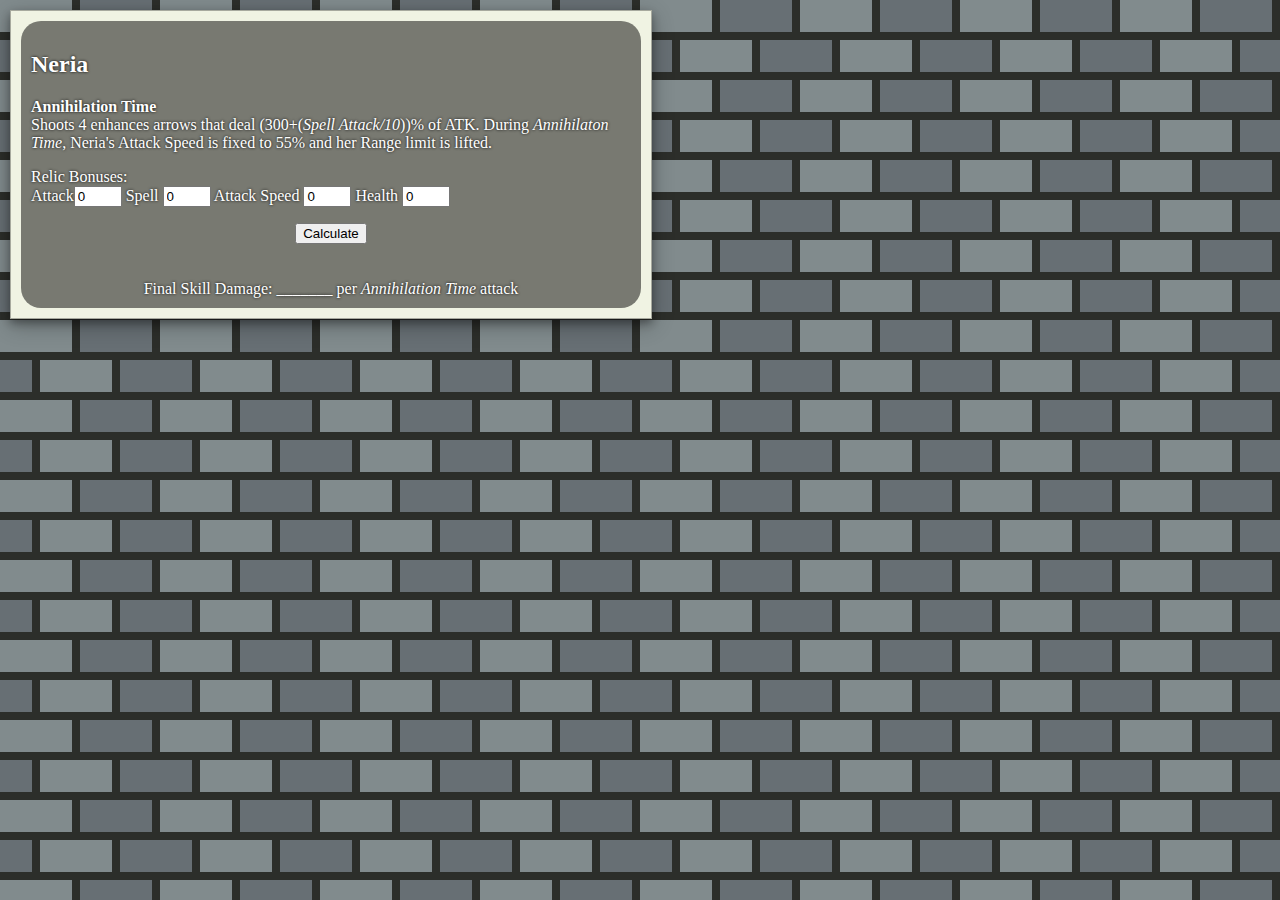
<file: KGC-Calc..html>
<!DOCTYPE html>
    <html>
    <head>
        <title>KGC Skill Damage Calculator</title>
        <link href="KGC-Calc.css" type="text/css" rel="stylesheet"/>
        <script src="KGC-Calc.js" type="text/javascript" rel="javascript"></script>
    </head>

    <body>
        <table>
            <!-- <tr>
                <td><div id="Shelda" class="heroBox"></div></td>
                <td><div id="Daniel" class="heroBox"></div></td>
                <td><div id="Leonhardt" class="heroBox"></div></td>
            </tr>
            <tr>
                <td><div id="Evan" class="heroBox"></div></td>
                <td><div id="Priya" class="heroBox"></div></td>
                <td><div id="Aramis" class="heroBox"></div></td>
            </tr>
            <tr>
                <td><div id="Alberon" class="heroBox"></div></td>
                <td><div id="Zuo Yun" class="heroBox"></div></td>
                <td><div id="Draco" class="heroBox"></div></td>
            </tr>
            <tr>
                <td><div id="Bardrey" class="heroBox"></div></td>
                <td><div id="Mara" class="heroBox"></div></td>
                <td><div id="Hansi" class="heroBox"></div></td>
            </tr>
            <tr>
                <td><div id="Lyca" class="heroBox"></div></td>
                <td><div id="Jol" class="heroBox"></div></td>
                <td><div id="Lily" class="heroBox"></div></td>
            </tr>
            <tr>
                <td><div id="Zupitere" class="heroBox"></div></td>
                <td><div id="Asiaq" class="heroBox"></div></td>
                <td><div id="Behemus" class="heroBox"></div></td>
            </tr>
            <tr>
                <td><div id="Mel" class="heroBox"></div></td>
                <td><div id="Bombie" class="heroBox"></div></td>
                <td><div id="Luniare" class="heroBox"></div></td>
            </tr>
            <tr>
                <td><div id="Rosette" class="heroBox"></div></td>
                <td><div id="Cain" class="heroBox"></div></td>
                <td><div id="Chung-Ah" class="heroBox"></div></td>
            </tr>
            <tr>
                <td><div id="Rahawk" class="heroBox"></div></td>
                <td><div id="Agathe" class="heroBox"></div></td>
                <td><div id="Hela" class="heroBox"></div></td>
            </tr>
            <tr>
                <td><div id="Tia" class="heroBox"></div></td>
                <td><div id="Mirsyl" class="heroBox"></div></td>
                <td><div id="Taesan" class="heroBox"></div></td>
            </tr> -->
            <tr>
                <td><div id="Neria" class="heroBox"><h2>Neria</h2>
                </p><b>Annihilation Time</b><br/>Shoots 4 enhances arrows that deal (300+(<i>Spell Attack/10</i>))% of ATK. During <i>Annihilaton Time</i>, Neria's Attack Speed is fixed to 55% and her Range limit is lifted.<p>

                    Relic Bonuses:<br/>
                    Attack<input type="number" name="atkBonuses" id="NeriaAtkBonus" value="0" max="999"/>
                    Spell
                    <input type="number" name="spellBonus" id="NeriaSpellBonus" value="0" max="999"/>
                    Attack Speed
                    <input type="number" name="aspBonus" id="NeriaAspBonus" value="0" max="999"/>
                    Health
                    <input type="number" name="hpBonus" id="NeriaHpBonus" value="0" max="999"/>
                    <br/>
                    <div class="resultDiv">
                    <button class="calcBtn" onclick="calcSkill(Neria)">Calculate</button>
                    <div>
                    <br/>
                    <br/>
                    Final Skill Damage: <span id="NeriaSkillDmg">_______ per <i>Annihilation Time</i> attack</span>
                </div></td>
                <!-- <td><div id="Haerang" class="heroBox"></div></td>
                <td><div id="Gidnil" class="heroBox"></div></td> -->
            </tr>
            <!-- <tr>
                <td><div id="Rie" class="heroBox"></div></td>
                <td><div id="Nibella" class="heroBox"></div></td>
                <td><div id="Taebaek" class="heroBox"></div></td>
            </tr>
            <tr>
                <td><div id="Cathy" class="heroBox"></div></td>
                <td><div id="Esthea" class="heroBox"></div></td>
                <td><div id="Baldir" class="heroBox"></div></td>
            </tr>
            <tr>
                <td><div id="Ian" class="heroBox"></div></td>
                <td><div id="Ophelia" class="heroBox"></div></td>
                <td><div id="Kirdan" class="heroBox"></div></td>
            </tr>
            <tr>
                <td><div id="Victoria" class="heroBox"></div></td>
                <td><div id="Anerath" class="heroBox"></div></td>
                <td><div id="Elizabeth" class="heroBox"></div></td>
            </tr>
            <tr>
                <td><div id="Saeryung" class="heroBox"></div></td>
                <td><div id="Farael" class="heroBox"></div></td>
                <td><div id="Dangelyn" class="heroBox"></div></td>
            </tr>
            <tr>
                <td><div id="Saras" class="heroBox"></div></td>
                <td><div id="Jinju" class="heroBox"></div></td>
                <td><div id="Belina" class="heroBox"></div></td>
            </tr>
            <tr>
                <td><div id="Sargula" class="heroBox"></div></td>
                <td><div id="" class="heroBox"></div></td>
                <td><div id="" class="heroBox"></div></td>
            </tr>
            <tr>
                <td><div id="" class="heroBox"></div></td>
                <td></td>
                <td></td>
            </tr> -->
        </table>
    </body>
    </html>
</html>
</file>
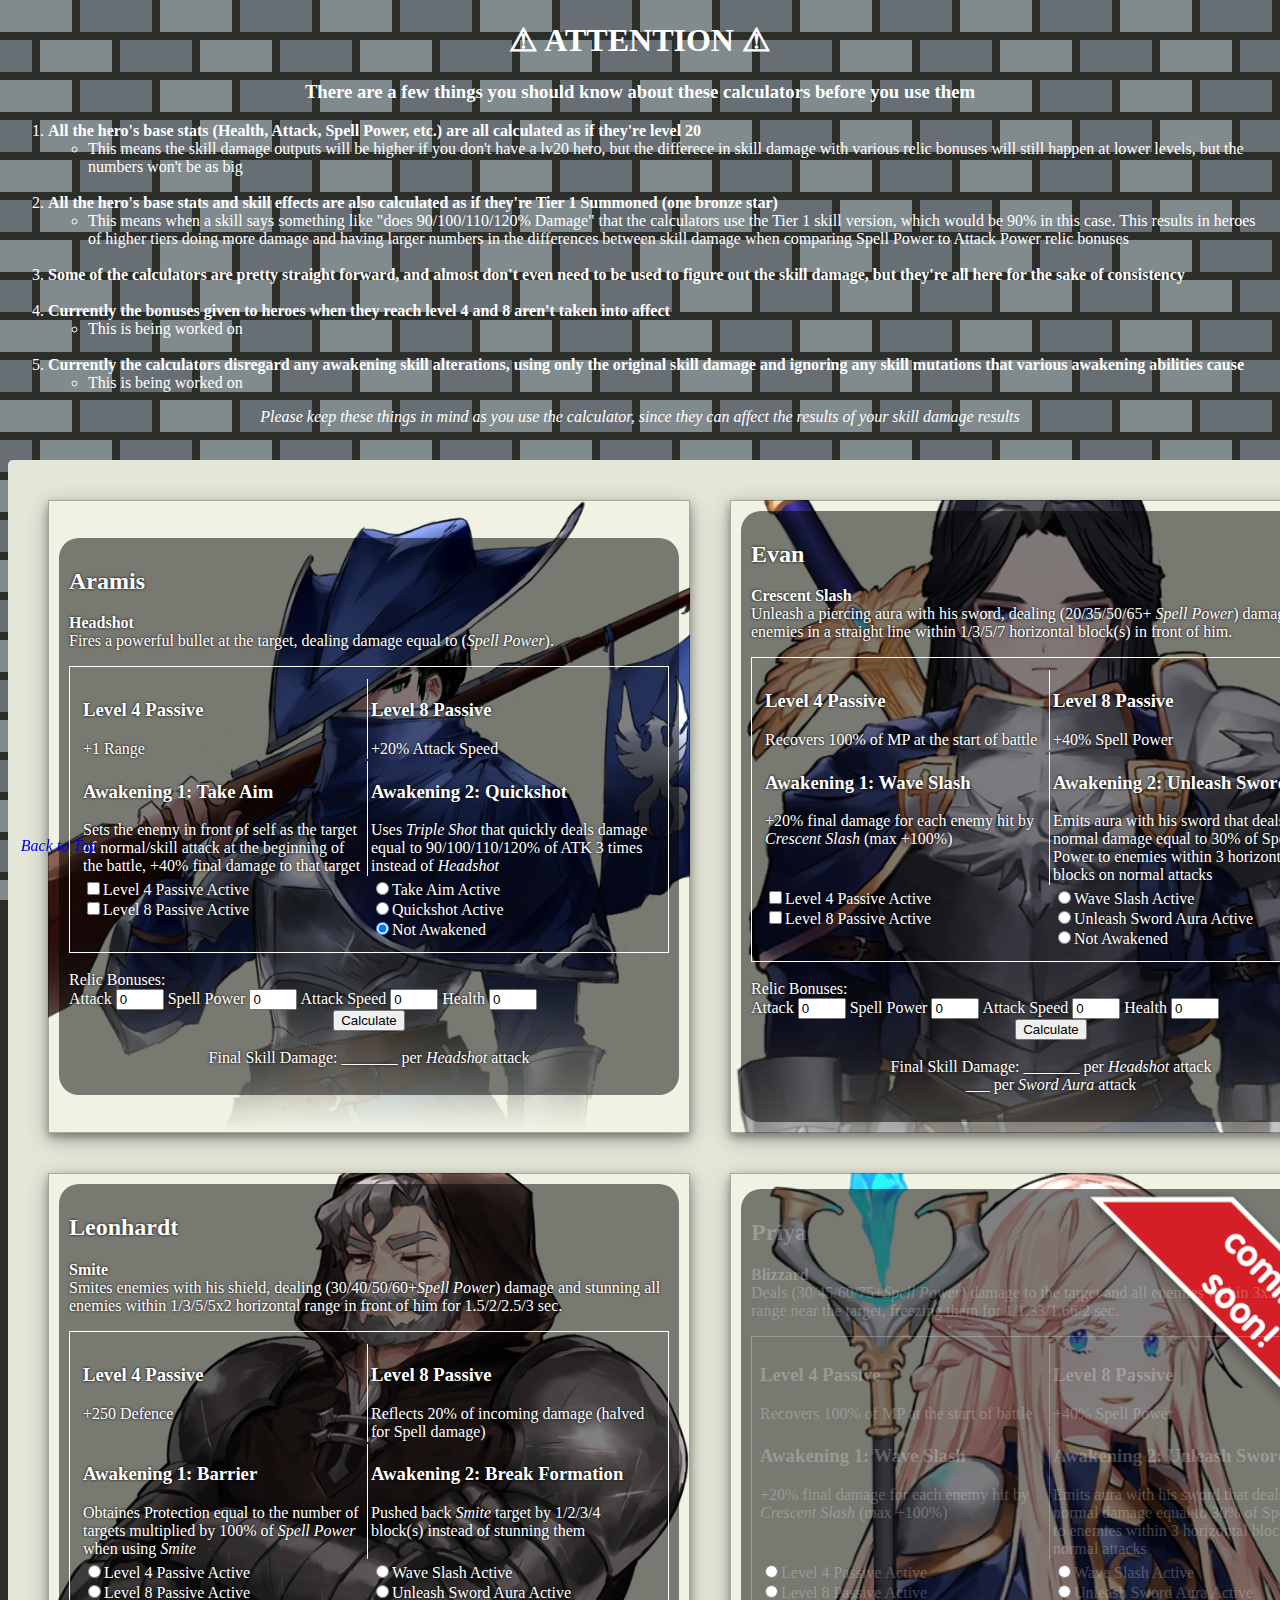
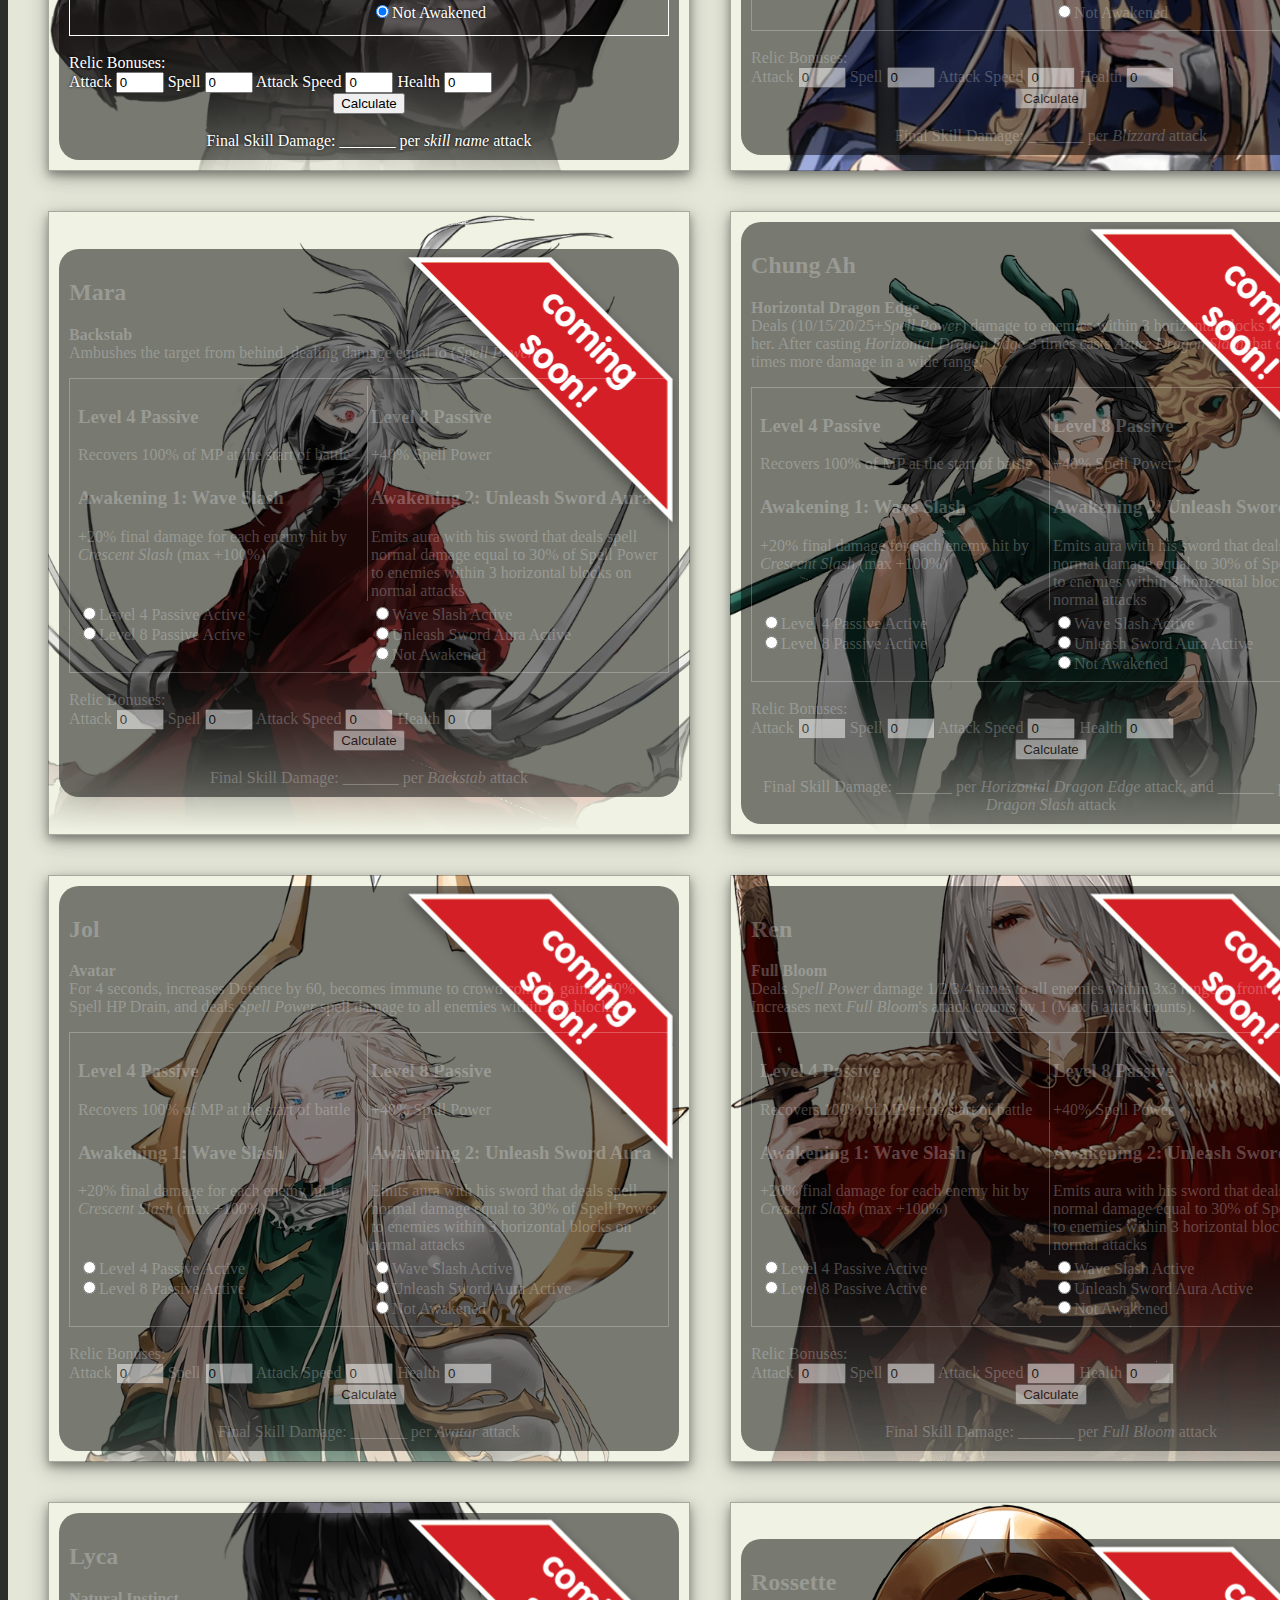
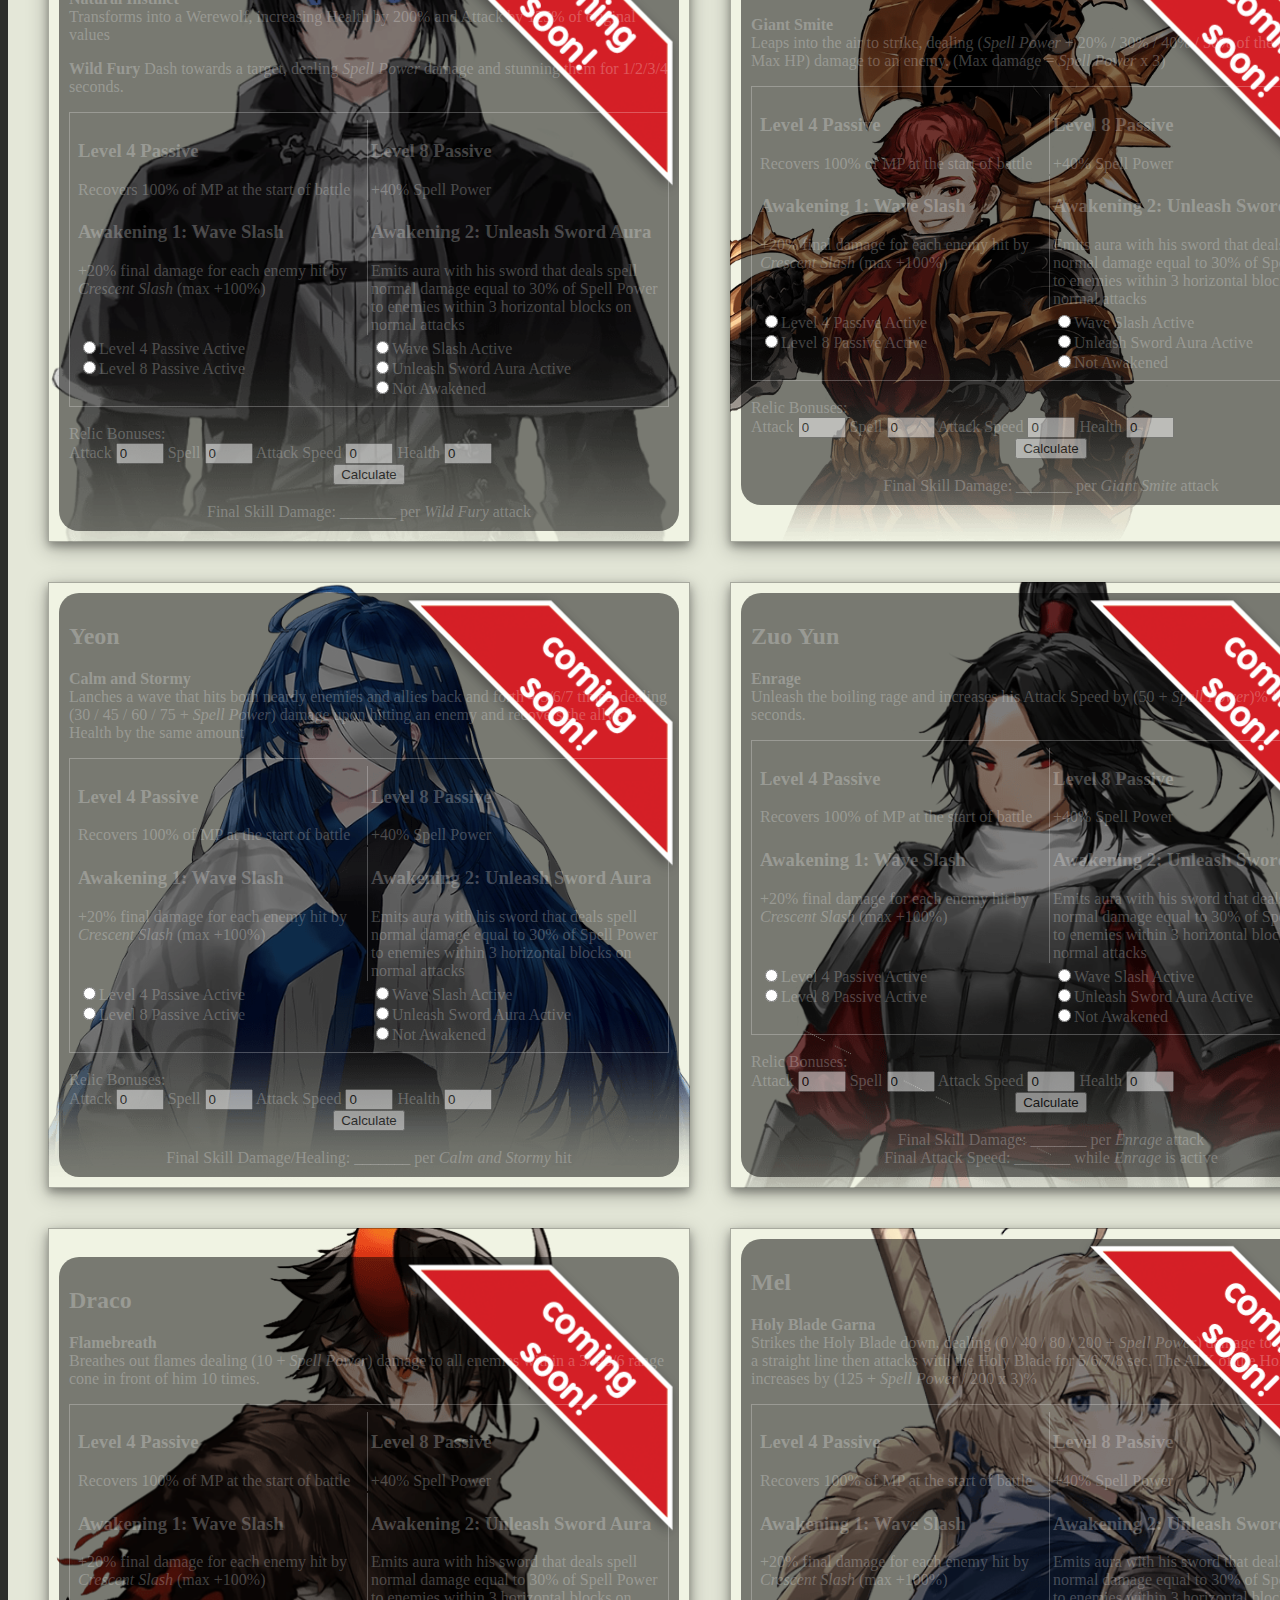
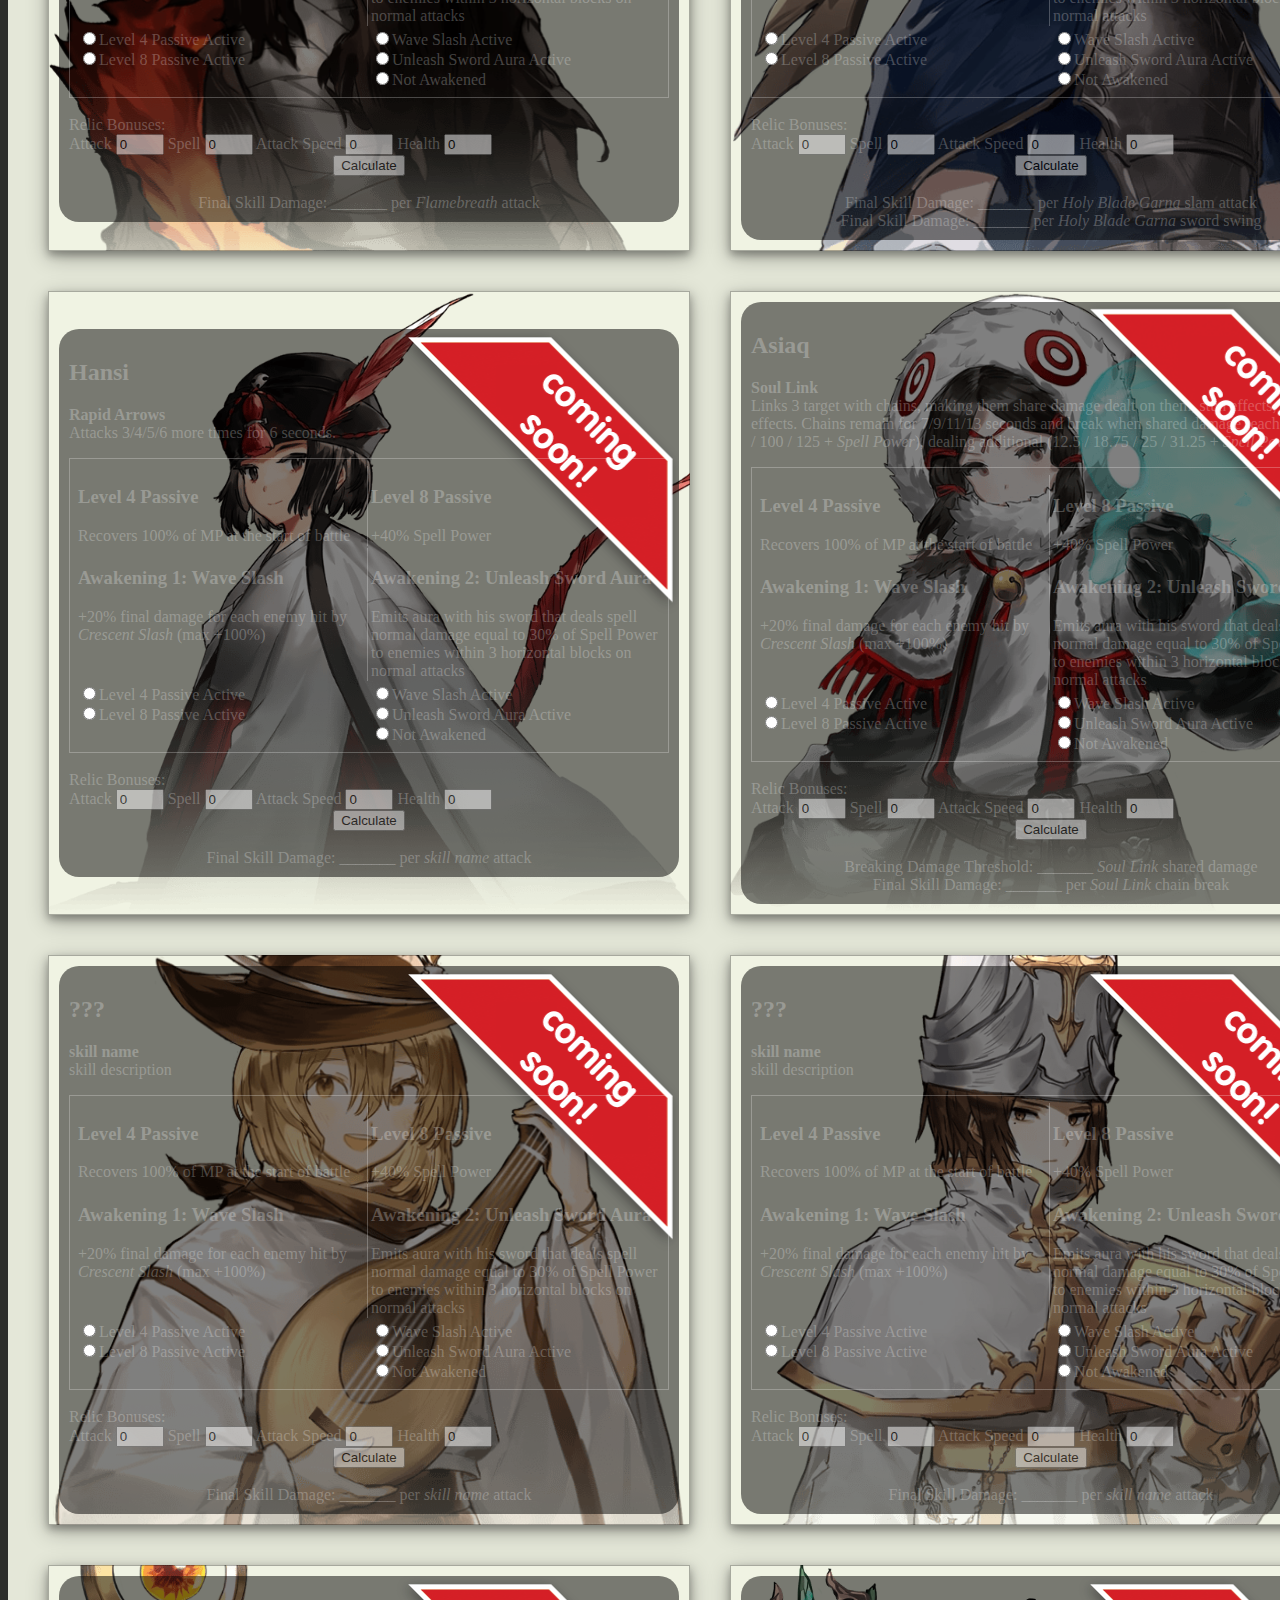
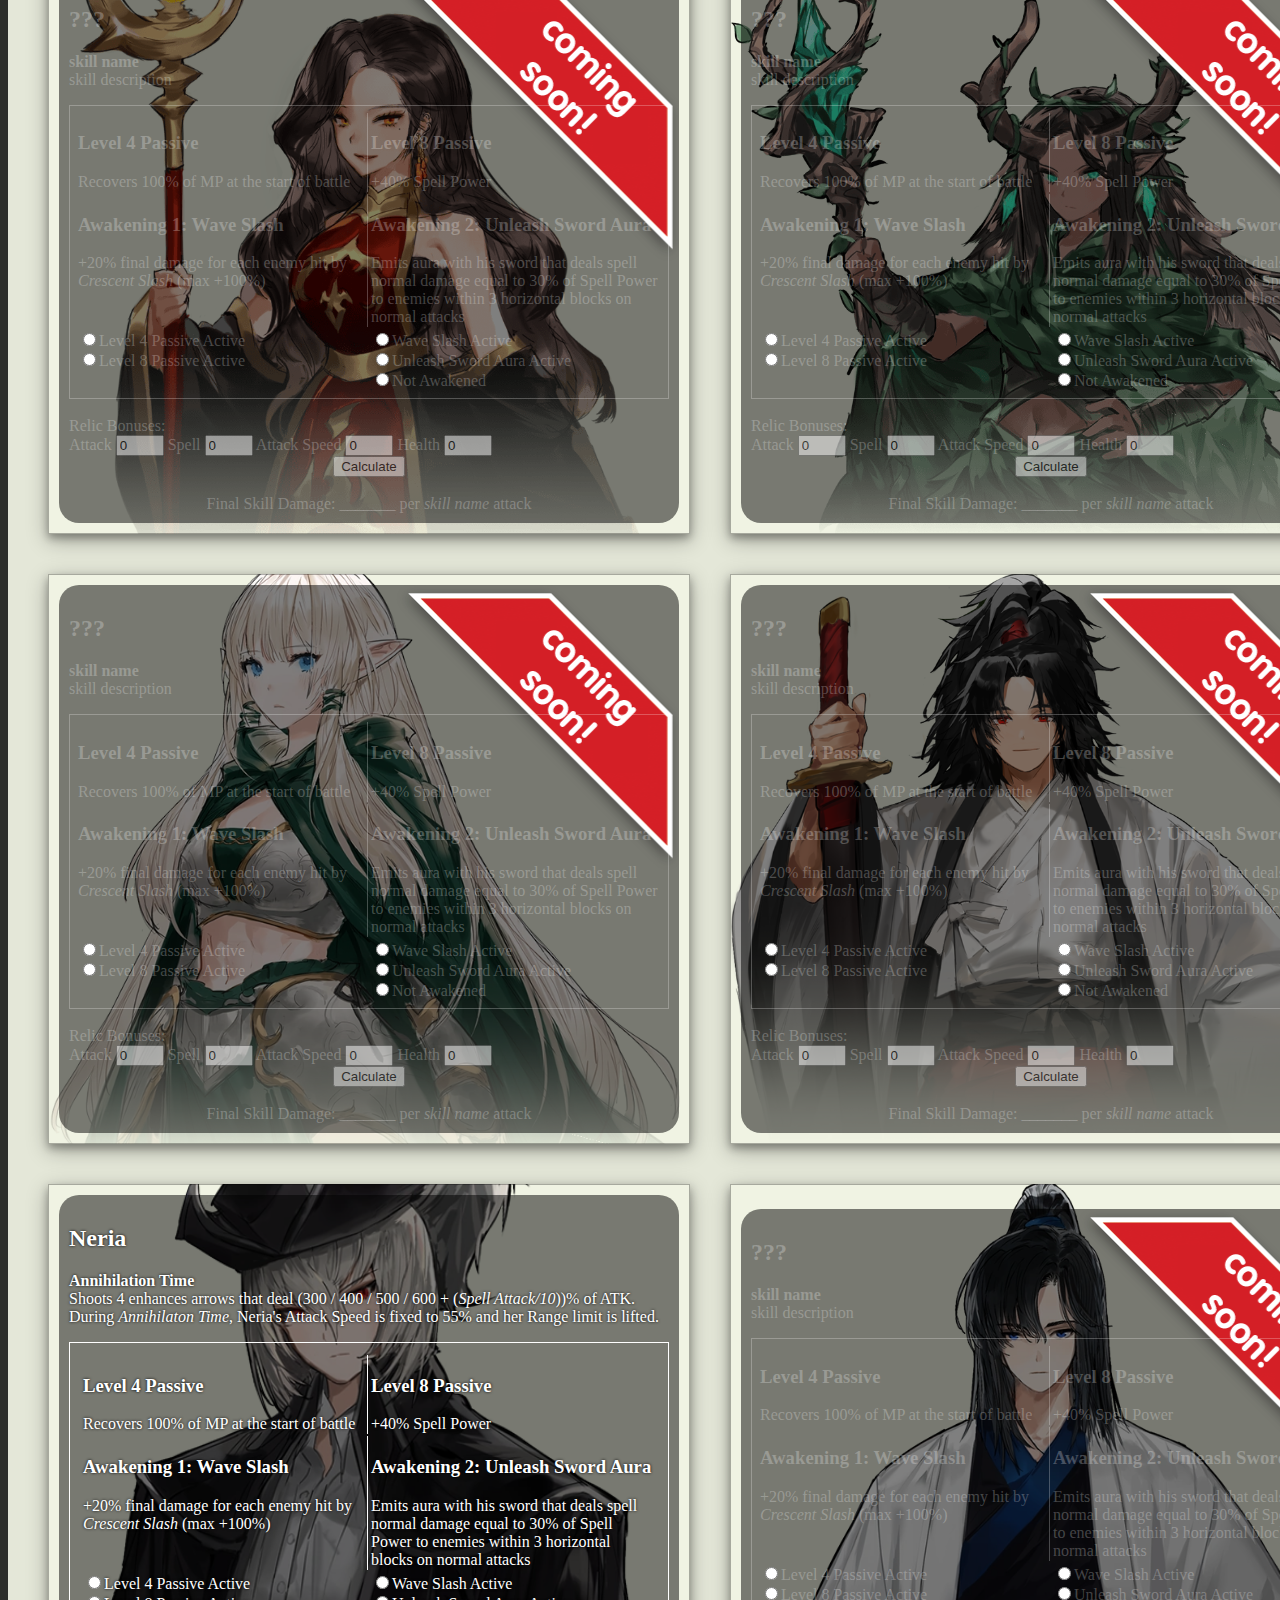
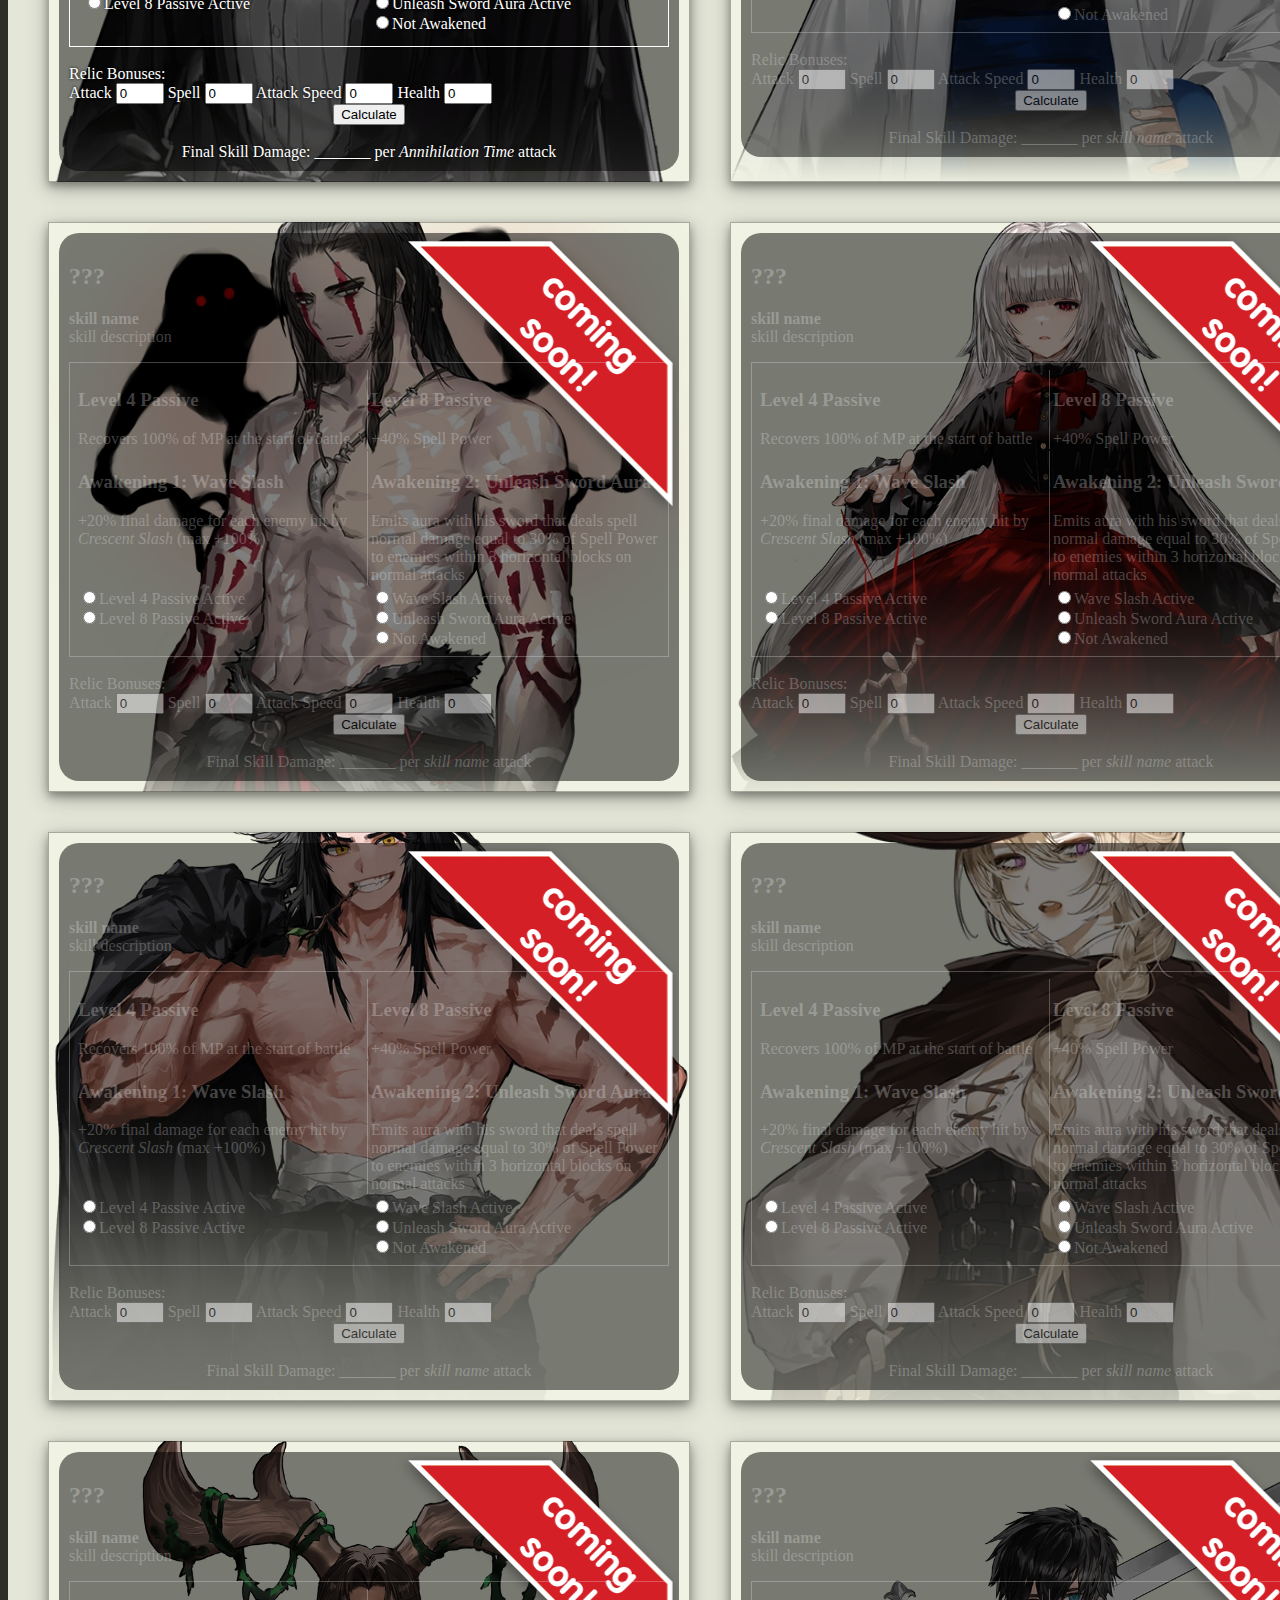
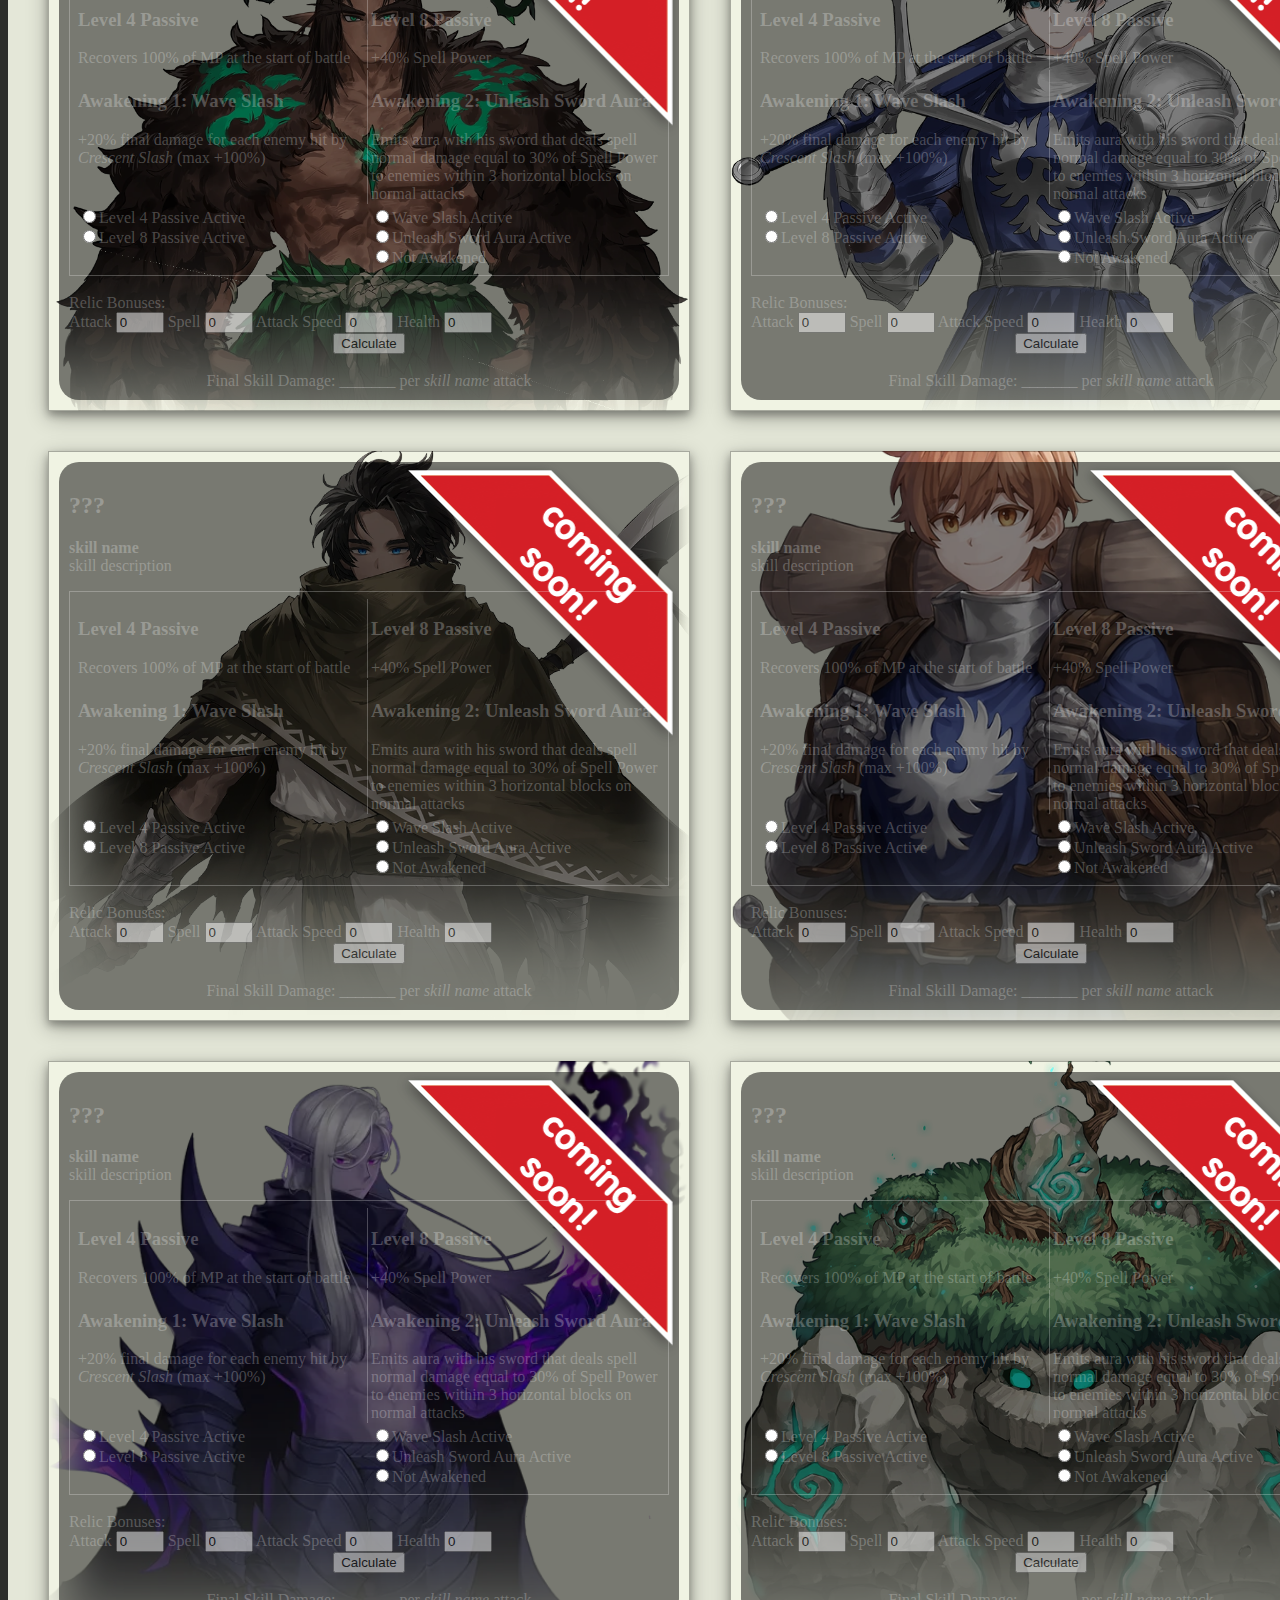
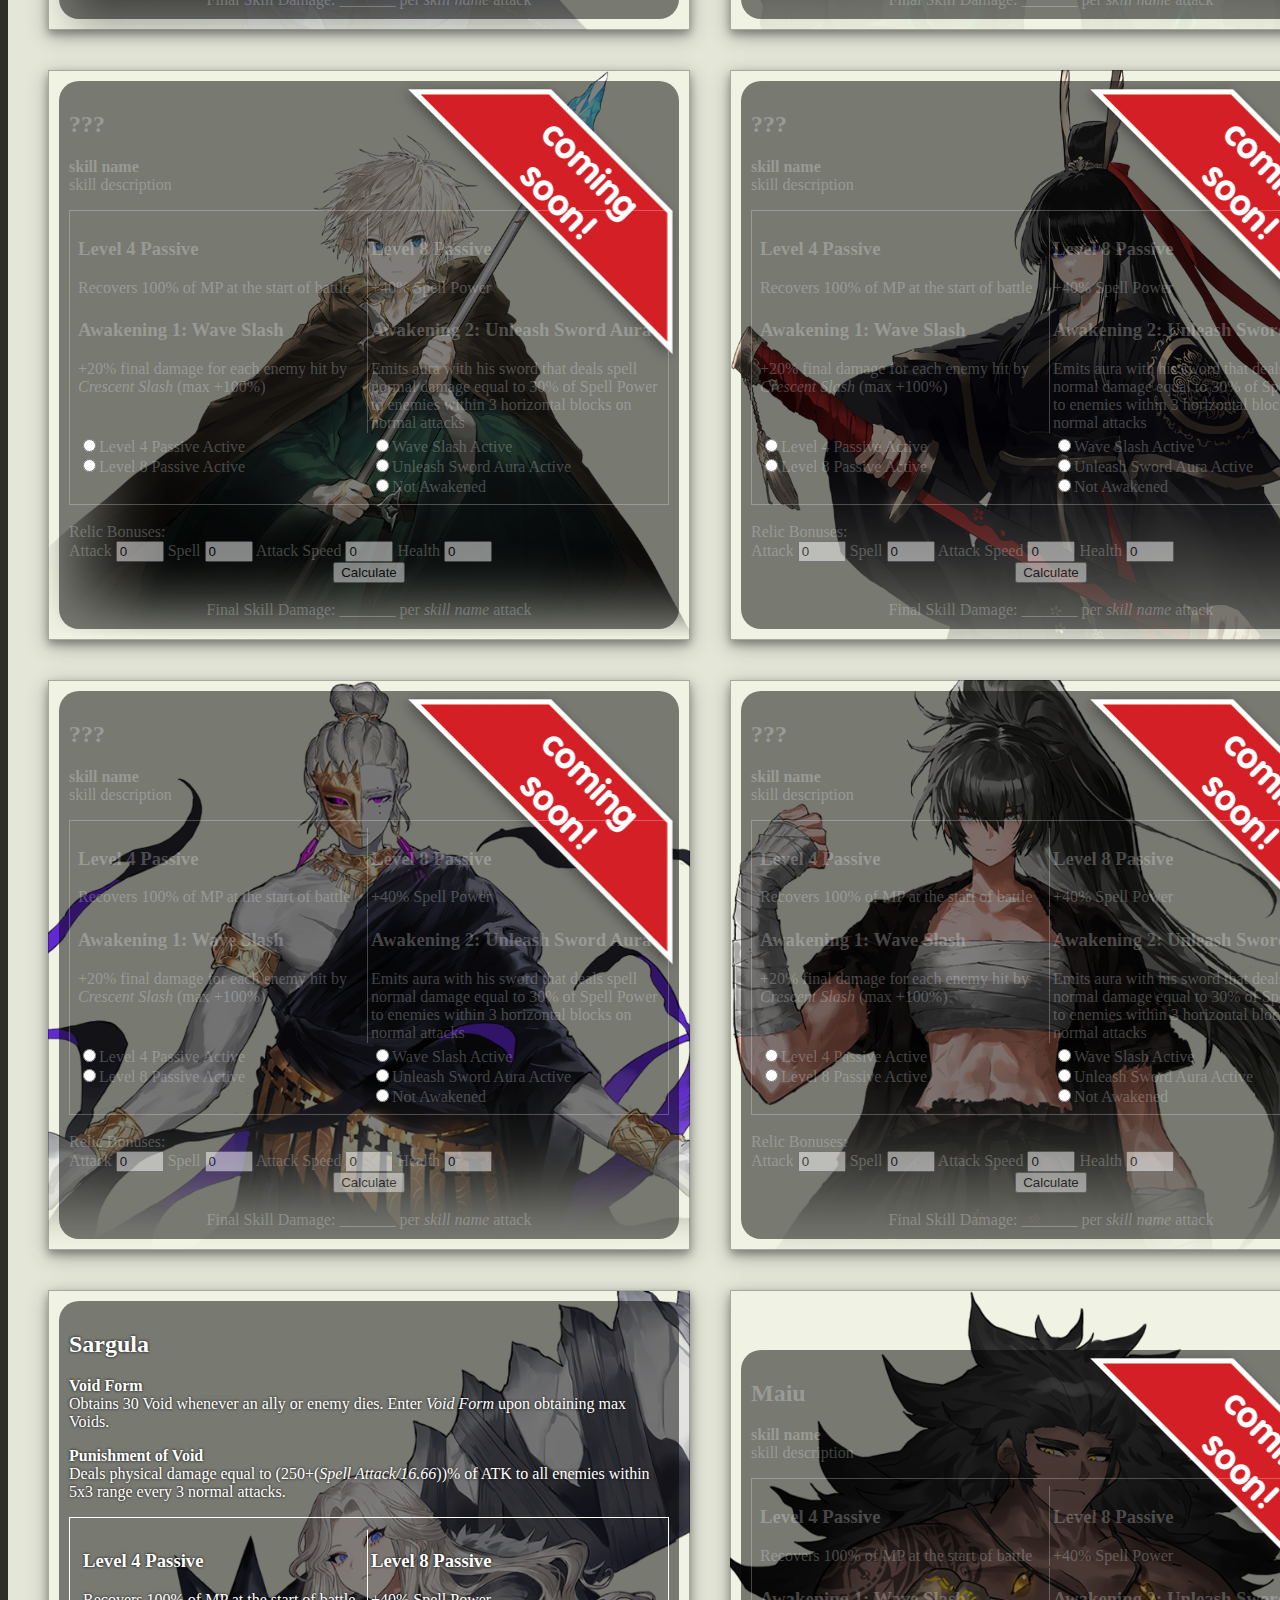
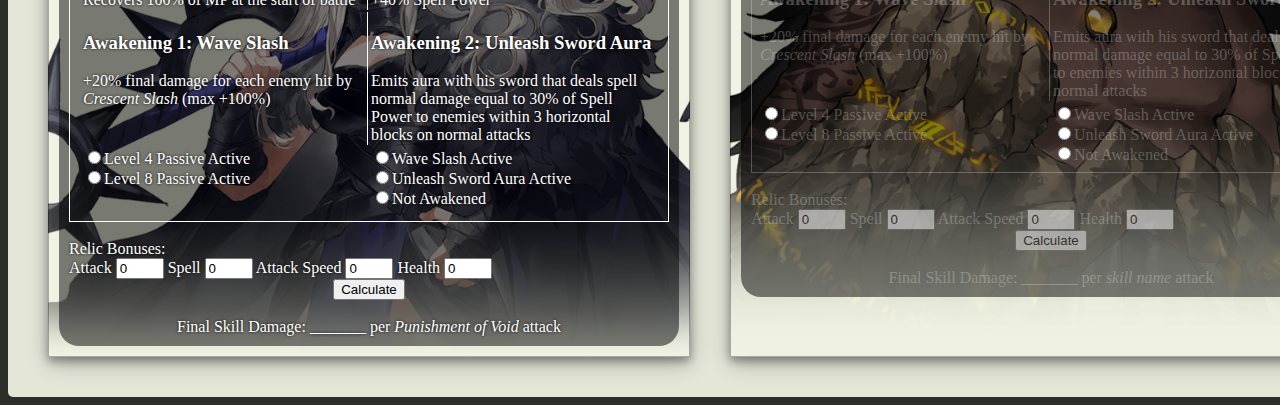
<file: KGC-Calc.html>
<!DOCTYPE html>
    <html>
    <head>
        <title>KGC Skill Damage Calculator</title>
        <link href="KGC-Calc.css" type="text/css" rel="stylesheet"/>
        <script src="KGC-Calc.js" type="text/javascript" rel="javascript"></script>
    </head>

    <body>
        <div id="pageTop">
            <h1 style="text-align: center">⚠ ATTENTION ⚠</h1>
            <p>
                <h3 style="text-align: center">There are a few things you should know about these calculators before you use them</h3>
                <ol>
                    <li><b>All the hero's base stats (Health, Attack, Spell Power, etc.) are all calculated as if they're level 20</b></li>
                        <ul><li>
                            This means the skill damage outputs will be higher if you don't have a lv20 hero, but the differece in skill damage with various relic bonuses will still happen at lower levels, but the numbers won't be as big
                        </li></ul>
                    </br>
                    <li><b>All the hero's base stats and skill effects are also calculated as if they're Tier 1 Summoned (one bronze star)</b></li>
                        <ul><li>
                            This means when a skill says something like "does 90/100/110/120% Damage" that the calculators use the Tier 1 skill version, which would be 90% in this case. This results in heroes of higher tiers doing more damage and having larger numbers in the differences between skill damage when comparing Spell Power to Attack Power relic bonuses
                        </li></ul>
                    </br>
                    <li><b>Some of the calculators are pretty straight forward, and almost don't even need to be used to figure out the skill damage, but they're all here for the sake of consistency</b></li>
                    </br>
                    <li><b>Currently the bonuses given to heroes when they reach level 4 and 8 aren't taken into affect</b></li>
                        <ul><li>
                            This is being worked on
                        </li></ul>
                    </br>
                    <li><b>Currently the calculators disregard any awakening skill alterations, using only the original skill damage and ignoring any skill mutations that various awakening abilities cause</b></li>
                        <ul><li>
                            This is being worked on
                        </li></ul>
                </ol>
                <p style="text-align: center"><i>Please keep these things in mind as you use the calculator, since they can affect the results of your skill damage results</i></p>
            </p>
        </div>

        <br/>
        <table id="mainContent">
            <tr>
<!-- ---------------- -->
<!-- Aramis' Hero Box -->
<!-- ---------------- -->
                <td id="AramisBox">
                    <div id="Aramis" class="heroBox">
                        <h2>Aramis</h2>
                        <p><b>Headshot</b><br/>
                        Fires a powerful bullet at the target, dealing damage equal to (<i>Spell Power</i>).</p>
                        <table class="heroPowers">
                            <tr class="row1">
                                <td class="col1">
                                    <h3>Level 4 Passive</h3>
                                    +1 Range
                                </td>
                                <td class="col2">
                                    <h3>Level 8 Passive</h3>
                                    +20% Attack Speed
                                </td>
                            </tr>
                            <tr class="row2">
                                <td class="col1">
                                    <h3>Awakening 1: Take Aim</h3>
                                    Sets the enemy in front of self as the target of normal/skill attack at the beginning of the battle, +40% final damage to that target
                                </td>
                                <td class="col2">
                                    <h3>Awakening 2: Quickshot</h3>
                                    Uses <i>Triple Shot</i> that quickly deals damage equal to 90/100/110/120% of ATK 3 times instead of <i>Headshot</i>
                                </td>
                            </tr>
                            <tr class="row3">
                                <td clas="col1">
                                    <input type="checkbox" id="lv4Passive">Level 4 Passive Active</input>
                                    </br>
                                    <input type="checkbox" id="lv8Passive">Level 8 Passive Active</input>
                                </td>
                                <td class="col2">
                                    <input type="radio" id="AramisA1" name="AramisAwakenings">Take Aim Active</input>
                                    </br>
                                    <input type="radio" id="AramisA2" name="AramisAwakenings">Quickshot Active</input>
                                    <br/>
                                    <input type="radio" id="AramisA0" name="AramisAwakenings" checked="checked">Not Awakened</input>
                                </td>
                            </tr>
                        </table>
                        </br>

                        Relic Bonuses:<br/>
                        Attack <input type="number" name="atkBonuses" id="AramisAtkBonus" value="0" max="999"/>
                        Spell Power <input type="number" name="spellBonus" id="AramisSpellBonus" value="0" max="999"/>
                        Attack Speed <input type="number" name="aspBonus" id="AramisAspBonus" value="0" max="999"/>
                        Health <input type="number" name="hpBonus" id="AramisHpBonus" value="0" max="999"/>
                        <br/>
                        <div class="resultDiv">
                            <button class="calcBtn" onclick="calcSkill(Aramis)">Calculate</button>
                            <br/>
                            <br/>
                            Final Skill Damage: <span id="AramisSkillDmg">_______ per <i>Headshot</i> attack</span>
                        </br>
                        </br>
                        </div>
                    </div>
                </td>

<!-- --------------- -->
<!-- Evan's Hero Box -->
<!-- --------------- -->
                <td id="EvanBox">
                    <div id="Evan" class="heroBox">
                        <h2>Evan</h2>
                        <p><b>Crescent Slash</b><br/>
                        Unleash a piercing aura with his sword, dealing (20/35/50/65+ <i>Spell Power</i>) damage to all enemies in a straight line within 1/3/5/7 horizontal block(s) in front of him.</p>
                        <table class="heroPowers">
                            <tr class="row1">
                                <td class="col1">
                                    <h3>Level 4 Passive</h3>
                                    Recovers 100% of MP at the start of battle
                                </td>
                                <td class="col2">
                                    <h3>Level 8 Passive</h3>
                                    +40% Spell Power
                                </td>
                            </tr>
                            <tr class="row2">
                                <td class="col1">
                                    <h3>Awakening 1: Wave Slash</h3>
                                    +20% final damage for each enemy hit by <i>Crescent Slash</i> (max +100%)
                                </td>
                                <td class="col2">
                                    <h3>Awakening 2: Unleash Sword Aura</h3>
                                    Emits aura with his sword that deals spell normal damage equal to 30% of Spell Power to enemies within 3 horizontal blocks on normal attacks
                                </td>
                            </tr>
                            <tr class="row3">
                                <td clas="col1">
                                    <input type="checkbox" id="lv4Passive">Level 4 Passive Active</input>
                                    </br>
                                    <input type="checkbox" id="Evanlv8Passive">Level 8 Passive Active</input>
                                </td>
                                <td class="col2">
                                    <input type="radio" id="EvanA1" name="EvanAwakenings">Wave Slash Active</input>
                                    </br>
                                    <input type="radio" id="EvanA2" name="EvanAwakenings">Unleash Sword Aura Active</input>
                                    <br/>
                                    <input type="radio" id="EvanA0" name="EvanAwakenings" checked="checked">Not Awakened</input>
                                </td>
                            </tr>
                        </table>
                        </br>

                        Relic Bonuses:<br/>
                        Attack <input type="number" name="atkBonuses" id="EvanAtkBonus" value="0" max="999"/>
                        Spell Power <input type="number" name="spellBonus" id="EvanSpellBonus" value="0" max="999"/>
                        Attack Speed <input type="number" name="aspBonus" id="EvanAspBonus" value="0" max="999"/>
                        Health <input type="number" name="hpBonus" id="EvanHpBonus" value="0" max="999"/>
                        <br/>
                        <div class="resultDiv">
                            <button class="calcBtn" onclick="calcSkill(Evan)">Calculate</button>
                            <br/>
                            <br/>
                            Final Skill Damage: <span id="EvanSkillDmg">_______ per <i>Headshot</i> attack</br>___ per <i>Sword Aura</i> attack</span>
                        </br>
                        </br>
                        </div>
                    </div>
                </td>

<!-- ----------------- -->
<!-- Shelda's Hero Box -->
<!-- ----------------- -->
                <td id="SheldaBox">
                    <div id="Shelda" class="heroBox">
                        <h2>Shelda</h2>
                        <p><b>Iron Will</b><br/>
                        Iron Will - Generates (30/120/250/700 + <i>Spell Power</i>) Protection upon herself with her willpower.</p>
                        <table class="heroPowers">
                            <tr class="row1">
                                <td class="col1">
                                    <h3>Level 4 Passive</h3>
                                    +50% for all obtained Protection
                                </td>
                                <td class="col2">
                                    <h3>Level 8 Passive</h3>
                                    -20 MP Cost of <i>Iron Will</i>
                                </td>
                            </tr>
                            <tr class="row2">
                                <td class="col1">
                                    <h3>Awakening 1: Absolute Will</h3>
                                    Obtains 2/4/6/8 Mighty Blocks when using <i>Iron Will</i> (can't be stacked)
                                </td>
                                <td class="col2">
                                    <h3>Awakening 2: Explosive Will</h3>
                                    Consumes current Protection when using <i>Iron Will</i>. Upon consuming/depleting Protection, deals spell skill damage equal to consumed/depleted Protection + 50% of Spell Power to enemies within 5x5 range
                                </td>
                            </tr>
                            <tr class="row3">
                                <td clas="col1">
                                    <input type="checkbox" id="Sheldalv4Passive">Level 4 Passive Active</input>
                                    </br>
                                    <input type="checkbox" id="Sheldalv8Passive">Level 8 Passive Active</input>
                                </td>
                                <td class="col2">
                                    <input type="radio" id="SheldaA1" name="SheldaAwakenings">Absolute Will Active</input>
                                    </br>
                                    <input type="radio" id="SheldaA2" name="SheldaAwakenings">Explosive Will Active</input>
                                    <br/>
                                    <input type="radio" id="SheldaA0" name="SheldaAwakenings" checked="checked">Not Awakened</input>
                                </td>
                            </tr>
                        </table>
                        </br>
                    
                        Relic Bonuses:<br/>
                        Attack <input type="number" name="atkBonuses" id="SheldaAtkBonus" value="0" max="999"/>
                        Spell <input type="number" name="spellBonus" id="SheldaSpellBonus" value="0" max="999"/>
                        Attack Speed <input type="number" name="aspBonus" id="SheldaAspBonus" value="0" max="999"/>
                        Health <input type="number" name="hpBonus" id="SheldaHpBonus" value="0" max="999"/>
                        <br/>
                        <div class="resultDiv">
                            <button class="calcBtn" onclick="calcSkill(Shelda)">Calculate</button>
                            <br/>
                            <br/>
                            Final Protection Gained: <span id="SheldaSkillDmg">_____ per <i>Iron Will</i> use
                            </br>
                            _____ damage dealt per <i>Explosive Will</i> attack</span>
                        </div>
                    </div>
                </td>
            </tr>
            <tr>

<!-- -------------------- -->
<!-- Leonhardt's Hero Box -->
<!-- -------------------- -->
                <td id="LeonhardtBox">
                    <div id="Leonhardt" class="heroBox">
                        <h2>Leonhardt</h2>
                        <p><b>Smite</b><br/>
                        Smites enemies with his shield, dealing (30/40/50/60+<i>Spell Power</i>) damage and stunning all enemies within 1/3/5/5x2 horizontal range in front of him for 1.5/2/2.5/3 sec.</p>
                        <table class="heroPowers">
                            <tr class="row1">
                                <td class="col1">
                                    <h3>Level 4 Passive</h3>
                                    +250 Defence
                                </td>
                                <td class="col2">
                                    <h3>Level 8 Passive</h3>
                                    Reflects 20% of incoming damage (halved for Spell damage)
                                </td>
                            </tr>
                            <tr class="row2">
                                <td class="col1">
                                    <h3>Awakening 1: Barrier</h3>
                                    Obtaines Protection equal to the number of targets multiplied by 100% of <i>Spell Power</i> when using <i>Smite</i>
                                </td>
                                <td class="col2">
                                    <h3>Awakening 2: Break Formation</h3>
                                    Pushed back <i>Smite</i> target by 1/2/3/4 block(s) instead of stunning them
                                </td>
                            </tr>
                            <tr class="row3">
                                <td clas="col1">
                                    <input type="radio" id="lv4Passive">Level 4 Passive Active</input>
                                    </br>
                                    <input type="radio" id="Leonhardtlv8Passive">Level 8 Passive Active</input>
                                </td>
                                <td class="col2">
                                    <input type="radio" id="LeonhardtA1" name="LeonhardtAwakenings">Wave Slash Active</input>
                                    </br>
                                    <input type="radio" id="LeonhardtA2" name="LeonhardtAwakenings">Unleash Sword Aura Active</input>
                                    <br/>
                                    <input type="radio" id="LeonhardtA0" name="LeonhardtAwakenings" checked="checked">Not Awakened</input>
                                </td>
                            </tr>
                        </table>
                        </br>

                        Relic Bonuses:<br/>
                        Attack <input type="number" name="atkBonuses" id="LeonhardtAtkBonus" value="0" max="999"/>
                        Spell <input type="number" name="spellBonus" id="LeonhardtSpellBonus" value="0" max="999"/>
                        Attack Speed <input type="number" name="aspBonus" id="LeonhardtAspBonus" value="0" max="999"/>
                        Health <input type="number" name="hpBonus" id="LeonhardtHpBonus" value="0" max="999"/>
                        <br/>
                        <div class="resultDiv">
                            <button class="calcBtn" onclick="calcSkill(Leonhardt)">Calculate</button>
                            <br/>
                            <br/>
                            Final Skill Damage: <span id="LeonhardtSkillDmg">_______ per <i>skill name</i> attack</span>
                        </div>
                    </div>
                </td>
                <td id="PriyaBox" class="incomplete"><div id="Priya" class="heroBox"><h2>Priya</h2>
                    <p><b>Blizzard</b><br/>
                    Deals (30/45/60/75+<i>Spell Power</i>) damage to the target and all enemies within 3x3/2/5x5/4 range near the target, freezing them for 1/1.33/1.66/2 sec.</p>
                    <table class="heroPowers">
                        <tr class="row1">
                            <td class="col1">
                                <h3>Level 4 Passive</h3>
                                Recovers 100% of MP at the start of battle
                            </td>
                            <td class="col2">
                                <h3>Level 8 Passive</h3>
                                +40% Spell Power
                            </td>
                        </tr>
                        <tr class="row2">
                            <td class="col1">
                                <h3>Awakening 1: Wave Slash</h3>
                                +20% final damage for each enemy hit by <i>Crescent Slash</i> (max +100%)
                            </td>
                            <td class="col2">
                                <h3>Awakening 2: Unleash Sword Aura</h3>
                                Emits aura with his sword that deals spell normal damage equal to 30% of Spell Power to enemies within 3 horizontal blocks on normal attacks
                            </td>
                        </tr>
                        <tr class="row3">
                            <td clas="col1">
                                <input type="radio" id="lv4Passive">Level 4 Passive Active</input>
                                </br>
                                <input type="radio" id="Evanlv8Passive">Level 8 Passive Active</input>
                            </td>
                            <td class="col2">
                                <input type="radio" id="EvanA1" name="EvanAwakenings">Wave Slash Active</input>
                                </br>
                                <input type="radio" id="EvanA2" name="EvanAwakenings">Unleash Sword Aura Active</input>
                                <br/>
                                <input type="radio" id="EvanA0" name="EvanAwakenings" checked="checked">Not Awakened</input>
                            </td>
                        </tr>
                    </table>
                    </br>
                    
                    Relic Bonuses:<br/>
                    Attack <input type="number" name="atkBonuses" id="PriyaAtkBonus" value="0" max="999"/>
                    Spell <input type="number" name="spellBonus" id="PriyaSpellBonus" value="0" max="999"/>
                    Attack Speed <input type="number" name="aspBonus" id="PriyaAspBonus" value="0" max="999"/>
                    Health <input type="number" name="hpBonus" id="PriyaHpBonus" value="0" max="999"/>
                    <br/>
                    <div class="resultDiv">
                        <button class="calcBtn" onclick="calcSkill(Priya)">Calculate</button>
                        <br/>
                        <br/>
                        Final Skill Damage: <span id="PriyaSkillDmg">_______ per <i>Blizzard</i> attack</span>
                    </div>
                </div></td>
                <td id="DanielBox" class="incomplete"><div id="Daniel" class="heroBox"><h2>Daniel</h2>
                    <p><b>Judgement of Light</b><br/>
                    Smashes his hammer down with all his might, dealing (50/60/70/80+<i>Spell Power</i>) damage to all enemies in 1x1/3x3/2x2/5x5 block(s) nearby.</p>
                    <table class="heroPowers">
                        <tr class="row1">
                            <td class="col1">
                                <h3>Level 4 Passive</h3>
                                Recovers 100% of MP at the start of battle
                            </td>
                            <td class="col2">
                                <h3>Level 8 Passive</h3>
                                +40% Spell Power
                            </td>
                        </tr>
                        <tr class="row2">
                            <td class="col1">
                                <h3>Awakening 1: Wave Slash</h3>
                                +20% final damage for each enemy hit by <i>Crescent Slash</i> (max +100%)
                            </td>
                            <td class="col2">
                                <h3>Awakening 2: Unleash Sword Aura</h3>
                                Emits aura with his sword that deals spell normal damage equal to 30% of Spell Power to enemies within 3 horizontal blocks on normal attacks
                            </td>
                        </tr>
                        <tr class="row3">
                            <td clas="col1">
                                <input type="radio" id="lv4Passive">Level 4 Passive Active</input>
                                </br>
                                <input type="radio" id="Evanlv8Passive">Level 8 Passive Active</input>
                            </td>
                            <td class="col2">
                                <input type="radio" id="EvanA1" name="EvanAwakenings">Wave Slash Active</input>
                                </br>
                                <input type="radio" id="EvanA2" name="EvanAwakenings">Unleash Sword Aura Active</input>
                                <br/>
                                <input type="radio" id="EvanA0" name="EvanAwakenings" checked="checked">Not Awakened</input>
                            </td>
                        </tr>
                    </table>
                    </br>
                    
                    Relic Bonuses:<br/>
                    Attack <input type="number" name="atkBonuses" id="DanielAtkBonus" value="0" max="999"/>
                    Spell <input type="number" name="spellBonus" id="DanielSpellBonus" value="0" max="999"/>
                    Attack Speed <input type="number" name="aspBonus" id="DanielAspBonus" value="0" max="999"/>
                    Health <input type="number" name="hpBonus" id="DanielHpBonus" value="0" max="999"/>
                    <br/>
                    <div class="resultDiv">
                        <button class="calcBtn" onclick="calcSkill(Daniel)">Calculate</button>
                        <br/>
                        <br/>
                        Final Skill Damage: <span id="DanielSkillDmg">_______ per <i>Judgement of Light</i> attack</span>
                    </div>
                </div></td>
            </tr>
            <tr>
                <td id="MaraBox" class="incomplete"><div id="Mara" class="heroBox"><h2>Mara</h2>
                    <p><b>Backstab</b><br/>
                    Ambushes the target from behind, dealing damage equal to (<i>Spell Power</i>).</p>
                    <table class="heroPowers">
                        <tr class="row1">
                            <td class="col1">
                                <h3>Level 4 Passive</h3>
                                Recovers 100% of MP at the start of battle
                            </td>
                            <td class="col2">
                                <h3>Level 8 Passive</h3>
                                +40% Spell Power
                            </td>
                        </tr>
                        <tr class="row2">
                            <td class="col1">
                                <h3>Awakening 1: Wave Slash</h3>
                                +20% final damage for each enemy hit by <i>Crescent Slash</i> (max +100%)
                            </td>
                            <td class="col2">
                                <h3>Awakening 2: Unleash Sword Aura</h3>
                                Emits aura with his sword that deals spell normal damage equal to 30% of Spell Power to enemies within 3 horizontal blocks on normal attacks
                            </td>
                        </tr>
                        <tr class="row3">
                            <td clas="col1">
                                <input type="radio" id="lv4Passive">Level 4 Passive Active</input>
                                </br>
                                <input type="radio" id="Evanlv8Passive">Level 8 Passive Active</input>
                            </td>
                            <td class="col2">
                                <input type="radio" id="EvanA1" name="EvanAwakenings">Wave Slash Active</input>
                                </br>
                                <input type="radio" id="EvanA2" name="EvanAwakenings">Unleash Sword Aura Active</input>
                                <br/>
                                <input type="radio" id="EvanA0" name="EvanAwakenings" checked="checked">Not Awakened</input>
                            </td>
                        </tr>
                    </table>
                    </br>
                    
                    Relic Bonuses:<br/>
                    Attack <input type="number" name="atkBonuses" id="MaraAtkBonus" value="0" max="999"/>
                    Spell <input type="number" name="spellBonus" id="MaraSpellBonus" value="0" max="999"/>
                    Attack Speed <input type="number" name="aspBonus" id="MaraAspBonus" value="0" max="999"/>
                    Health <input type="number" name="hpBonus" id="MaraHpBonus" value="0" max="999"/>
                    <br/>
                    <div class="resultDiv">
                        <button class="calcBtn" onclick="calcSkill(Mara)">Calculate</button>
                        <br/>
                        <br/>
                        Final Skill Damage: <span id="MaraSkillDmg">_______ per <i>Backstab</i> attack</span>
                    </div>
                </div></td>
                <td id="ChungAhBox" class="incomplete"><div id="ChungAh" class="heroBox"><h2>Chung Ah</h2>
                    <p><b>Horizontal Dragon Edge</b><br/>
                    Deals (10/15/20/25+<i>Spell Power</i>) damage to enemies within 3 horizontal blocks infront of her. After casting <i>Horizontal Dragon Edge</i> 3 times casts <i>Azure Dragon Slash</i> that deals 2.5 times more damage in a wide range.</p>
                    <table class="heroPowers">
                        <tr class="row1">
                            <td class="col1">
                                <h3>Level 4 Passive</h3>
                                Recovers 100% of MP at the start of battle
                            </td>
                            <td class="col2">
                                <h3>Level 8 Passive</h3>
                                +40% Spell Power
                            </td>
                        </tr>
                        <tr class="row2">
                            <td class="col1">
                                <h3>Awakening 1: Wave Slash</h3>
                                +20% final damage for each enemy hit by <i>Crescent Slash</i> (max +100%)
                            </td>
                            <td class="col2">
                                <h3>Awakening 2: Unleash Sword Aura</h3>
                                Emits aura with his sword that deals spell normal damage equal to 30% of Spell Power to enemies within 3 horizontal blocks on normal attacks
                            </td>
                        </tr>
                        <tr class="row3">
                            <td clas="col1">
                                <input type="radio" id="lv4Passive">Level 4 Passive Active</input>
                                </br>
                                <input type="radio" id="Evanlv8Passive">Level 8 Passive Active</input>
                            </td>
                            <td class="col2">
                                <input type="radio" id="EvanA1" name="EvanAwakenings">Wave Slash Active</input>
                                </br>
                                <input type="radio" id="EvanA2" name="EvanAwakenings">Unleash Sword Aura Active</input>
                                <br/>
                                <input type="radio" id="EvanA0" name="EvanAwakenings" checked="checked">Not Awakened</input>
                            </td>
                        </tr>
                    </table>
                    </br>
                    
                    Relic Bonuses:<br/>
                    Attack <input type="number" name="atkBonuses" id="ChungAhAtkBonus" value="0" max="999"/>
                    Spell <input type="number" name="spellBonus" id="ChungAhSpellBonus" value="0" max="999"/>
                    Attack Speed <input type="number" name="aspBonus" id="ChungAhAspBonus" value="0" max="999"/>
                    Health <input type="number" name="hpBonus" id="ChungAhHpBonus" value="0" max="999"/>
                    <br/>
                    <div class="resultDiv">
                        <button class="calcBtn" onclick="calcSkill(ChungAh)">Calculate</button>
                        <br/>
                        <br/>
                        Final Skill Damage: <span id="ChungAhSkillDmg1">_______ per <i>Horizontal Dragon Edge</i> attack</span>, and <span id="ChungAhSkillDmg2">_______ per <i>Azure Dragon Slash</i> attack</span>
                    </div>
                </div></td>
                <td id="LilyBox" class="incomplete"><div id="Lily" class="heroBox"><h2>Lily</h2>
                    <p><b>Summon Goldem</b><br/>
                    Summons Sha-Sha with 150% Health and 150% Attack of Lily.</p>
                    <p><b>Vitality of Nature</b><br/>
                    Heals Sha-Sha for (20/80/160/500+<i>Spell Power</i>) health.</p>
                    <table class="heroPowers">
                        <tr class="row1">
                            <td class="col1">
                                <h3>Level 4 Passive</h3>
                                Recovers 100% of MP at the start of battle
                            </td>
                            <td class="col2">
                                <h3>Level 8 Passive</h3>
                                +40% Spell Power
                            </td>
                        </tr>
                        <tr class="row2">
                            <td class="col1">
                                <h3>Awakening 1: Wave Slash</h3>
                                +20% final damage for each enemy hit by <i>Crescent Slash</i> (max +100%)
                            </td>
                            <td class="col2">
                                <h3>Awakening 2: Unleash Sword Aura</h3>
                                Emits aura with his sword that deals spell normal damage equal to 30% of Spell Power to enemies within 3 horizontal blocks on normal attacks
                            </td>
                        </tr>
                        <tr class="row3">
                            <td clas="col1">
                                <input type="radio" id="lv4Passive">Level 4 Passive Active</input>
                                </br>
                                <input type="radio" id="Evanlv8Passive">Level 8 Passive Active</input>
                            </td>
                            <td class="col2">
                                <input type="radio" id="EvanA1" name="EvanAwakenings">Wave Slash Active</input>
                                </br>
                                <input type="radio" id="EvanA2" name="EvanAwakenings">Unleash Sword Aura Active</input>
                                <br/>
                                <input type="radio" id="EvanA0" name="EvanAwakenings" checked="checked">Not Awakened</input>
                            </td>
                        </tr>
                    </table>
                    </br>
                    
                    Relic Bonuses:<br/>
                    Attack <input type="number" name="atkBonuses" id="LilyAtkBonus" value="0" max="999"/>
                    Spell <input type="number" name="spellBonus" id="LilySpellBonus" value="0" max="999"/>
                    Attack Speed <input type="number" name="aspBonus" id="LilyAspBonus" value="0" max="999"/>
                    Health <input type="number" name="hpBonus" id="LilyHpBonus" value="0" max="999"/>
                    <br/>
                    <div class="resultDiv">
                        <button class="calcBtn" onclick="calcSkill(Lily)">Calculate</button>
                        <br/>
                        <br/>
                        Final Heal Amount: <span id="LilySkillDmg">_______ per <i>Vitality of Nature</i> use</span>
                    </div>
                </div></td>
            </tr>
            <tr>
                <td id="JolBox" class="incomplete"><div id="Jol" class="heroBox"><h2>Jol</h2>
                    <p><b>Avatar</b><br/>
                    For 4 seconds, increases Defence by 60, becomes immune to crowd control, gains 100% Spell HP Drain, and deals <i>Spell Power</i> spell damage to all enemies within 3x3 blocks.</p>
                    <table class="heroPowers">
                        <tr class="row1">
                            <td class="col1">
                                <h3>Level 4 Passive</h3>
                                Recovers 100% of MP at the start of battle
                            </td>
                            <td class="col2">
                                <h3>Level 8 Passive</h3>
                                +40% Spell Power
                            </td>
                        </tr>
                        <tr class="row2">
                            <td class="col1">
                                <h3>Awakening 1: Wave Slash</h3>
                                +20% final damage for each enemy hit by <i>Crescent Slash</i> (max +100%)
                            </td>
                            <td class="col2">
                                <h3>Awakening 2: Unleash Sword Aura</h3>
                                Emits aura with his sword that deals spell normal damage equal to 30% of Spell Power to enemies within 3 horizontal blocks on normal attacks
                            </td>
                        </tr>
                        <tr class="row3">
                            <td clas="col1">
                                <input type="radio" id="lv4Passive">Level 4 Passive Active</input>
                                </br>
                                <input type="radio" id="Evanlv8Passive">Level 8 Passive Active</input>
                            </td>
                            <td class="col2">
                                <input type="radio" id="EvanA1" name="EvanAwakenings">Wave Slash Active</input>
                                </br>
                                <input type="radio" id="EvanA2" name="EvanAwakenings">Unleash Sword Aura Active</input>
                                <br/>
                                <input type="radio" id="EvanA0" name="EvanAwakenings" checked="checked">Not Awakened</input>
                            </td>
                        </tr>
                    </table>
                    </br>
                    
                    Relic Bonuses:<br/>
                    Attack <input type="number" name="atkBonuses" id="JolAtkBonus" value="0" max="999"/>
                    Spell <input type="number" name="spellBonus" id="JolSpellBonus" value="0" max="999"/>
                    Attack Speed <input type="number" name="aspBonus" id="JolAspBonus" value="0" max="999"/>
                    Health <input type="number" name="hpBonus" id="JolHpBonus" value="0" max="999"/>
                    <br/>
                    <div class="resultDiv">
                        <button class="calcBtn" onclick="calcSkill(Jol)">Calculate</button>
                        <br/>
                        <br/>
                        Final Skill Damage: <span id="JolSkillDmg">_______ per <i>Avatar</i> attack</span>
                    </div>
                </div></td>
                <td id="RenBox" class="incomplete"><div id="Ren" class="heroBox"><h2>Ren</h2>
                    <p><b>Full Bloom</b><br/>
                    Deals <i>Spell Power</i> damage 1/2/3/4 times to all enemies within 3x3 range in front of her. Increases next <i>Full Bloom</i>'s attack counts by 1 (Max 6 attack counts).</p>
                    <table class="heroPowers">
                        <tr class="row1">
                            <td class="col1">
                                <h3>Level 4 Passive</h3>
                                Recovers 100% of MP at the start of battle
                            </td>
                            <td class="col2">
                                <h3>Level 8 Passive</h3>
                                +40% Spell Power
                            </td>
                        </tr>
                        <tr class="row2">
                            <td class="col1">
                                <h3>Awakening 1: Wave Slash</h3>
                                +20% final damage for each enemy hit by <i>Crescent Slash</i> (max +100%)
                            </td>
                            <td class="col2">
                                <h3>Awakening 2: Unleash Sword Aura</h3>
                                Emits aura with his sword that deals spell normal damage equal to 30% of Spell Power to enemies within 3 horizontal blocks on normal attacks
                            </td>
                        </tr>
                        <tr class="row3">
                            <td clas="col1">
                                <input type="radio" id="lv4Passive">Level 4 Passive Active</input>
                                </br>
                                <input type="radio" id="Evanlv8Passive">Level 8 Passive Active</input>
                            </td>
                            <td class="col2">
                                <input type="radio" id="EvanA1" name="EvanAwakenings">Wave Slash Active</input>
                                </br>
                                <input type="radio" id="EvanA2" name="EvanAwakenings">Unleash Sword Aura Active</input>
                                <br/>
                                <input type="radio" id="EvanA0" name="EvanAwakenings" checked="checked">Not Awakened</input>
                            </td>
                        </tr>
                    </table>
                    </br>
                    
                    Relic Bonuses:<br/>
                    Attack <input type="number" name="atkBonuses" id="RenAtkBonus" value="0" max="999"/>
                    Spell <input type="number" name="spellBonus" id="RenSpellBonus" value="0" max="999"/>
                    Attack Speed <input type="number" name="aspBonus" id="RenAspBonus" value="0" max="999"/>
                    Health <input type="number" name="hpBonus" id="RenHpBonus" value="0" max="999"/>
                    <br/>
                    <div class="resultDiv">
                        <button class="calcBtn" onclick="calcSkill(Ren)">Calculate</button>
                        <br/>
                        <br/>
                        Final Skill Damage: <span id="RenSkillDmg">_______ per <i>Full Bloom</i> attack</span>
                    </div>
                </div></td>
                <td id="BehemusBox" class="incomplete"><div id="Behemus" class="heroBox"><h2>Behemus</h2>
                    <p><b>Reckless Protection</b><br/>
                    Land in front of an ally at the lead, dealing (40/50/60/70+<i>Spell Power</i>) damage to all enemies within 3x3/2/5x5/4 range and pushed them back by 2 blocks.</p>
                    <table class="heroPowers">
                        <tr class="row1">
                            <td class="col1">
                                <h3>Level 4 Passive</h3>
                                Recovers 100% of MP at the start of battle
                            </td>
                            <td class="col2">
                                <h3>Level 8 Passive</h3>
                                +40% Spell Power
                            </td>
                        </tr>
                        <tr class="row2">
                            <td class="col1">
                                <h3>Awakening 1: Wave Slash</h3>
                                +20% final damage for each enemy hit by <i>Crescent Slash</i> (max +100%)
                            </td>
                            <td class="col2">
                                <h3>Awakening 2: Unleash Sword Aura</h3>
                                Emits aura with his sword that deals spell normal damage equal to 30% of Spell Power to enemies within 3 horizontal blocks on normal attacks
                            </td>
                        </tr>
                        <tr class="row3">
                            <td clas="col1">
                                <input type="radio" id="lv4Passive">Level 4 Passive Active</input>
                                </br>
                                <input type="radio" id="Evanlv8Passive">Level 8 Passive Active</input>
                            </td>
                            <td class="col2">
                                <input type="radio" id="EvanA1" name="EvanAwakenings">Wave Slash Active</input>
                                </br>
                                <input type="radio" id="EvanA2" name="EvanAwakenings">Unleash Sword Aura Active</input>
                                <br/>
                                <input type="radio" id="EvanA0" name="EvanAwakenings" checked="checked">Not Awakened</input>
                            </td>
                        </tr>
                    </table>
                    </br>
                    
                    Relic Bonuses:<br/>
                    Attack <input type="number" name="atkBonuses" id="BehemusAtkBonus" value="0" max="999"/>
                    Spell <input type="number" name="spellBonus" id="BehemusSpellBonus" value="0" max="999"/>
                    Attack Speed <input type="number" name="aspBonus" id="BehemusAspBonus" value="0" max="999"/>
                    Health <input type="number" name="hpBonus" id="BehemusHpBonus" value="0" max="999"/>
                    <br/>
                    <div class="resultDiv">
                        <button class="calcBtn" onclick="calcSkill(Behemus)">Calculate</button>
                        <br/>
                        <br/>
                        Final Skill Damage: <span id="BehemusSkillDmg">_______ per <i>Reckless Protection</i> attack</span>
                    </div>
                </div></td>
            </tr>
            <tr>
                <td id="LycaBox" class="incomplete"><div id="Lyca" class="heroBox"><h2>Lyca</h2>
                    <p><b>Natural Instinct</b><br/>
                    Transforms into a Werewolf, increasing Health by 200% and Attack by 125% of original values</p>
                    <p><b>Wild Fury</b>
                    Dash towards a target, dealing <i>Spell Power</i> damage and stunning them for 1/2/3/4 seconds.</p>
                    <table class="heroPowers">
                        <tr class="row1">
                            <td class="col1">
                                <h3>Level 4 Passive</h3>
                                Recovers 100% of MP at the start of battle
                            </td>
                            <td class="col2">
                                <h3>Level 8 Passive</h3>
                                +40% Spell Power
                            </td>
                        </tr>
                        <tr class="row2">
                            <td class="col1">
                                <h3>Awakening 1: Wave Slash</h3>
                                +20% final damage for each enemy hit by <i>Crescent Slash</i> (max +100%)
                            </td>
                            <td class="col2">
                                <h3>Awakening 2: Unleash Sword Aura</h3>
                                Emits aura with his sword that deals spell normal damage equal to 30% of Spell Power to enemies within 3 horizontal blocks on normal attacks
                            </td>
                        </tr>
                        <tr class="row3">
                            <td clas="col1">
                                <input type="radio" id="lv4Passive">Level 4 Passive Active</input>
                                </br>
                                <input type="radio" id="Evanlv8Passive">Level 8 Passive Active</input>
                            </td>
                            <td class="col2">
                                <input type="radio" id="EvanA1" name="EvanAwakenings">Wave Slash Active</input>
                                </br>
                                <input type="radio" id="EvanA2" name="EvanAwakenings">Unleash Sword Aura Active</input>
                                <br/>
                                <input type="radio" id="EvanA0" name="EvanAwakenings" checked="checked">Not Awakened</input>
                            </td>
                        </tr>
                    </table>
                    </br>
                    
                    Relic Bonuses:<br/>
                    Attack <input type="number" name="atkBonuses" id="LycaAtkBonus" value="0" max="999"/>
                    Spell <input type="number" name="spellBonus" id="LycaSpellBonus" value="0" max="999"/>
                    Attack Speed <input type="number" name="aspBonus" id="LycaAspBonus" value="0" max="999"/>
                    Health <input type="number" name="hpBonus" id="LycaHpBonus" value="0" max="999"/>
                    <br/>
                    <div class="resultDiv">
                        <button class="calcBtn" onclick="calcSkill(Lyca)">Calculate</button>
                        <br/>
                        <br/>
                        Final Skill Damage: <span id="LycaSkillDmg">_______ per <i>Wild Fury</i> attack</span>
                    </div>
                </div></td>
                <td id="RossetteBox" class="incomplete"><div id="Rossette" class="heroBox"><h2>Rossette</h2>
                    <p><b>Giant Smite</b><br/>
                    Leaps into the air to strike, dealing (<i>Spell Power</i> + 20% / 30% / 40% / 50% of the target's Max HP) damage to an enemy. (Max damage = <i>Spell Power</i> x 3)</p>
                    <table class="heroPowers">
                        <tr class="row1">
                            <td class="col1">
                                <h3>Level 4 Passive</h3>
                                Recovers 100% of MP at the start of battle
                            </td>
                            <td class="col2">
                                <h3>Level 8 Passive</h3>
                                +40% Spell Power
                            </td>
                        </tr>
                        <tr class="row2">
                            <td class="col1">
                                <h3>Awakening 1: Wave Slash</h3>
                                +20% final damage for each enemy hit by <i>Crescent Slash</i> (max +100%)
                            </td>
                            <td class="col2">
                                <h3>Awakening 2: Unleash Sword Aura</h3>
                                Emits aura with his sword that deals spell normal damage equal to 30% of Spell Power to enemies within 3 horizontal blocks on normal attacks
                            </td>
                        </tr>
                        <tr class="row3">
                            <td clas="col1">
                                <input type="radio" id="lv4Passive">Level 4 Passive Active</input>
                                </br>
                                <input type="radio" id="Evanlv8Passive">Level 8 Passive Active</input>
                            </td>
                            <td class="col2">
                                <input type="radio" id="EvanA1" name="EvanAwakenings">Wave Slash Active</input>
                                </br>
                                <input type="radio" id="EvanA2" name="EvanAwakenings">Unleash Sword Aura Active</input>
                                <br/>
                                <input type="radio" id="EvanA0" name="EvanAwakenings" checked="checked">Not Awakened</input>
                            </td>
                        </tr>
                    </table>
                    </br>
                    
                    Relic Bonuses:<br/>
                    Attack <input type="number" name="atkBonuses" id="RossetteAtkBonus" value="0" max="999"/>
                    Spell <input type="number" name="spellBonus" id="RossetteSpellBonus" value="0" max="999"/>
                    Attack Speed <input type="number" name="aspBonus" id="RossetteAspBonus" value="0" max="999"/>
                    Health <input type="number" name="hpBonus" id="RossetteHpBonus" value="0" max="999"/>
                    <br/>
                    <div class="resultDiv">
                        <button class="calcBtn" onclick="calcSkill(Rossette)">Calculate</button>
                        <br/>
                        <br/>
                        Final Skill Damage: <span id="RossetteSkillDmg">_______ per <i>Giant Smite</i> attack</span>
                    </div>
                </div></td>
                <td id="LunaireBox" class="incomplete"><div id="Lunaire" class="heroBox"><h2>Lunaire</h2>
                    <p><b>Blessing of the Blue Moon</b><br/>
                    Concentrates for 5 seconds and grants (15 / 60 / 120 / 250 + <i>Spell Power</i>) Protection to the linked target and gives (90% / 100% / 110% / 120% of <i>Attack</i> and <i>Spell Power</i>) converted into the target hero's base stats (50% efficiency when applied to the same hero)</p>
                    <table class="heroPowers">
                        <tr class="row1">
                            <td class="col1">
                                <h3>Level 4 Passive</h3>
                                Recovers 100% of MP at the start of battle
                            </td>
                            <td class="col2">
                                <h3>Level 8 Passive</h3>
                                +40% Spell Power
                            </td>
                        </tr>
                        <tr class="row2">
                            <td class="col1">
                                <h3>Awakening 1: Wave Slash</h3>
                                +20% final damage for each enemy hit by <i>Crescent Slash</i> (max +100%)
                            </td>
                            <td class="col2">
                                <h3>Awakening 2: Unleash Sword Aura</h3>
                                Emits aura with his sword that deals spell normal damage equal to 30% of Spell Power to enemies within 3 horizontal blocks on normal attacks
                            </td>
                        </tr>
                        <tr class="row3">
                            <td clas="col1">
                                <input type="radio" id="lv4Passive">Level 4 Passive Active</input>
                                </br>
                                <input type="radio" id="Evanlv8Passive">Level 8 Passive Active</input>
                            </td>
                            <td class="col2">
                                <input type="radio" id="EvanA1" name="EvanAwakenings">Wave Slash Active</input>
                                </br>
                                <input type="radio" id="EvanA2" name="EvanAwakenings">Unleash Sword Aura Active</input>
                                <br/>
                                <input type="radio" id="EvanA0" name="EvanAwakenings" checked="checked">Not Awakened</input>
                            </td>
                        </tr>
                    </table>
                    </br>
                    
                    Relic Bonuses:<br/>
                    Attack <input type="number" name="atkBonuses" id="LunaireAtkBonus" value="0" max="999"/>
                    Spell <input type="number" name="spellBonus" id="LunaireSpellBonus" value="0" max="999"/>
                    Attack Speed <input type="number" name="aspBonus" id="LunaireAspBonus" value="0" max="999"/>
                    Health <input type="number" name="hpBonus" id="LunaireHpBonus" value="0" max="999"/>
                    <br/>
                    <div class="resultDiv">
                        <button class="calcBtn" onclick="calcSkill(Lunaire)">Calculate</button>
                        <br/>
                        <br/>
                        Final Stat Boost: <span id="LunaireSkillDmg">_______ while <i>Blessing of the Blue Moon</i> skill is active</span>
                    </div>
                </div></td>
            </tr>
            <tr>
                <td id="YeonBox" class="incomplete"><div id="Yeon" class="heroBox"><h2>Yeon</h2>
                    <p><b>Calm and Stormy</b><br/>
                    Lanches a wave that hits both neardy enemies and allies back and forth 4/5/6/7 times, dealing (30 / 45 / 60 / 75 + <i>Spell Power</i>) damage upon hitting an enemy and recovers the ally's Health by the same amount</p>
                    <table class="heroPowers">
                        <tr class="row1">
                            <td class="col1">
                                <h3>Level 4 Passive</h3>
                                Recovers 100% of MP at the start of battle
                            </td>
                            <td class="col2">
                                <h3>Level 8 Passive</h3>
                                +40% Spell Power
                            </td>
                        </tr>
                        <tr class="row2">
                            <td class="col1">
                                <h3>Awakening 1: Wave Slash</h3>
                                +20% final damage for each enemy hit by <i>Crescent Slash</i> (max +100%)
                            </td>
                            <td class="col2">
                                <h3>Awakening 2: Unleash Sword Aura</h3>
                                Emits aura with his sword that deals spell normal damage equal to 30% of Spell Power to enemies within 3 horizontal blocks on normal attacks
                            </td>
                        </tr>
                        <tr class="row3">
                            <td clas="col1">
                                <input type="radio" id="lv4Passive">Level 4 Passive Active</input>
                                </br>
                                <input type="radio" id="Evanlv8Passive">Level 8 Passive Active</input>
                            </td>
                            <td class="col2">
                                <input type="radio" id="EvanA1" name="EvanAwakenings">Wave Slash Active</input>
                                </br>
                                <input type="radio" id="EvanA2" name="EvanAwakenings">Unleash Sword Aura Active</input>
                                <br/>
                                <input type="radio" id="EvanA0" name="EvanAwakenings" checked="checked">Not Awakened</input>
                            </td>
                        </tr>
                    </table>
                    </br>
                    
                    Relic Bonuses:<br/>
                    Attack <input type="number" name="atkBonuses" id="YeonAtkBonus" value="0" max="999"/>
                    Spell <input type="number" name="spellBonus" id="YeonSpellBonus" value="0" max="999"/>
                    Attack Speed <input type="number" name="aspBonus" id="YeonAspBonus" value="0" max="999"/>
                    Health <input type="number" name="hpBonus" id="YeonHpBonus" value="0" max="999"/>
                    <br/>
                    <div class="resultDiv">
                        <button class="calcBtn" onclick="calcSkill(Yeon)">Calculate</button>
                        <br/>
                        <br/>
                        Final Skill Damage/Healing: <span id="YeonSkillDmg">_______ per <i>Calm and Stormy</i> hit</span>
                    </div>
                </div></td>
                <td id="ZuoYunBox" class="incomplete"><div id="ZuoYun" class="heroBox"><h2>Zuo Yun</h2>
                    <p><b>Enrage</b><br/>
                    Unleash the boiling rage and increases his Attack Speed by (50 + <i>Spell Power</i>)% for 3/5/7/9 seconds.</p>
                    <table class="heroPowers">
                        <tr class="row1">
                            <td class="col1">
                                <h3>Level 4 Passive</h3>
                                Recovers 100% of MP at the start of battle
                            </td>
                            <td class="col2">
                                <h3>Level 8 Passive</h3>
                                +40% Spell Power
                            </td>
                        </tr>
                        <tr class="row2">
                            <td class="col1">
                                <h3>Awakening 1: Wave Slash</h3>
                                +20% final damage for each enemy hit by <i>Crescent Slash</i> (max +100%)
                            </td>
                            <td class="col2">
                                <h3>Awakening 2: Unleash Sword Aura</h3>
                                Emits aura with his sword that deals spell normal damage equal to 30% of Spell Power to enemies within 3 horizontal blocks on normal attacks
                            </td>
                        </tr>
                        <tr class="row3">
                            <td clas="col1">
                                <input type="radio" id="lv4Passive">Level 4 Passive Active</input>
                                </br>
                                <input type="radio" id="Evanlv8Passive">Level 8 Passive Active</input>
                            </td>
                            <td class="col2">
                                <input type="radio" id="EvanA1" name="EvanAwakenings">Wave Slash Active</input>
                                </br>
                                <input type="radio" id="EvanA2" name="EvanAwakenings">Unleash Sword Aura Active</input>
                                <br/>
                                <input type="radio" id="EvanA0" name="EvanAwakenings" checked="checked">Not Awakened</input>
                            </td>
                        </tr>
                    </table>
                    </br>
                    
                    Relic Bonuses:<br/>
                    Attack <input type="number" name="atkBonuses" id="ZuoYunAtkBonus" value="0" max="999"/>
                    Spell <input type="number" name="spellBonus" id="ZuoYunSpellBonus" value="0" max="999"/>
                    Attack Speed <input type="number" name="aspBonus" id="ZuoYunAspBonus" value="0" max="999"/>
                    Health <input type="number" name="hpBonus" id="ZuoYunHpBonus" value="0" max="999"/>
                    <br/>
                    <div class="resultDiv">
                        <button class="calcBtn" onclick="calcSkill(ZuoYun)">Calculate</button>
                        <br/>
                        <br/>
                        Final Skill Damage: <span id="ZuoYunSkillDmg">_______ per <i>Enrage</i> attack</span><br/>
                        Final Attack Speed: <span id="ZuoYunAtkSpd">_______ while <i>Enrage</i> is active</span>
                    </div>
                </div></td>
                <td id="ZupitereBox" class="incomplete"><div id="Zupitere" class="heroBox"><h2>Zupitere</h2>
                    <p><b>Crackle</b><br/>
                    Discharges streaks of lightning that bounce between enemies 1/2/3/4 times dealing (5 / 7 / 10 / 13 + <i>Spell Power</i>) damage.</p>
                    <table class="heroPowers">
                        <tr class="row1">
                            <td class="col1">
                                <h3>Level 4 Passive</h3>
                                Recovers 100% of MP at the start of battle
                            </td>
                            <td class="col2">
                                <h3>Level 8 Passive</h3>
                                +40% Spell Power
                            </td>
                        </tr>
                        <tr class="row2">
                            <td class="col1">
                                <h3>Awakening 1: Wave Slash</h3>
                                +20% final damage for each enemy hit by <i>Crescent Slash</i> (max +100%)
                            </td>
                            <td class="col2">
                                <h3>Awakening 2: Unleash Sword Aura</h3>
                                Emits aura with his sword that deals spell normal damage equal to 30% of Spell Power to enemies within 3 horizontal blocks on normal attacks
                            </td>
                        </tr>
                        <tr class="row3">
                            <td clas="col1">
                                <input type="radio" id="lv4Passive">Level 4 Passive Active</input>
                                </br>
                                <input type="radio" id="Evanlv8Passive">Level 8 Passive Active</input>
                            </td>
                            <td class="col2">
                                <input type="radio" id="EvanA1" name="EvanAwakenings">Wave Slash Active</input>
                                </br>
                                <input type="radio" id="EvanA2" name="EvanAwakenings">Unleash Sword Aura Active</input>
                                <br/>
                                <input type="radio" id="EvanA0" name="EvanAwakenings" checked="checked">Not Awakened</input>
                            </td>
                        </tr>
                    </table>
                    </br>
                    
                    Relic Bonuses:<br/>
                    Attack <input type="number" name="atkBonuses" id="ZupitereAtkBonus" value="0" max="999"/>
                    Spell <input type="number" name="spellBonus" id="ZupitereSpellBonus" value="0" max="999"/>
                    Attack Speed <input type="number" name="aspBonus" id="ZupitereAspBonus" value="0" max="999"/>
                    Health <input type="number" name="hpBonus" id="ZupitereHpBonus" value="0" max="999"/>
                    <br/>
                    <div class="resultDiv">
                        <button class="calcBtn" onclick="calcSkill(Zupitere)">Calculate</button>
                        <br/>
                        <br/>
                        Final Skill Damage: <span id="ZupitereSkillDmg">_______ per <i>Crackle</i> attack</span>
                    </div>
                </div></td>
            </tr>
            <tr>
                <td id="DracoBox" class="incomplete"><div id="Draco" class="heroBox"><h2>Draco</h2>
                    <p><b>Flamebreath</b><br/>
                        Breathes out flames dealing (10 + <i>Spell Power</i>) damage to all enemies within a 3/4/5/6 range cone in front of him 10 times.</p>
                        <table class="heroPowers">
                            <tr class="row1">
                                <td class="col1">
                                    <h3>Level 4 Passive</h3>
                                    Recovers 100% of MP at the start of battle
                                </td>
                                <td class="col2">
                                    <h3>Level 8 Passive</h3>
                                    +40% Spell Power
                                </td>
                            </tr>
                            <tr class="row2">
                                <td class="col1">
                                    <h3>Awakening 1: Wave Slash</h3>
                                    +20% final damage for each enemy hit by <i>Crescent Slash</i> (max +100%)
                                </td>
                                <td class="col2">
                                    <h3>Awakening 2: Unleash Sword Aura</h3>
                                    Emits aura with his sword that deals spell normal damage equal to 30% of Spell Power to enemies within 3 horizontal blocks on normal attacks
                                </td>
                            </tr>
                            <tr class="row3">
                                <td clas="col1">
                                    <input type="radio" id="lv4Passive">Level 4 Passive Active</input>
                                    </br>
                                    <input type="radio" id="Evanlv8Passive">Level 8 Passive Active</input>
                                </td>
                                <td class="col2">
                                    <input type="radio" id="EvanA1" name="EvanAwakenings">Wave Slash Active</input>
                                    </br>
                                    <input type="radio" id="EvanA2" name="EvanAwakenings">Unleash Sword Aura Active</input>
                                    <br/>
                                    <input type="radio" id="EvanA0" name="EvanAwakenings" checked="checked">Not Awakened</input>
                                </td>
                            </tr>
                        </table>
                        </br>
                    
                    Relic Bonuses:<br/>
                    Attack <input type="number" name="atkBonuses" id="DracoAtkBonus" value="0" max="999"/>
                    Spell <input type="number" name="spellBonus" id="DracoSpellBonus" value="0" max="999"/>
                    Attack Speed <input type="number" name="aspBonus" id="DracoAspBonus" value="0" max="999"/>
                    Health <input type="number" name="hpBonus" id="DracoHpBonus" value="0" max="999"/>
                    <br/>
                    <div class="resultDiv">
                        <button class="calcBtn" onclick="calcSkill(Draco)">Calculate</button>
                        <br/>
                        <br/>
                        Final Skill Damage: <span id="DracoSkillDmg">_______ per <i>Flamebreath</i> attack</span>
                    </div>
                </div></td>
                <td id="MelBox" class="incomplete"><div id="Mel" class="heroBox"><h2>Mel</h2>
                    <p><b>Holy Blade Garna</b><br/>
                    Strikes the Holy Blade down, dealing (0 / 40 / 80 / 200 + <i>Spell Power</i>) damage to enemies in a straight line then attacks with the Holy Blade for 5/6/7/8 sec. The ATK of the Holy Blade increases by (125 + <i>Spell Power</i> / 200 x 3)%</p>
                    <table class="heroPowers">
                        <tr class="row1">
                            <td class="col1">
                                <h3>Level 4 Passive</h3>
                                Recovers 100% of MP at the start of battle
                            </td>
                            <td class="col2">
                                <h3>Level 8 Passive</h3>
                                +40% Spell Power
                            </td>
                        </tr>
                        <tr class="row2">
                            <td class="col1">
                                <h3>Awakening 1: Wave Slash</h3>
                                +20% final damage for each enemy hit by <i>Crescent Slash</i> (max +100%)
                            </td>
                            <td class="col2">
                                <h3>Awakening 2: Unleash Sword Aura</h3>
                                Emits aura with his sword that deals spell normal damage equal to 30% of Spell Power to enemies within 3 horizontal blocks on normal attacks
                            </td>
                        </tr>
                        <tr class="row3">
                            <td clas="col1">
                                <input type="radio" id="lv4Passive">Level 4 Passive Active</input>
                                </br>
                                <input type="radio" id="Evanlv8Passive">Level 8 Passive Active</input>
                            </td>
                            <td class="col2">
                                <input type="radio" id="EvanA1" name="EvanAwakenings">Wave Slash Active</input>
                                </br>
                                <input type="radio" id="EvanA2" name="EvanAwakenings">Unleash Sword Aura Active</input>
                                <br/>
                                <input type="radio" id="EvanA0" name="EvanAwakenings" checked="checked">Not Awakened</input>
                            </td>
                        </tr>
                    </table>
                    </br>
                    
                    Relic Bonuses:<br/>
                    Attack <input type="number" name="atkBonuses" id="MelAtkBonus" value="0" max="999"/>
                    Spell <input type="number" name="spellBonus" id="MelSpellBonus" value="0" max="999"/>
                    Attack Speed <input type="number" name="aspBonus" id="MelAspBonus" value="0" max="999"/>
                    Health <input type="number" name="hpBonus" id="MelHpBonus" value="0" max="999"/>
                    <br/>
                    <div class="resultDiv">
                        <button class="calcBtn" onclick="calcSkill(Mel)">Calculate</button>
                        <br/>
                        <br/>
                        Final Skill Damage: <span id="MelSkillDmg1">_______ per <i>Holy Blade Garna</i> slam attack</span><br/>
                        Final Skill Damage: <span id="MelSkillDmg2">_______ per <i>Holy Blade Garna</i> sword swing</span>
                    </div>
                </div></td>
                <td id="RahawkBox" class="incomplete"><div id="Rahawk" class="heroBox"><h2>Rahawk</h2>
                    <p><b>Hunt Command</b><br/>
                    Deals (20 / 30 / 40 / 50 + <i>Spell Power</i>) damage to the farthest enemy and reduces its Attack Speed by 15% / 20% / 25% / 30% for 5 seconds. (Max 2 stacks)</p>
                    <table class="heroPowers">
                        <tr class="row1">
                            <td class="col1">
                                <h3>Level 4 Passive</h3>
                                Recovers 100% of MP at the start of battle
                            </td>
                            <td class="col2">
                                <h3>Level 8 Passive</h3>
                                +40% Spell Power
                            </td>
                        </tr>
                        <tr class="row2">
                            <td class="col1">
                                <h3>Awakening 1: Wave Slash</h3>
                                +20% final damage for each enemy hit by <i>Crescent Slash</i> (max +100%)
                            </td>
                            <td class="col2">
                                <h3>Awakening 2: Unleash Sword Aura</h3>
                                Emits aura with his sword that deals spell normal damage equal to 30% of Spell Power to enemies within 3 horizontal blocks on normal attacks
                            </td>
                        </tr>
                        <tr class="row3">
                            <td clas="col1">
                                <input type="radio" id="lv4Passive">Level 4 Passive Active</input>
                                </br>
                                <input type="radio" id="Evanlv8Passive">Level 8 Passive Active</input>
                            </td>
                            <td class="col2">
                                <input type="radio" id="EvanA1" name="EvanAwakenings">Wave Slash Active</input>
                                </br>
                                <input type="radio" id="EvanA2" name="EvanAwakenings">Unleash Sword Aura Active</input>
                                <br/>
                                <input type="radio" id="EvanA0" name="EvanAwakenings" checked="checked">Not Awakened</input>
                            </td>
                        </tr>
                    </table>
                    </br>
                    
                    Relic Bonuses:<br/>
                    Attack <input type="number" name="atkBonuses" id="RahawkAtkBonus" value="0" max="999"/>
                    Spell <input type="number" name="spellBonus" id="RahawkSpellBonus" value="0" max="999"/>
                    Attack Speed <input type="number" name="aspBonus" id="RahawkAspBonus" value="0" max="999"/>
                    Health <input type="number" name="hpBonus" id="RahawkHpBonus" value="0" max="999"/>
                    <br/>
                    <div class="resultDiv">
                        <button class="calcBtn" onclick="calcSkill(Rahawk)">Calculate</button>
                        <br/>
                        <br/>
                        Final Skill Damage: <span id="RahawkSkillDmg">_______ per <i>Hunt Command</i> attack</span>
                    </div>
                </div></td>
            </tr>
            <tr>
                <td id="HansiBox" class="incomplete"><div id="Hansi" class="heroBox"><h2>Hansi</h2>
                    <p><b>Rapid Arrows</b><br/>
                    Attacks 3/4/5/6 more times for 6 seconds.</p>
                    <table class="heroPowers">
                        <tr class="row1">
                            <td class="col1">
                                <h3>Level 4 Passive</h3>
                                Recovers 100% of MP at the start of battle
                            </td>
                            <td class="col2">
                                <h3>Level 8 Passive</h3>
                                +40% Spell Power
                            </td>
                        </tr>
                        <tr class="row2">
                            <td class="col1">
                                <h3>Awakening 1: Wave Slash</h3>
                                +20% final damage for each enemy hit by <i>Crescent Slash</i> (max +100%)
                            </td>
                            <td class="col2">
                                <h3>Awakening 2: Unleash Sword Aura</h3>
                                Emits aura with his sword that deals spell normal damage equal to 30% of Spell Power to enemies within 3 horizontal blocks on normal attacks
                            </td>
                        </tr>
                        <tr class="row3">
                            <td clas="col1">
                                <input type="radio" id="lv4Passive">Level 4 Passive Active</input>
                                </br>
                                <input type="radio" id="Evanlv8Passive">Level 8 Passive Active</input>
                            </td>
                            <td class="col2">
                                <input type="radio" id="EvanA1" name="EvanAwakenings">Wave Slash Active</input>
                                </br>
                                <input type="radio" id="EvanA2" name="EvanAwakenings">Unleash Sword Aura Active</input>
                                <br/>
                                <input type="radio" id="EvanA0" name="EvanAwakenings" checked="checked">Not Awakened</input>
                            </td>
                        </tr>
                    </table>
                    </br>
                    
                    Relic Bonuses:<br/>
                    Attack <input type="number" name="atkBonuses" id="HansiAtkBonus" value="0" max="999"/>
                    Spell <input type="number" name="spellBonus" id="HansiSpelBonus" value="0" max="999"/>
                    Attack Speed <input type="number" name="aspBonus" id="HansiAspBonus" value="0" max="999"/>
                    Health <input type="number" name="hpBonus" id="HansiHpBonus" value="0" max="999"/>
                    <br/>
                    <div class="resultDiv">
                        <button class="calcBtn" onclick="calcSkill(Hansi)">Calculate</button>
                        <br/>
                        <br/>
                        Final Skill Damage: <span id="HansiSkillDmg">_______ per <i>skill name</i> attack</span>
                    </div>
                </div></td>
                <td id="AsiaqBox" class="incomplete"><div id="Asiaq" class="heroBox"><h2>Asiaq</h2>
                    <p><b>Soul Link</b><br/>
                    Links 3 target with chains, making them share damage dealt on them, stun effects, and slow effects. Chains remain for 7/9/11/13 seconds and break when shared damage reaches (50 / 75 / 100 / 125 + <i>Spell Power</i>), dealing additional (12.5 / 18.75 / 25 / 31.25 + <i>Spell Power</i>) / 4.</p>
                    <table class="heroPowers">
                        <tr class="row1">
                            <td class="col1">
                                <h3>Level 4 Passive</h3>
                                Recovers 100% of MP at the start of battle
                            </td>
                            <td class="col2">
                                <h3>Level 8 Passive</h3>
                                +40% Spell Power
                            </td>
                        </tr>
                        <tr class="row2">
                            <td class="col1">
                                <h3>Awakening 1: Wave Slash</h3>
                                +20% final damage for each enemy hit by <i>Crescent Slash</i> (max +100%)
                            </td>
                            <td class="col2">
                                <h3>Awakening 2: Unleash Sword Aura</h3>
                                Emits aura with his sword that deals spell normal damage equal to 30% of Spell Power to enemies within 3 horizontal blocks on normal attacks
                            </td>
                        </tr>
                        <tr class="row3">
                            <td clas="col1">
                                <input type="radio" id="lv4Passive">Level 4 Passive Active</input>
                                </br>
                                <input type="radio" id="Evanlv8Passive">Level 8 Passive Active</input>
                            </td>
                            <td class="col2">
                                <input type="radio" id="EvanA1" name="EvanAwakenings">Wave Slash Active</input>
                                </br>
                                <input type="radio" id="EvanA2" name="EvanAwakenings">Unleash Sword Aura Active</input>
                                <br/>
                                <input type="radio" id="EvanA0" name="EvanAwakenings" checked="checked">Not Awakened</input>
                            </td>
                        </tr>
                    </table>
                    </br>
                    
                    Relic Bonuses:<br/>
                    Attack <input type="number" name="atkBonuses" id="AsiaqAtkBonus" value="0" max="999"/>
                    Spell <input type="number" name="spellBonus" id="AsiaqSpellBonus" value="0" max="999"/>
                    Attack Speed <input type="number" name="aspBonus" id="AsiaqAspBonus" value="0" max="999"/>
                    Health <input type="number" name="hpBonus" id="AsiaqHpBonus" value="0" max="999"/>
                    <br/>
                    <div class="resultDiv">
                        <button class="calcBtn" onclick="calcSkill(Asiaq)">Calculate</button>
                        <br/>
                        <br/>
                        Breaking Damage Threshold: <span id="AsiaqSkillDmg1">_______  <i>Soul Link</i> shared damage</span></br>
                        Final Skill Damage: <span id="AsiaqSkillDmg2">_______ per <i>Soul Link</i> chain break</span>
                    </div>
                </div></td>
                <td id="BombieBox" class="incomplete"><div id="Bombie" class="heroBox"><h2>???</h2>
                    <p><b>skill name</b><br/>
                    skill description</p>
                    <table class="heroPowers">
                        <tr class="row1">
                            <td class="col1">
                                <h3>Level 4 Passive</h3>
                                Recovers 100% of MP at the start of battle
                            </td>
                            <td class="col2">
                                <h3>Level 8 Passive</h3>
                                +40% Spell Power
                            </td>
                        </tr>
                        <tr class="row2">
                            <td class="col1">
                                <h3>Awakening 1: Wave Slash</h3>
                                +20% final damage for each enemy hit by <i>Crescent Slash</i> (max +100%)
                            </td>
                            <td class="col2">
                                <h3>Awakening 2: Unleash Sword Aura</h3>
                                Emits aura with his sword that deals spell normal damage equal to 30% of Spell Power to enemies within 3 horizontal blocks on normal attacks
                            </td>
                        </tr>
                        <tr class="row3">
                            <td clas="col1">
                                <input type="radio" id="lv4Passive">Level 4 Passive Active</input>
                                </br>
                                <input type="radio" id="Evanlv8Passive">Level 8 Passive Active</input>
                            </td>
                            <td class="col2">
                                <input type="radio" id="EvanA1" name="EvanAwakenings">Wave Slash Active</input>
                                </br>
                                <input type="radio" id="EvanA2" name="EvanAwakenings">Unleash Sword Aura Active</input>
                                <br/>
                                <input type="radio" id="EvanA0" name="EvanAwakenings" checked="checked">Not Awakened</input>
                            </td>
                        </tr>
                    </table>
                    </br>
                    
                    Relic Bonuses:<br/>
                    Attack <input type="number" name="atkBonuses" id="???AtkBonus" value="0" max="999"/>
                    Spell <input type="number" name="spellBonus" id="???SpellBonus" value="0" max="999"/>
                    Attack Speed <input type="number" name="aspBonus" id="???AspBonus" value="0" max="999"/>
                    Health <input type="number" name="hpBonus" id="???HpBonus" value="0" max="999"/>
                    <br/>
                    <div class="resultDiv">
                        <button class="calcBtn" onclick="calcSkill('???')">Calculate</button>
                        <br/>
                        <br/>
                        Final Skill Damage: <span id="???SkillDmg">_______ per <i>skill name</i> attack</span>
                    </div>
                </div></td>
            </tr>
            <tr>
                <td id="BardreyBox" class="incomplete"><div id="Bardrey" class="heroBox"><h2>???</h2>
                    <p><b>skill name</b><br/>
                    skill description</p>
                    <table class="heroPowers">
                        <tr class="row1">
                            <td class="col1">
                                <h3>Level 4 Passive</h3>
                                Recovers 100% of MP at the start of battle
                            </td>
                            <td class="col2">
                                <h3>Level 8 Passive</h3>
                                +40% Spell Power
                            </td>
                        </tr>
                        <tr class="row2">
                            <td class="col1">
                                <h3>Awakening 1: Wave Slash</h3>
                                +20% final damage for each enemy hit by <i>Crescent Slash</i> (max +100%)
                            </td>
                            <td class="col2">
                                <h3>Awakening 2: Unleash Sword Aura</h3>
                                Emits aura with his sword that deals spell normal damage equal to 30% of Spell Power to enemies within 3 horizontal blocks on normal attacks
                            </td>
                        </tr>
                        <tr class="row3">
                            <td clas="col1">
                                <input type="radio" id="lv4Passive">Level 4 Passive Active</input>
                                </br>
                                <input type="radio" id="Evanlv8Passive">Level 8 Passive Active</input>
                            </td>
                            <td class="col2">
                                <input type="radio" id="EvanA1" name="EvanAwakenings">Wave Slash Active</input>
                                </br>
                                <input type="radio" id="EvanA2" name="EvanAwakenings">Unleash Sword Aura Active</input>
                                <br/>
                                <input type="radio" id="EvanA0" name="EvanAwakenings" checked="checked">Not Awakened</input>
                            </td>
                        </tr>
                    </table>
                    </br>
                    
                    Relic Bonuses:<br/>
                    Attack <input type="number" name="atkBonuses" id="???AtkBonus" value="0" max="999"/>
                    Spell <input type="number" name="spellBonus" id="???SpellBonus" value="0" max="999"/>
                    Attack Speed <input type="number" name="aspBonus" id="???AspBonus" value="0" max="999"/>
                    Health <input type="number" name="hpBonus" id="???HpBonus" value="0" max="999"/>
                    <br/>
                    <div class="resultDiv">
                        <button class="calcBtn" onclick="calcSkill('???')">Calculate</button>
                        <br/>
                        <br/>
                        Final Skill Damage: <span id="???SkillDmg">_______ per <i>skill name</i> attack</span>
                    </div>
                </div></td>
                <td id="AlberonBox" class="incomplete"><div id="Alberon" class="heroBox"><h2>???</h2>
                    <p><b>skill name</b><br/>
                    skill description</p>
                    <table class="heroPowers">
                        <tr class="row1">
                            <td class="col1">
                                <h3>Level 4 Passive</h3>
                                Recovers 100% of MP at the start of battle
                            </td>
                            <td class="col2">
                                <h3>Level 8 Passive</h3>
                                +40% Spell Power
                            </td>
                        </tr>
                        <tr class="row2">
                            <td class="col1">
                                <h3>Awakening 1: Wave Slash</h3>
                                +20% final damage for each enemy hit by <i>Crescent Slash</i> (max +100%)
                            </td>
                            <td class="col2">
                                <h3>Awakening 2: Unleash Sword Aura</h3>
                                Emits aura with his sword that deals spell normal damage equal to 30% of Spell Power to enemies within 3 horizontal blocks on normal attacks
                            </td>
                        </tr>
                        <tr class="row3">
                            <td clas="col1">
                                <input type="radio" id="lv4Passive">Level 4 Passive Active</input>
                                </br>
                                <input type="radio" id="Evanlv8Passive">Level 8 Passive Active</input>
                            </td>
                            <td class="col2">
                                <input type="radio" id="EvanA1" name="EvanAwakenings">Wave Slash Active</input>
                                </br>
                                <input type="radio" id="EvanA2" name="EvanAwakenings">Unleash Sword Aura Active</input>
                                <br/>
                                <input type="radio" id="EvanA0" name="EvanAwakenings" checked="checked">Not Awakened</input>
                            </td>
                        </tr>
                    </table>
                    </br>
                    
                    Relic Bonuses:<br/>
                    Attack <input type="number" name="atkBonuses" id="???AtkBonus" value="0" max="999"/>
                    Spell <input type="number" name="spellBonus" id="???SpellBonus" value="0" max="999"/>
                    Attack Speed <input type="number" name="aspBonus" id="???AspBonus" value="0" max="999"/>
                    Health <input type="number" name="hpBonus" id="???HpBonus" value="0" max="999"/>
                    <br/>
                    <div class="resultDiv">
                        <button class="calcBtn" onclick="calcSkill('???')">Calculate</button>
                        <br/>
                        <br/>
                        Final Skill Damage: <span id="???SkillDmg">_______ per <i>skill name</i> attack</span>
                    </div>
                </div></td>
                <td id="CainBox" class="incomplete"><div id="Cain" class="heroBox"><h2>???</h2>
                    <p><b>skill name</b><br/>
                    skill description</p>
                    <table class="heroPowers">
                        <tr class="row1">
                            <td class="col1">
                                <h3>Level 4 Passive</h3>
                                Recovers 100% of MP at the start of battle
                            </td>
                            <td class="col2">
                                <h3>Level 8 Passive</h3>
                                +40% Spell Power
                            </td>
                        </tr>
                        <tr class="row2">
                            <td class="col1">
                                <h3>Awakening 1: Wave Slash</h3>
                                +20% final damage for each enemy hit by <i>Crescent Slash</i> (max +100%)
                            </td>
                            <td class="col2">
                                <h3>Awakening 2: Unleash Sword Aura</h3>
                                Emits aura with his sword that deals spell normal damage equal to 30% of Spell Power to enemies within 3 horizontal blocks on normal attacks
                            </td>
                        </tr>
                        <tr class="row3">
                            <td clas="col1">
                                <input type="radio" id="lv4Passive">Level 4 Passive Active</input>
                                </br>
                                <input type="radio" id="Evanlv8Passive">Level 8 Passive Active</input>
                            </td>
                            <td class="col2">
                                <input type="radio" id="EvanA1" name="EvanAwakenings">Wave Slash Active</input>
                                </br>
                                <input type="radio" id="EvanA2" name="EvanAwakenings">Unleash Sword Aura Active</input>
                                <br/>
                                <input type="radio" id="EvanA0" name="EvanAwakenings" checked="checked">Not Awakened</input>
                            </td>
                        </tr>
                    </table>
                    </br>
                    
                    Relic Bonuses:<br/>
                    Attack <input type="number" name="atkBonuses" id="???AtkBonus" value="0" max="999"/>
                    Spell <input type="number" name="spellBonus" id="???SpellBonus" value="0" max="999"/>
                    Attack Speed <input type="number" name="aspBonus" id="???AspBonus" value="0" max="999"/>
                    Health <input type="number" name="hpBonus" id="???HpBonus" value="0" max="999"/>
                    <br/>
                    <div class="resultDiv">
                        <button class="calcBtn" onclick="calcSkill('???')">Calculate</button>
                        <br/>
                        <br/>
                        Final Skill Damage: <span id="???SkillDmg">_______ per <i>skill name</i> attack</span>
                    </div>    
            </div></td>
            </tr>
            <tr>
                <td id="HelaBox" class="incomplete"><div id="Hela" class="heroBox"><h2>???</h2>
                    <p><b>skill name</b><br/>
                    skill description</p>
                    <table class="heroPowers">
                        <tr class="row1">
                            <td class="col1">
                                <h3>Level 4 Passive</h3>
                                Recovers 100% of MP at the start of battle
                            </td>
                            <td class="col2">
                                <h3>Level 8 Passive</h3>
                                +40% Spell Power
                            </td>
                        </tr>
                        <tr class="row2">
                            <td class="col1">
                                <h3>Awakening 1: Wave Slash</h3>
                                +20% final damage for each enemy hit by <i>Crescent Slash</i> (max +100%)
                            </td>
                            <td class="col2">
                                <h3>Awakening 2: Unleash Sword Aura</h3>
                                Emits aura with his sword that deals spell normal damage equal to 30% of Spell Power to enemies within 3 horizontal blocks on normal attacks
                            </td>
                        </tr>
                        <tr class="row3">
                            <td clas="col1">
                                <input type="radio" id="lv4Passive">Level 4 Passive Active</input>
                                </br>
                                <input type="radio" id="Evanlv8Passive">Level 8 Passive Active</input>
                            </td>
                            <td class="col2">
                                <input type="radio" id="EvanA1" name="EvanAwakenings">Wave Slash Active</input>
                                </br>
                                <input type="radio" id="EvanA2" name="EvanAwakenings">Unleash Sword Aura Active</input>
                                <br/>
                                <input type="radio" id="EvanA0" name="EvanAwakenings" checked="checked">Not Awakened</input>
                            </td>
                        </tr>
                    </table>
                    </br>
                    
                    Relic Bonuses:<br/>
                    Attack <input type="number" name="atkBonuses" id="???AtkBonus" value="0" max="999"/>
                    Spell <input type="number" name="spellBonus" id="???SpellBonus" value="0" max="999"/>
                    Attack Speed <input type="number" name="aspBonus" id="???AspBonus" value="0" max="999"/>
                    Health <input type="number" name="hpBonus" id="???HpBonus" value="0" max="999"/>
                    <br/>
                    <div class="resultDiv">
                        <button class="calcBtn" onclick="calcSkill('???')">Calculate</button>
                        <br/>
                        <br/>
                        Final Skill Damage: <span id="???SkillDmg">_______ per <i>skill name</i> attack</span>
                    </div>
                </div></td>
                <td id="MirsylBox" class="incomplete"><div id="Mirsyl" class="heroBox"><h2>???</h2>
                    <p><b>skill name</b><br/>
                    skill description</p>
                    <table class="heroPowers">
                        <tr class="row1">
                            <td class="col1">
                                <h3>Level 4 Passive</h3>
                                Recovers 100% of MP at the start of battle
                            </td>
                            <td class="col2">
                                <h3>Level 8 Passive</h3>
                                +40% Spell Power
                            </td>
                        </tr>
                        <tr class="row2">
                            <td class="col1">
                                <h3>Awakening 1: Wave Slash</h3>
                                +20% final damage for each enemy hit by <i>Crescent Slash</i> (max +100%)
                            </td>
                            <td class="col2">
                                <h3>Awakening 2: Unleash Sword Aura</h3>
                                Emits aura with his sword that deals spell normal damage equal to 30% of Spell Power to enemies within 3 horizontal blocks on normal attacks
                            </td>
                        </tr>
                        <tr class="row3">
                            <td clas="col1">
                                <input type="radio" id="lv4Passive">Level 4 Passive Active</input>
                                </br>
                                <input type="radio" id="Evanlv8Passive">Level 8 Passive Active</input>
                            </td>
                            <td class="col2">
                                <input type="radio" id="EvanA1" name="EvanAwakenings">Wave Slash Active</input>
                                </br>
                                <input type="radio" id="EvanA2" name="EvanAwakenings">Unleash Sword Aura Active</input>
                                <br/>
                                <input type="radio" id="EvanA0" name="EvanAwakenings" checked="checked">Not Awakened</input>
                            </td>
                        </tr>
                    </table>
                    </br>
                    
                    Relic Bonuses:<br/>
                    Attack <input type="number" name="atkBonuses" id="???AtkBonus" value="0" max="999"/>
                    Spell <input type="number" name="spellBonus" id="???SpellBonus" value="0" max="999"/>
                    Attack Speed <input type="number" name="aspBonus" id="???AspBonus" value="0" max="999"/>
                    Health <input type="number" name="hpBonus" id="???HpBonus" value="0" max="999"/>
                    <br/>
                    <div class="resultDiv">
                        <button class="calcBtn" onclick="calcSkill('???')">Calculate</button>
                        <br/>
                        <br/>
                        Final Skill Damage: <span id="???SkillDmg">_______ per <i>skill name</i> attack</span>
                    </div>
                </div></td>
                <td id="TaesanBox" class="incomplete"><div id="Taesan" class="heroBox"><h2>Taesan</h2>
                    <p><b>skill name</b><br/>
                    skill description</p>
                    <table class="heroPowers">
                        <tr class="row1">
                            <td class="col1">
                                <h3>Level 4 Passive</h3>
                                Recovers 100% of MP at the start of battle
                            </td>
                            <td class="col2">
                                <h3>Level 8 Passive</h3>
                                +40% Spell Power
                            </td>
                        </tr>
                        <tr class="row2">
                            <td class="col1">
                                <h3>Awakening 1: Wave Slash</h3>
                                +20% final damage for each enemy hit by <i>Crescent Slash</i> (max +100%)
                            </td>
                            <td class="col2">
                                <h3>Awakening 2: Unleash Sword Aura</h3>
                                Emits aura with his sword that deals spell normal damage equal to 30% of Spell Power to enemies within 3 horizontal blocks on normal attacks
                            </td>
                        </tr>
                        <tr class="row3">
                            <td clas="col1">
                                <input type="radio" id="lv4Passive">Level 4 Passive Active</input>
                                </br>
                                <input type="radio" id="Evanlv8Passive">Level 8 Passive Active</input>
                            </td>
                            <td class="col2">
                                <input type="radio" id="EvanA1" name="EvanAwakenings">Wave Slash Active</input>
                                </br>
                                <input type="radio" id="EvanA2" name="EvanAwakenings">Unleash Sword Aura Active</input>
                                <br/>
                                <input type="radio" id="EvanA0" name="EvanAwakenings" checked="checked">Not Awakened</input>
                            </td>
                        </tr>
                    </table>
                    </br>
                    
                    Relic Bonuses:<br/>
                    Attack <input type="number" name="atkBonuses" id="TaesanAtkBonus" value="0" max="999"/>
                    Spell <input type="number" name="spellBonus" id="TaesanBonus" value="0" max="999"/>
                    Attack Speed <input type="number" name="aspBonus" id="TaesanAspBonus" value="0" max="999"/>
                    Health <input type="number" name="hpBonus" id="TaesanHpBonus" value="0" max="999"/>
                    <br/>
                    <div class="resultDiv">
                        <button class="calcBtn" onclick="calcSkill(Taesan)">Calculate</button>
                        <br/>
                        <br/>
                        Final Skill Damage: <span id="TaesanSkillDmg">_______ per <i>skill name</i> attack</span>
                    </div>
                </div></td>
            </tr>
            <tr>
                <td id="TiaBox" class="incomplete"><div id="Tia" class="heroBox"><h2>???</h2>
                    <p><b>skill name</b><br/>
                    skill description</p>
                    <table class="heroPowers">
                        <tr class="row1">
                            <td class="col1">
                                <h3>Level 4 Passive</h3>
                                Recovers 100% of MP at the start of battle
                            </td>
                            <td class="col2">
                                <h3>Level 8 Passive</h3>
                                +40% Spell Power
                            </td>
                        </tr>
                        <tr class="row2">
                            <td class="col1">
                                <h3>Awakening 1: Wave Slash</h3>
                                +20% final damage for each enemy hit by <i>Crescent Slash</i> (max +100%)
                            </td>
                            <td class="col2">
                                <h3>Awakening 2: Unleash Sword Aura</h3>
                                Emits aura with his sword that deals spell normal damage equal to 30% of Spell Power to enemies within 3 horizontal blocks on normal attacks
                            </td>
                        </tr>
                        <tr class="row3">
                            <td clas="col1">
                                <input type="radio" id="lv4Passive">Level 4 Passive Active</input>
                                </br>
                                <input type="radio" id="Evanlv8Passive">Level 8 Passive Active</input>
                            </td>
                            <td class="col2">
                                <input type="radio" id="EvanA1" name="EvanAwakenings">Wave Slash Active</input>
                                </br>
                                <input type="radio" id="EvanA2" name="EvanAwakenings">Unleash Sword Aura Active</input>
                                <br/>
                                <input type="radio" id="EvanA0" name="EvanAwakenings" checked="checked">Not Awakened</input>
                            </td>
                        </tr>
                    </table>
                    </br>
                    
                    Relic Bonuses:<br/>
                    Attack <input type="number" name="atkBonuses" id="???AtkBonus" value="0" max="999"/>
                    Spell <input type="number" name="spellBonus" id="???SpellBonus" value="0" max="999"/>
                    Attack Speed <input type="number" name="aspBonus" id="???AspBonus" value="0" max="999"/>
                    Health <input type="number" name="hpBonus" id="???HpBonus" value="0" max="999"/>
                    <br/>
                    <div class="resultDiv">
                        <button class="calcBtn" onclick="calcSkill('???')">Calculate</button>
                        <br/>
                        <br/>
                        Final Skill Damage: <span id="???SkillDmg">_______ per <i>skill name</i> attack</span>
                    </div>
                </div></td>
                <td id="ZuoBaiBox" class="incomplete"><div id="ZuoBai" class="heroBox"><h2>???</h2>
                    <p><b>skill name</b><br/>
                    skill description</p>
                    <table class="heroPowers">
                        <tr class="row1">
                            <td class="col1">
                                <h3>Level 4 Passive</h3>
                                Recovers 100% of MP at the start of battle
                            </td>
                            <td class="col2">
                                <h3>Level 8 Passive</h3>
                                +40% Spell Power
                            </td>
                        </tr>
                        <tr class="row2">
                            <td class="col1">
                                <h3>Awakening 1: Wave Slash</h3>
                                +20% final damage for each enemy hit by <i>Crescent Slash</i> (max +100%)
                            </td>
                            <td class="col2">
                                <h3>Awakening 2: Unleash Sword Aura</h3>
                                Emits aura with his sword that deals spell normal damage equal to 30% of Spell Power to enemies within 3 horizontal blocks on normal attacks
                            </td>
                        </tr>
                        <tr class="row3">
                            <td clas="col1">
                                <input type="radio" id="lv4Passive">Level 4 Passive Active</input>
                                </br>
                                <input type="radio" id="Evanlv8Passive">Level 8 Passive Active</input>
                            </td>
                            <td class="col2">
                                <input type="radio" id="EvanA1" name="EvanAwakenings">Wave Slash Active</input>
                                </br>
                                <input type="radio" id="EvanA2" name="EvanAwakenings">Unleash Sword Aura Active</input>
                                <br/>
                                <input type="radio" id="EvanA0" name="EvanAwakenings" checked="checked">Not Awakened</input>
                            </td>
                        </tr>
                    </table>
                    </br>
                    
                    Relic Bonuses:<br/>
                    Attack <input type="number" name="atkBonuses" id="???AtkBonus" value="0" max="999"/>
                    Spell <input type="number" name="spellBonus" id="???SpellBonus" value="0" max="999"/>
                    Attack Speed <input type="number" name="aspBonus" id="???AspBonus" value="0" max="999"/>
                    Health <input type="number" name="hpBonus" id="???HpBonus" value="0" max="999"/>
                    <br/>
                    <div class="resultDiv">
                        <button class="calcBtn" onclick="calcSkill('???')">Calculate</button>
                        <br/>
                        <br/>
                        Final Skill Damage: <span id="???SkillDmg">_______ per <i>skill name</i> attack</span>
                    </div>
                </div></td>
                <td id="AgatheBox" class="incomplete"><div id="Agathe" class="heroBox"><h2>???</h2>
                    <p><b>skill name</b><br/>
                    skill description</p>
                    <table class="heroPowers">
                        <tr class="row1">
                            <td class="col1">
                                <h3>Level 4 Passive</h3>
                                Recovers 100% of MP at the start of battle
                            </td>
                            <td class="col2">
                                <h3>Level 8 Passive</h3>
                                +40% Spell Power
                            </td>
                        </tr>
                        <tr class="row2">
                            <td class="col1">
                                <h3>Awakening 1: Wave Slash</h3>
                                +20% final damage for each enemy hit by <i>Crescent Slash</i> (max +100%)
                            </td>
                            <td class="col2">
                                <h3>Awakening 2: Unleash Sword Aura</h3>
                                Emits aura with his sword that deals spell normal damage equal to 30% of Spell Power to enemies within 3 horizontal blocks on normal attacks
                            </td>
                        </tr>
                        <tr class="row3">
                            <td clas="col1">
                                <input type="radio" id="lv4Passive">Level 4 Passive Active</input>
                                </br>
                                <input type="radio" id="Evanlv8Passive">Level 8 Passive Active</input>
                            </td>
                            <td class="col2">
                                <input type="radio" id="EvanA1" name="EvanAwakenings">Wave Slash Active</input>
                                </br>
                                <input type="radio" id="EvanA2" name="EvanAwakenings">Unleash Sword Aura Active</input>
                                <br/>
                                <input type="radio" id="EvanA0" name="EvanAwakenings" checked="checked">Not Awakened</input>
                            </td>
                        </tr>
                    </table>
                    </br>
                    
                    Relic Bonuses:<br/>
                    Attack <input type="number" name="atkBonuses" id="???AtkBonus" value="0" max="999"/>
                    Spell <input type="number" name="spellBonus" id="???SpellBonus" value="0" max="999"/>
                    Attack Speed <input type="number" name="aspBonus" id="???AspBonus" value="0" max="999"/>
                    Health <input type="number" name="hpBonus" id="???HpBonus" value="0" max="999"/>
                    <br/>
                    <div class="resultDiv">
                        <button class="calcBtn" onclick="calcSkill('???')">Calculate</button>
                        <br/>
                        <br/>
                        Final Skill Damage: <span id="???SkillDmg">_______ per <i>skill name</i> attack</span>
                    </div>
                </div></td>
                
            </tr>
            <tr><td id="NeriaBox"><div id="Neria" class="heroBox"><h2>Neria</h2>
                <p><b>Annihilation Time</b><br/>Shoots 4 enhances arrows that deal (300 / 400 / 500 / 600 + (<i>Spell Attack/10</i>))% of ATK. During <i>Annihilaton Time</i>, Neria's Attack Speed is fixed to 55% and her Range limit is lifted.</p>
                <table class="heroPowers">
                    <tr class="row1">
                        <td class="col1">
                            <h3>Level 4 Passive</h3>
                            Recovers 100% of MP at the start of battle
                        </td>
                        <td class="col2">
                            <h3>Level 8 Passive</h3>
                            +40% Spell Power
                        </td>
                    </tr>
                    <tr class="row2">
                        <td class="col1">
                            <h3>Awakening 1: Wave Slash</h3>
                            +20% final damage for each enemy hit by <i>Crescent Slash</i> (max +100%)
                        </td>
                        <td class="col2">
                            <h3>Awakening 2: Unleash Sword Aura</h3>
                            Emits aura with his sword that deals spell normal damage equal to 30% of Spell Power to enemies within 3 horizontal blocks on normal attacks
                        </td>
                    </tr>
                    <tr class="row3">
                        <td clas="col1">
                            <input type="radio" id="lv4Passive">Level 4 Passive Active</input>
                            </br>
                            <input type="radio" id="Evanlv8Passive">Level 8 Passive Active</input>
                        </td>
                        <td class="col2">
                            <input type="radio" id="EvanA1" name="EvanAwakenings">Wave Slash Active</input>
                            </br>
                            <input type="radio" id="EvanA2" name="EvanAwakenings">Unleash Sword Aura Active</input>
                            <br/>
                            <input type="radio" id="EvanA0" name="EvanAwakenings" checked="checked">Not Awakened</input>
                        </td>
                    </tr>
                </table>
                </br>

                    Relic Bonuses:<br/>
                    Attack <input type="number" name="atkBonuses" id="NeriaAtkBonus" value="0" max="999"/>
                    Spell <input type="number" name="spellBonus" id="NeriaSpellBonus" value="0" max="999"/>
                    Attack Speed <input type="number" name="aspBonus" id="NeriaAspBonus" value="0" max="999"/>
                    Health <input type="number" name="hpBonus" id="NeriaHpBonus" value="0" max="999"/>
                    <br/>
                    <div class="resultDiv">
                        <button class="calcBtn" onclick="calcSkill(Neria)">Calculate</button>
                        <br/>
                        <br/>
                        Final Skill Damage: <span id="NeriaSkillDmg">_______ per <i>Annihilation Time</i> attack</span>
                    </div>
                </div></td>
                <td id="HaerangBox" class="incomplete"><div id="Haerang" class="heroBox"><h2>???</h2>
                    <p><b>skill name</b><br/>
                    skill description</p>
                    <table class="heroPowers">
                        <tr class="row1">
                            <td class="col1">
                                <h3>Level 4 Passive</h3>
                                Recovers 100% of MP at the start of battle
                            </td>
                            <td class="col2">
                                <h3>Level 8 Passive</h3>
                                +40% Spell Power
                            </td>
                        </tr>
                        <tr class="row2">
                            <td class="col1">
                                <h3>Awakening 1: Wave Slash</h3>
                                +20% final damage for each enemy hit by <i>Crescent Slash</i> (max +100%)
                            </td>
                            <td class="col2">
                                <h3>Awakening 2: Unleash Sword Aura</h3>
                                Emits aura with his sword that deals spell normal damage equal to 30% of Spell Power to enemies within 3 horizontal blocks on normal attacks
                            </td>
                        </tr>
                        <tr class="row3">
                            <td clas="col1">
                                <input type="radio" id="lv4Passive">Level 4 Passive Active</input>
                                </br>
                                <input type="radio" id="Evanlv8Passive">Level 8 Passive Active</input>
                            </td>
                            <td class="col2">
                                <input type="radio" id="EvanA1" name="EvanAwakenings">Wave Slash Active</input>
                                </br>
                                <input type="radio" id="EvanA2" name="EvanAwakenings">Unleash Sword Aura Active</input>
                                <br/>
                                <input type="radio" id="EvanA0" name="EvanAwakenings" checked="checked">Not Awakened</input>
                            </td>
                        </tr>
                    </table>
                    </br>
                    
                    Relic Bonuses:<br/>
                    Attack <input type="number" name="atkBonuses" id="???AtkBonus" value="0" max="999"/>
                    Spell <input type="number" name="spellBonus" id="???SpellBonus" value="0" max="999"/>
                    Attack Speed <input type="number" name="aspBonus" id="???AspBonus" value="0" max="999"/>
                    Health <input type="number" name="hpBonus" id="???HpBonus" value="0" max="999"/>
                    <br/>
                    <div class="resultDiv">
                        <button class="calcBtn" onclick="calcSkill('???')">Calculate</button>
                        <br/>
                        <br/>
                        Final Skill Damage: <span id="???SkillDmg">_______ per <i>skill name</i> attack</span>
                    </div>
                </div></td>
                <td id="GidnilBox" class="incomplete"><div id="Gidnil" class="heroBox"><h2>???</h2>
                    <p><b>skill name</b><br/>
                    skill description</p>
                    <table class="heroPowers">
                        <tr class="row1">
                            <td class="col1">
                                <h3>Level 4 Passive</h3>
                                Recovers 100% of MP at the start of battle
                            </td>
                            <td class="col2">
                                <h3>Level 8 Passive</h3>
                                +40% Spell Power
                            </td>
                        </tr>
                        <tr class="row2">
                            <td class="col1">
                                <h3>Awakening 1: Wave Slash</h3>
                                +20% final damage for each enemy hit by <i>Crescent Slash</i> (max +100%)
                            </td>
                            <td class="col2">
                                <h3>Awakening 2: Unleash Sword Aura</h3>
                                Emits aura with his sword that deals spell normal damage equal to 30% of Spell Power to enemies within 3 horizontal blocks on normal attacks
                            </td>
                        </tr>
                        <tr class="row3">
                            <td clas="col1">
                                <input type="radio" id="lv4Passive">Level 4 Passive Active</input>
                                </br>
                                <input type="radio" id="Evanlv8Passive">Level 8 Passive Active</input>
                            </td>
                            <td class="col2">
                                <input type="radio" id="EvanA1" name="EvanAwakenings">Wave Slash Active</input>
                                </br>
                                <input type="radio" id="EvanA2" name="EvanAwakenings">Unleash Sword Aura Active</input>
                                <br/>
                                <input type="radio" id="EvanA0" name="EvanAwakenings" checked="checked">Not Awakened</input>
                            </td>
                        </tr>
                    </table>
                    </br>
                    
                    Relic Bonuses:<br/>
                    Attack <input type="number" name="atkBonuses" id="???AtkBonus" value="0" max="999"/>
                    Spell <input type="number" name="spellBonus" id="???SpellBonus" value="0" max="999"/>
                    Attack Speed <input type="number" name="aspBonus" id="???AspBonus" value="0" max="999"/>
                    Health <input type="number" name="hpBonus" id="???HpBonus" value="0" max="999"/>
                    <br/>
                    <div class="resultDiv">
                        <button class="calcBtn" onclick="calcSkill('???')">Calculate</button>
                        <br/>
                        <br/>
                        Final Skill Damage: <span id="???SkillDmg">_______ per <i>skill name</i> attack</span>
                    </div>
                </div></td>
            </tr>
            <tr>
                <td id="KanakBox" class="incomplete"><div id="Kanak" class="heroBox"><h2>???</h2>
                    <p><b>skill name</b><br/>
                    skill description</p>
                    <table class="heroPowers">
                        <tr class="row1">
                            <td class="col1">
                                <h3>Level 4 Passive</h3>
                                Recovers 100% of MP at the start of battle
                            </td>
                            <td class="col2">
                                <h3>Level 8 Passive</h3>
                                +40% Spell Power
                            </td>
                        </tr>
                        <tr class="row2">
                            <td class="col1">
                                <h3>Awakening 1: Wave Slash</h3>
                                +20% final damage for each enemy hit by <i>Crescent Slash</i> (max +100%)
                            </td>
                            <td class="col2">
                                <h3>Awakening 2: Unleash Sword Aura</h3>
                                Emits aura with his sword that deals spell normal damage equal to 30% of Spell Power to enemies within 3 horizontal blocks on normal attacks
                            </td>
                        </tr>
                        <tr class="row3">
                            <td clas="col1">
                                <input type="radio" id="lv4Passive">Level 4 Passive Active</input>
                                </br>
                                <input type="radio" id="Evanlv8Passive">Level 8 Passive Active</input>
                            </td>
                            <td class="col2">
                                <input type="radio" id="EvanA1" name="EvanAwakenings">Wave Slash Active</input>
                                </br>
                                <input type="radio" id="EvanA2" name="EvanAwakenings">Unleash Sword Aura Active</input>
                                <br/>
                                <input type="radio" id="EvanA0" name="EvanAwakenings" checked="checked">Not Awakened</input>
                            </td>
                        </tr>
                    </table>
                    </br>
                    
                    Relic Bonuses:<br/>
                    Attack <input type="number" name="atkBonuses" id="???AtkBonus" value="0" max="999"/>
                    Spell <input type="number" name="spellBonus" id="???SpellBonus" value="0" max="999"/>
                    Attack Speed <input type="number" name="aspBonus" id="???AspBonus" value="0" max="999"/>
                    Health <input type="number" name="hpBonus" id="???HpBonus" value="0" max="999"/>
                    <br/>
                    <div class="resultDiv">
                        <button class="calcBtn" onclick="calcSkill('???')">Calculate</button>
                        <br/>
                        <br/>
                        Final Skill Damage: <span id="???SkillDmg">_______ per <i>skill name</i> attack</span>
                    </div>
                </div></td>
                <td id="RieBox" class="incomplete"><div id="Rie" class="heroBox"><h2>???</h2>
                    <p><b>skill name</b><br/>
                    skill description</p>
                    <table class="heroPowers">
                        <tr class="row1">
                            <td class="col1">
                                <h3>Level 4 Passive</h3>
                                Recovers 100% of MP at the start of battle
                            </td>
                            <td class="col2">
                                <h3>Level 8 Passive</h3>
                                +40% Spell Power
                            </td>
                        </tr>
                        <tr class="row2">
                            <td class="col1">
                                <h3>Awakening 1: Wave Slash</h3>
                                +20% final damage for each enemy hit by <i>Crescent Slash</i> (max +100%)
                            </td>
                            <td class="col2">
                                <h3>Awakening 2: Unleash Sword Aura</h3>
                                Emits aura with his sword that deals spell normal damage equal to 30% of Spell Power to enemies within 3 horizontal blocks on normal attacks
                            </td>
                        </tr>
                        <tr class="row3">
                            <td clas="col1">
                                <input type="radio" id="lv4Passive">Level 4 Passive Active</input>
                                </br>
                                <input type="radio" id="Evanlv8Passive">Level 8 Passive Active</input>
                            </td>
                            <td class="col2">
                                <input type="radio" id="EvanA1" name="EvanAwakenings">Wave Slash Active</input>
                                </br>
                                <input type="radio" id="EvanA2" name="EvanAwakenings">Unleash Sword Aura Active</input>
                                <br/>
                                <input type="radio" id="EvanA0" name="EvanAwakenings" checked="checked">Not Awakened</input>
                            </td>
                        </tr>
                    </table>
                    </br>
                    
                    Relic Bonuses:<br/>
                    Attack <input type="number" name="atkBonuses" id="???AtkBonus" value="0" max="999"/>
                    Spell <input type="number" name="spellBonus" id="???SpellBonus" value="0" max="999"/>
                    Attack Speed <input type="number" name="aspBonus" id="???AspBonus" value="0" max="999"/>
                    Health <input type="number" name="hpBonus" id="???HpBonus" value="0" max="999"/>
                    <br/>
                    <div class="resultDiv">
                        <button class="calcBtn" onclick="calcSkill('???')">Calculate</button>
                        <br/>
                        <br/>
                        Final Skill Damage: <span id="???SkillDmg">_______ per <i>skill name</i> attack</span>
                    </div>
                </div></td>
                <td id="NibellaBox" class="incomplete"><div id="Nibella" class="heroBox"><h2>???</h2>
                    <p><b>skill name</b><br/>
                    skill description</p>
                    <table class="heroPowers">
                        <tr class="row1">
                            <td class="col1">
                                <h3>Level 4 Passive</h3>
                                Recovers 100% of MP at the start of battle
                            </td>
                            <td class="col2">
                                <h3>Level 8 Passive</h3>
                                +40% Spell Power
                            </td>
                        </tr>
                        <tr class="row2">
                            <td class="col1">
                                <h3>Awakening 1: Wave Slash</h3>
                                +20% final damage for each enemy hit by <i>Crescent Slash</i> (max +100%)
                            </td>
                            <td class="col2">
                                <h3>Awakening 2: Unleash Sword Aura</h3>
                                Emits aura with his sword that deals spell normal damage equal to 30% of Spell Power to enemies within 3 horizontal blocks on normal attacks
                            </td>
                        </tr>
                        <tr class="row3">
                            <td clas="col1">
                                <input type="radio" id="lv4Passive">Level 4 Passive Active</input>
                                </br>
                                <input type="radio" id="Evanlv8Passive">Level 8 Passive Active</input>
                            </td>
                            <td class="col2">
                                <input type="radio" id="EvanA1" name="EvanAwakenings">Wave Slash Active</input>
                                </br>
                                <input type="radio" id="EvanA2" name="EvanAwakenings">Unleash Sword Aura Active</input>
                                <br/>
                                <input type="radio" id="EvanA0" name="EvanAwakenings" checked="checked">Not Awakened</input>
                            </td>
                        </tr>
                    </table>
                    </br>
                    
                    Relic Bonuses:<br/>
                    Attack <input type="number" name="atkBonuses" id="???AtkBonus" value="0" max="999"/>
                    Spell <input type="number" name="spellBonus" id="???SpellBonus" value="0" max="999"/>
                    Attack Speed <input type="number" name="aspBonus" id="???AspBonus" value="0" max="999"/>
                    Health <input type="number" name="hpBonus" id="???HpBonus" value="0" max="999"/>
                    <br/>
                    <div class="resultDiv">
                        <button class="calcBtn" onclick="calcSkill('???')">Calculate</button>
                        <br/>
                        <br/>
                        Final Skill Damage: <span id="???SkillDmg">_______ per <i>skill name</i> attack</span>
                    </div>
                </div></td>
            </tr>
            <tr>
                <td id="TaebaekBox" class="incomplete"><div id="Taebaek" class="heroBox"><h2>???</h2>
                    <p><b>skill name</b><br/>
                    skill description</p>
                    <table class="heroPowers">
                        <tr class="row1">
                            <td class="col1">
                                <h3>Level 4 Passive</h3>
                                Recovers 100% of MP at the start of battle
                            </td>
                            <td class="col2">
                                <h3>Level 8 Passive</h3>
                                +40% Spell Power
                            </td>
                        </tr>
                        <tr class="row2">
                            <td class="col1">
                                <h3>Awakening 1: Wave Slash</h3>
                                +20% final damage for each enemy hit by <i>Crescent Slash</i> (max +100%)
                            </td>
                            <td class="col2">
                                <h3>Awakening 2: Unleash Sword Aura</h3>
                                Emits aura with his sword that deals spell normal damage equal to 30% of Spell Power to enemies within 3 horizontal blocks on normal attacks
                            </td>
                        </tr>
                        <tr class="row3">
                            <td clas="col1">
                                <input type="radio" id="lv4Passive">Level 4 Passive Active</input>
                                </br>
                                <input type="radio" id="Evanlv8Passive">Level 8 Passive Active</input>
                            </td>
                            <td class="col2">
                                <input type="radio" id="EvanA1" name="EvanAwakenings">Wave Slash Active</input>
                                </br>
                                <input type="radio" id="EvanA2" name="EvanAwakenings">Unleash Sword Aura Active</input>
                                <br/>
                                <input type="radio" id="EvanA0" name="EvanAwakenings" checked="checked">Not Awakened</input>
                            </td>
                        </tr>
                    </table>
                    </br>
                    
                    Relic Bonuses:<br/>
                    Attack <input type="number" name="atkBonuses" id="???AtkBonus" value="0" max="999"/>
                    Spell <input type="number" name="spellBonus" id="???SpellBonus" value="0" max="999"/>
                    Attack Speed <input type="number" name="aspBonus" id="???AspBonus" value="0" max="999"/>
                    Health <input type="number" name="hpBonus" id="???HpBonus" value="0" max="999"/>
                    <br/>
                    <div class="resultDiv">
                        <button class="calcBtn" onclick="calcSkill('???')">Calculate</button>
                        <br/>
                        <br/>
                        Final Skill Damage: <span id="???SkillDmg">_______ per <i>skill name</i> attack</span>
                    </div>
                </div></td>
                <td id="CathyBox" class="incomplete"><div id="Cathy" class="heroBox"><h2>???</h2>
                    <p><b>skill name</b><br/>
                    skill description</p>
                    <table class="heroPowers">
                        <tr class="row1">
                            <td class="col1">
                                <h3>Level 4 Passive</h3>
                                Recovers 100% of MP at the start of battle
                            </td>
                            <td class="col2">
                                <h3>Level 8 Passive</h3>
                                +40% Spell Power
                            </td>
                        </tr>
                        <tr class="row2">
                            <td class="col1">
                                <h3>Awakening 1: Wave Slash</h3>
                                +20% final damage for each enemy hit by <i>Crescent Slash</i> (max +100%)
                            </td>
                            <td class="col2">
                                <h3>Awakening 2: Unleash Sword Aura</h3>
                                Emits aura with his sword that deals spell normal damage equal to 30% of Spell Power to enemies within 3 horizontal blocks on normal attacks
                            </td>
                        </tr>
                        <tr class="row3">
                            <td clas="col1">
                                <input type="radio" id="lv4Passive">Level 4 Passive Active</input>
                                </br>
                                <input type="radio" id="Evanlv8Passive">Level 8 Passive Active</input>
                            </td>
                            <td class="col2">
                                <input type="radio" id="EvanA1" name="EvanAwakenings">Wave Slash Active</input>
                                </br>
                                <input type="radio" id="EvanA2" name="EvanAwakenings">Unleash Sword Aura Active</input>
                                <br/>
                                <input type="radio" id="EvanA0" name="EvanAwakenings" checked="checked">Not Awakened</input>
                            </td>
                        </tr>
                    </table>
                    </br>
                    
                    Relic Bonuses:<br/>
                    Attack <input type="number" name="atkBonuses" id="???AtkBonus" value="0" max="999"/>
                    Spell <input type="number" name="spellBonus" id="???SpellBonus" value="0" max="999"/>
                    Attack Speed <input type="number" name="aspBonus" id="???AspBonus" value="0" max="999"/>
                    Health <input type="number" name="hpBonus" id="???HpBonus" value="0" max="999"/>
                    <br/>
                    <div class="resultDiv">
                        <button class="calcBtn" onclick="calcSkill('???')">Calculate</button>
                        <br/>
                        <br/>
                        Final Skill Damage: <span id="???SkillDmg">_______ per <i>skill name</i> attack</span>
                    </div>
                </div></td>
                <td id="EstheaBox" class="incomplete"><div id="Esthea" class="heroBox"><h2>???</h2>
                    <p><b>skill name</b><br/>
                    skill description</p>
                    <table class="heroPowers">
                        <tr class="row1">
                            <td class="col1">
                                <h3>Level 4 Passive</h3>
                                Recovers 100% of MP at the start of battle
                            </td>
                            <td class="col2">
                                <h3>Level 8 Passive</h3>
                                +40% Spell Power
                            </td>
                        </tr>
                        <tr class="row2">
                            <td class="col1">
                                <h3>Awakening 1: Wave Slash</h3>
                                +20% final damage for each enemy hit by <i>Crescent Slash</i> (max +100%)
                            </td>
                            <td class="col2">
                                <h3>Awakening 2: Unleash Sword Aura</h3>
                                Emits aura with his sword that deals spell normal damage equal to 30% of Spell Power to enemies within 3 horizontal blocks on normal attacks
                            </td>
                        </tr>
                        <tr class="row3">
                            <td clas="col1">
                                <input type="radio" id="lv4Passive">Level 4 Passive Active</input>
                                </br>
                                <input type="radio" id="Evanlv8Passive">Level 8 Passive Active</input>
                            </td>
                            <td class="col2">
                                <input type="radio" id="EvanA1" name="EvanAwakenings">Wave Slash Active</input>
                                </br>
                                <input type="radio" id="EvanA2" name="EvanAwakenings">Unleash Sword Aura Active</input>
                                <br/>
                                <input type="radio" id="EvanA0" name="EvanAwakenings" checked="checked">Not Awakened</input>
                            </td>
                        </tr>
                    </table>
                    </br>
                    
                    Relic Bonuses:<br/>
                    Attack <input type="number" name="atkBonuses" id="???AtkBonus" value="0" max="999"/>
                    Spell <input type="number" name="spellBonus" id="???SpellBonus" value="0" max="999"/>
                    Attack Speed <input type="number" name="aspBonus" id="???AspBonus" value="0" max="999"/>
                    Health <input type="number" name="hpBonus" id="???HpBonus" value="0" max="999"/>
                    <br/>
                    <div class="resultDiv">
                        <button class="calcBtn" onclick="calcSkill('???')">Calculate</button>
                        <br/>
                        <br/>
                        Final Skill Damage: <span id="???SkillDmg">_______ per <i>skill name</i> attack</span>
                    </div>
                </div></td>
            </tr>
            <tr>
                <td id="BaldirBox" class="incomplete"><div id="Baldir" class="heroBox"><h2>???</h2>
                    <p><b>skill name</b><br/>
                    skill description</p>
                    <table class="heroPowers">
                        <tr class="row1">
                            <td class="col1">
                                <h3>Level 4 Passive</h3>
                                Recovers 100% of MP at the start of battle
                            </td>
                            <td class="col2">
                                <h3>Level 8 Passive</h3>
                                +40% Spell Power
                            </td>
                        </tr>
                        <tr class="row2">
                            <td class="col1">
                                <h3>Awakening 1: Wave Slash</h3>
                                +20% final damage for each enemy hit by <i>Crescent Slash</i> (max +100%)
                            </td>
                            <td class="col2">
                                <h3>Awakening 2: Unleash Sword Aura</h3>
                                Emits aura with his sword that deals spell normal damage equal to 30% of Spell Power to enemies within 3 horizontal blocks on normal attacks
                            </td>
                        </tr>
                        <tr class="row3">
                            <td clas="col1">
                                <input type="radio" id="lv4Passive">Level 4 Passive Active</input>
                                </br>
                                <input type="radio" id="Evanlv8Passive">Level 8 Passive Active</input>
                            </td>
                            <td class="col2">
                                <input type="radio" id="EvanA1" name="EvanAwakenings">Wave Slash Active</input>
                                </br>
                                <input type="radio" id="EvanA2" name="EvanAwakenings">Unleash Sword Aura Active</input>
                                <br/>
                                <input type="radio" id="EvanA0" name="EvanAwakenings" checked="checked">Not Awakened</input>
                            </td>
                        </tr>
                    </table>
                    </br>
                    
                    Relic Bonuses:<br/>
                    Attack <input type="number" name="atkBonuses" id="???AtkBonus" value="0" max="999"/>
                    Spell <input type="number" name="spellBonus" id="???SpellBonus" value="0" max="999"/>
                    Attack Speed <input type="number" name="aspBonus" id="???AspBonus" value="0" max="999"/>
                    Health <input type="number" name="hpBonus" id="???HpBonus" value="0" max="999"/>
                    <br/>
                    <div class="resultDiv">
                        <button class="calcBtn" onclick="calcSkill('???')">Calculate</button>
                        <br/>
                        <br/>
                        Final Skill Damage: <span id="???SkillDmg">_______ per <i>skill name</i> attack</span>
                    </div>
                </div></td>
                <td id="IanBox" class="incomplete"><div id="Ian" class="heroBox"><h2>???</h2>
                    <p><b>skill name</b><br/>
                    skill description</p>
                    <table class="heroPowers">
                        <tr class="row1">
                            <td class="col1">
                                <h3>Level 4 Passive</h3>
                                Recovers 100% of MP at the start of battle
                            </td>
                            <td class="col2">
                                <h3>Level 8 Passive</h3>
                                +40% Spell Power
                            </td>
                        </tr>
                        <tr class="row2">
                            <td class="col1">
                                <h3>Awakening 1: Wave Slash</h3>
                                +20% final damage for each enemy hit by <i>Crescent Slash</i> (max +100%)
                            </td>
                            <td class="col2">
                                <h3>Awakening 2: Unleash Sword Aura</h3>
                                Emits aura with his sword that deals spell normal damage equal to 30% of Spell Power to enemies within 3 horizontal blocks on normal attacks
                            </td>
                        </tr>
                        <tr class="row3">
                            <td clas="col1">
                                <input type="radio" id="lv4Passive">Level 4 Passive Active</input>
                                </br>
                                <input type="radio" id="Evanlv8Passive">Level 8 Passive Active</input>
                            </td>
                            <td class="col2">
                                <input type="radio" id="EvanA1" name="EvanAwakenings">Wave Slash Active</input>
                                </br>
                                <input type="radio" id="EvanA2" name="EvanAwakenings">Unleash Sword Aura Active</input>
                                <br/>
                                <input type="radio" id="EvanA0" name="EvanAwakenings" checked="checked">Not Awakened</input>
                            </td>
                        </tr>
                    </table>
                    </br>
                    
                    Relic Bonuses:<br/>
                    Attack <input type="number" name="atkBonuses" id="???AtkBonus" value="0" max="999"/>
                    Spell <input type="number" name="spellBonus" id="???SpellBonus" value="0" max="999"/>
                    Attack Speed <input type="number" name="aspBonus" id="???AspBonus" value="0" max="999"/>
                    Health <input type="number" name="hpBonus" id="???HpBonus" value="0" max="999"/>
                    <br/>
                    <div class="resultDiv">
                        <button class="calcBtn" onclick="calcSkill('???')">Calculate</button>
                        <br/>
                        <br/>
                        Final Skill Damage: <span id="???SkillDmg">_______ per <i>skill name</i> attack</span>
                    </div>
                </div></td>
                <td id="OpheliaBox" class="incomplete"><div id="Ophelia" class="heroBox"><h2>???</h2>
                    <p><b>skill name</b><br/>
                    skill description</p>
                    <table class="heroPowers">
                        <tr class="row1">
                            <td class="col1">
                                <h3>Level 4 Passive</h3>
                                Recovers 100% of MP at the start of battle
                            </td>
                            <td class="col2">
                                <h3>Level 8 Passive</h3>
                                +40% Spell Power
                            </td>
                        </tr>
                        <tr class="row2">
                            <td class="col1">
                                <h3>Awakening 1: Wave Slash</h3>
                                +20% final damage for each enemy hit by <i>Crescent Slash</i> (max +100%)
                            </td>
                            <td class="col2">
                                <h3>Awakening 2: Unleash Sword Aura</h3>
                                Emits aura with his sword that deals spell normal damage equal to 30% of Spell Power to enemies within 3 horizontal blocks on normal attacks
                            </td>
                        </tr>
                        <tr class="row3">
                            <td clas="col1">
                                <input type="radio" id="lv4Passive">Level 4 Passive Active</input>
                                </br>
                                <input type="radio" id="Evanlv8Passive">Level 8 Passive Active</input>
                            </td>
                            <td class="col2">
                                <input type="radio" id="EvanA1" name="EvanAwakenings">Wave Slash Active</input>
                                </br>
                                <input type="radio" id="EvanA2" name="EvanAwakenings">Unleash Sword Aura Active</input>
                                <br/>
                                <input type="radio" id="EvanA0" name="EvanAwakenings" checked="checked">Not Awakened</input>
                            </td>
                        </tr>
                    </table>
                    </br>
                    
                    Relic Bonuses:<br/>
                    Attack <input type="number" name="atkBonuses" id="???AtkBonus" value="0" max="999"/>
                    Spell <input type="number" name="spellBonus" id="???SpellBonus" value="0" max="999"/>
                    Attack Speed <input type="number" name="aspBonus" id="???AspBonus" value="0" max="999"/>
                    Health <input type="number" name="hpBonus" id="???HpBonus" value="0" max="999"/>
                    <br/>
                    <div class="resultDiv">
                        <button class="calcBtn" onclick="calcSkill('???')">Calculate</button>
                        <br/>
                        <br/>
                        Final Skill Damage: <span id="???SkillDmg">_______ per <i>skill name</i> attack</span>
                    </div>
                </div></td>
            </tr>
            <tr>
                <td id="KirdanBox" class="incomplete"><div id="Kirdan" class="heroBox"><h2>???</h2>
                    <p><b>skill name</b><br/>
                    skill description</p>
                    <table class="heroPowers">
                        <tr class="row1">
                            <td class="col1">
                                <h3>Level 4 Passive</h3>
                                Recovers 100% of MP at the start of battle
                            </td>
                            <td class="col2">
                                <h3>Level 8 Passive</h3>
                                +40% Spell Power
                            </td>
                        </tr>
                        <tr class="row2">
                            <td class="col1">
                                <h3>Awakening 1: Wave Slash</h3>
                                +20% final damage for each enemy hit by <i>Crescent Slash</i> (max +100%)
                            </td>
                            <td class="col2">
                                <h3>Awakening 2: Unleash Sword Aura</h3>
                                Emits aura with his sword that deals spell normal damage equal to 30% of Spell Power to enemies within 3 horizontal blocks on normal attacks
                            </td>
                        </tr>
                        <tr class="row3">
                            <td clas="col1">
                                <input type="radio" id="lv4Passive">Level 4 Passive Active</input>
                                </br>
                                <input type="radio" id="Evanlv8Passive">Level 8 Passive Active</input>
                            </td>
                            <td class="col2">
                                <input type="radio" id="EvanA1" name="EvanAwakenings">Wave Slash Active</input>
                                </br>
                                <input type="radio" id="EvanA2" name="EvanAwakenings">Unleash Sword Aura Active</input>
                                <br/>
                                <input type="radio" id="EvanA0" name="EvanAwakenings" checked="checked">Not Awakened</input>
                            </td>
                        </tr>
                    </table>
                    </br>
                    
                    Relic Bonuses:<br/>
                    Attack <input type="number" name="atkBonuses" id="???AtkBonus" value="0" max="999"/>
                    Spell <input type="number" name="spellBonus" id="???SpellBonus" value="0" max="999"/>
                    Attack Speed <input type="number" name="aspBonus" id="???AspBonus" value="0" max="999"/>
                    Health <input type="number" name="hpBonus" id="???HpBonus" value="0" max="999"/>
                    <br/>
                    <div class="resultDiv">
                        <button class="calcBtn" onclick="calcSkill('???')">Calculate</button>
                        <br/>
                        <br/>
                        Final Skill Damage: <span id="???SkillDmg">_______ per <i>skill name</i> attack</span>
                    </div>
                </div></td>
                <td id="ManoBox" class="incomplete"><div id="Mano" class="heroBox"><h2>???</h2>
                    <p><b>skill name</b><br/>
                    skill description</p>
                    <table class="heroPowers">
                        <tr class="row1">
                            <td class="col1">
                                <h3>Level 4 Passive</h3>
                                Recovers 100% of MP at the start of battle
                            </td>
                            <td class="col2">
                                <h3>Level 8 Passive</h3>
                                +40% Spell Power
                            </td>
                        </tr>
                        <tr class="row2">
                            <td class="col1">
                                <h3>Awakening 1: Wave Slash</h3>
                                +20% final damage for each enemy hit by <i>Crescent Slash</i> (max +100%)
                            </td>
                            <td class="col2">
                                <h3>Awakening 2: Unleash Sword Aura</h3>
                                Emits aura with his sword that deals spell normal damage equal to 30% of Spell Power to enemies within 3 horizontal blocks on normal attacks
                            </td>
                        </tr>
                        <tr class="row3">
                            <td clas="col1">
                                <input type="radio" id="lv4Passive">Level 4 Passive Active</input>
                                </br>
                                <input type="radio" id="Evanlv8Passive">Level 8 Passive Active</input>
                            </td>
                            <td class="col2">
                                <input type="radio" id="EvanA1" name="EvanAwakenings">Wave Slash Active</input>
                                </br>
                                <input type="radio" id="EvanA2" name="EvanAwakenings">Unleash Sword Aura Active</input>
                                <br/>
                                <input type="radio" id="EvanA0" name="EvanAwakenings" checked="checked">Not Awakened</input>
                            </td>
                        </tr>
                    </table>
                    </br>
                    
                    Relic Bonuses:<br/>
                    Attack <input type="number" name="atkBonuses" id="???AtkBonus" value="0" max="999"/>
                    Spell <input type="number" name="spellBonus" id="???SpellBonus" value="0" max="999"/>
                    Attack Speed <input type="number" name="aspBonus" id="???AspBonus" value="0" max="999"/>
                    Health <input type="number" name="hpBonus" id="???HpBonus" value="0" max="999"/>
                    <br/>
                    <div class="resultDiv">
                        <button class="calcBtn" onclick="calcSkill('???')">Calculate</button>
                        <br/>
                        <br/>
                        Final Skill Damage: <span id="???SkillDmg">_______ per <i>skill name</i> attack</span>
                    </div>
                </div></td>
                <td id="VictoriaBox" class="incomplete"><div id="Victoria" class="heroBox"><h2>???</h2>
                    <p><b>skill name</b><br/>
                    skill description</p>
                    <table class="heroPowers">
                        <tr class="row1">
                            <td class="col1">
                                <h3>Level 4 Passive</h3>
                                Recovers 100% of MP at the start of battle
                            </td>
                            <td class="col2">
                                <h3>Level 8 Passive</h3>
                                +40% Spell Power
                            </td>
                        </tr>
                        <tr class="row2">
                            <td class="col1">
                                <h3>Awakening 1: Wave Slash</h3>
                                +20% final damage for each enemy hit by <i>Crescent Slash</i> (max +100%)
                            </td>
                            <td class="col2">
                                <h3>Awakening 2: Unleash Sword Aura</h3>
                                Emits aura with his sword that deals spell normal damage equal to 30% of Spell Power to enemies within 3 horizontal blocks on normal attacks
                            </td>
                        </tr>
                        <tr class="row3">
                            <td clas="col1">
                                <input type="radio" id="lv4Passive">Level 4 Passive Active</input>
                                </br>
                                <input type="radio" id="Evanlv8Passive">Level 8 Passive Active</input>
                            </td>
                            <td class="col2">
                                <input type="radio" id="EvanA1" name="EvanAwakenings">Wave Slash Active</input>
                                </br>
                                <input type="radio" id="EvanA2" name="EvanAwakenings">Unleash Sword Aura Active</input>
                                <br/>
                                <input type="radio" id="EvanA0" name="EvanAwakenings" checked="checked">Not Awakened</input>
                            </td>
                        </tr>
                    </table>
                    </br>
                    
                    Relic Bonuses:<br/>
                    Attack <input type="number" name="atkBonuses" id="???AtkBonus" value="0" max="999"/>
                    Spell <input type="number" name="spellBonus" id="???SpellBonus" value="0" max="999"/>
                    Attack Speed <input type="number" name="aspBonus" id="???AspBonus" value="0" max="999"/>
                    Health <input type="number" name="hpBonus" id="???HpBonus" value="0" max="999"/>
                    <br/>
                    <div class="resultDiv">
                        <button class="calcBtn" onclick="calcSkill('???')">Calculate</button>
                        <br/>
                        <br/>
                        Final Skill Damage: <span id="???SkillDmg">_______ per <i>skill name</i> attack</span>
                    </div>
                </div></td>
            </tr>
            <tr>
                <td id="AenrathBox" class="incomplete"><div id="Aenrath" class="heroBox"><h2>???</h2>
                    <p><b>skill name</b><br/>
                    skill description</p>
                    <table class="heroPowers">
                        <tr class="row1">
                            <td class="col1">
                                <h3>Level 4 Passive</h3>
                                Recovers 100% of MP at the start of battle
                            </td>
                            <td class="col2">
                                <h3>Level 8 Passive</h3>
                                +40% Spell Power
                            </td>
                        </tr>
                        <tr class="row2">
                            <td class="col1">
                                <h3>Awakening 1: Wave Slash</h3>
                                +20% final damage for each enemy hit by <i>Crescent Slash</i> (max +100%)
                            </td>
                            <td class="col2">
                                <h3>Awakening 2: Unleash Sword Aura</h3>
                                Emits aura with his sword that deals spell normal damage equal to 30% of Spell Power to enemies within 3 horizontal blocks on normal attacks
                            </td>
                        </tr>
                        <tr class="row3">
                            <td clas="col1">
                                <input type="radio" id="lv4Passive">Level 4 Passive Active</input>
                                </br>
                                <input type="radio" id="Evanlv8Passive">Level 8 Passive Active</input>
                            </td>
                            <td class="col2">
                                <input type="radio" id="EvanA1" name="EvanAwakenings">Wave Slash Active</input>
                                </br>
                                <input type="radio" id="EvanA2" name="EvanAwakenings">Unleash Sword Aura Active</input>
                                <br/>
                                <input type="radio" id="EvanA0" name="EvanAwakenings" checked="checked">Not Awakened</input>
                            </td>
                        </tr>
                    </table>
                    </br>
                    
                    Relic Bonuses:<br/>
                    Attack <input type="number" name="atkBonuses" id="???AtkBonus" value="0" max="999"/>
                    Spell <input type="number" name="spellBonus" id="???SpellBonus" value="0" max="999"/>
                    Attack Speed <input type="number" name="aspBonus" id="???AspBonus" value="0" max="999"/>
                    Health <input type="number" name="hpBonus" id="???HpBonus" value="0" max="999"/>
                    <br/>
                    <div class="resultDiv">
                        <button class="calcBtn" onclick="calcSkill('???')">Calculate</button>
                        <br/>
                        <br/>
                        Final Skill Damage: <span id="???SkillDmg">_______ per <i>skill name</i> attack</span>
                    </div>
                </div></td>
                <td id="ElizabethBox" class="incomplete"><div id="Elizabeth" class="heroBox"><h2>???</h2>
                    <p><b>skill name</b><br/>
                    skill description</p>
                    <table class="heroPowers">
                        <tr class="row1">
                            <td class="col1">
                                <h3>Level 4 Passive</h3>
                                Recovers 100% of MP at the start of battle
                            </td>
                            <td class="col2">
                                <h3>Level 8 Passive</h3>
                                +40% Spell Power
                            </td>
                        </tr>
                        <tr class="row2">
                            <td class="col1">
                                <h3>Awakening 1: Wave Slash</h3>
                                +20% final damage for each enemy hit by <i>Crescent Slash</i> (max +100%)
                            </td>
                            <td class="col2">
                                <h3>Awakening 2: Unleash Sword Aura</h3>
                                Emits aura with his sword that deals spell normal damage equal to 30% of Spell Power to enemies within 3 horizontal blocks on normal attacks
                            </td>
                        </tr>
                        <tr class="row3">
                            <td clas="col1">
                                <input type="radio" id="lv4Passive">Level 4 Passive Active</input>
                                </br>
                                <input type="radio" id="Evanlv8Passive">Level 8 Passive Active</input>
                            </td>
                            <td class="col2">
                                <input type="radio" id="EvanA1" name="EvanAwakenings">Wave Slash Active</input>
                                </br>
                                <input type="radio" id="EvanA2" name="EvanAwakenings">Unleash Sword Aura Active</input>
                                <br/>
                                <input type="radio" id="EvanA0" name="EvanAwakenings" checked="checked">Not Awakened</input>
                            </td>
                        </tr>
                    </table>
                    </br>
                    
                    Relic Bonuses:<br/>
                    Attack <input type="number" name="atkBonuses" id="???AtkBonus" value="0" max="999"/>
                    Spell <input type="number" name="spellBonus" id="???SpellBonus" value="0" max="999"/>
                    Attack Speed <input type="number" name="aspBonus" id="???AspBonus" value="0" max="999"/>
                    Health <input type="number" name="hpBonus" id="???HpBonus" value="0" max="999"/>
                    <br/>
                    <div class="resultDiv">
                        <button class="calcBtn" onclick="calcSkill('???')">Calculate</button>
                        <br/>
                        <br/>
                        Final Skill Damage: <span id="???SkillDmg">_______ per <i>skill name</i> attack</span>
                    </div>
                </div></td>
                <td id="SaeryungBox" class="incomplete"><div id="Saeryung" class="heroBox"><h2>???</h2>
                    <p><b>skill name</b><br/>
                    skill description</p>
                    <table class="heroPowers">
                        <tr class="row1">
                            <td class="col1">
                                <h3>Level 4 Passive</h3>
                                Recovers 100% of MP at the start of battle
                            </td>
                            <td class="col2">
                                <h3>Level 8 Passive</h3>
                                +40% Spell Power
                            </td>
                        </tr>
                        <tr class="row2">
                            <td class="col1">
                                <h3>Awakening 1: Wave Slash</h3>
                                +20% final damage for each enemy hit by <i>Crescent Slash</i> (max +100%)
                            </td>
                            <td class="col2">
                                <h3>Awakening 2: Unleash Sword Aura</h3>
                                Emits aura with his sword that deals spell normal damage equal to 30% of Spell Power to enemies within 3 horizontal blocks on normal attacks
                            </td>
                        </tr>
                        <tr class="row3">
                            <td clas="col1">
                                <input type="radio" id="lv4Passive">Level 4 Passive Active</input>
                                </br>
                                <input type="radio" id="Evanlv8Passive">Level 8 Passive Active</input>
                            </td>
                            <td class="col2">
                                <input type="radio" id="EvanA1" name="EvanAwakenings">Wave Slash Active</input>
                                </br>
                                <input type="radio" id="EvanA2" name="EvanAwakenings">Unleash Sword Aura Active</input>
                                <br/>
                                <input type="radio" id="EvanA0" name="EvanAwakenings" checked="checked">Not Awakened</input>
                            </td>
                        </tr>
                    </table>
                    </br>
                    
                    Relic Bonuses:<br/>
                    Attack <input type="number" name="atkBonuses" id="???AtkBonus" value="0" max="999"/>
                    Spell <input type="number" name="spellBonus" id="???SpellBonus" value="0" max="999"/>
                    Attack Speed <input type="number" name="aspBonus" id="???AspBonus" value="0" max="999"/>
                    Health <input type="number" name="hpBonus" id="???HpBonus" value="0" max="999"/>
                    <br/>
                    <div class="resultDiv">
                        <button class="calcBtn" onclick="calcSkill('???')">Calculate</button>
                        <br/>
                        <br/>
                        Final Skill Damage: <span id="???SkillDmg">_______ per <i>skill name</i> attack</span>
                    </div>
                </div></td>
            </tr>
            <tr>
                <td id="FaraelBox" class="incomplete"><div id="Farael" class="heroBox"><h2>???</h2>
                    <p><b>skill name</b><br/>
                    skill description</p>
                    <table class="heroPowers">
                        <tr class="row1">
                            <td class="col1">
                                <h3>Level 4 Passive</h3>
                                Recovers 100% of MP at the start of battle
                            </td>
                            <td class="col2">
                                <h3>Level 8 Passive</h3>
                                +40% Spell Power
                            </td>
                        </tr>
                        <tr class="row2">
                            <td class="col1">
                                <h3>Awakening 1: Wave Slash</h3>
                                +20% final damage for each enemy hit by <i>Crescent Slash</i> (max +100%)
                            </td>
                            <td class="col2">
                                <h3>Awakening 2: Unleash Sword Aura</h3>
                                Emits aura with his sword that deals spell normal damage equal to 30% of Spell Power to enemies within 3 horizontal blocks on normal attacks
                            </td>
                        </tr>
                        <tr class="row3">
                            <td clas="col1">
                                <input type="radio" id="lv4Passive">Level 4 Passive Active</input>
                                </br>
                                <input type="radio" id="Evanlv8Passive">Level 8 Passive Active</input>
                            </td>
                            <td class="col2">
                                <input type="radio" id="EvanA1" name="EvanAwakenings">Wave Slash Active</input>
                                </br>
                                <input type="radio" id="EvanA2" name="EvanAwakenings">Unleash Sword Aura Active</input>
                                <br/>
                                <input type="radio" id="EvanA0" name="EvanAwakenings" checked="checked">Not Awakened</input>
                            </td>
                        </tr>
                    </table>
                    </br>
                    
                    Relic Bonuses:<br/>
                    Attack <input type="number" name="atkBonuses" id="???AtkBonus" value="0" max="999"/>
                    Spell <input type="number" name="spellBonus" id="???SpellBonus" value="0" max="999"/>
                    Attack Speed <input type="number" name="aspBonus" id="???AspBonus" value="0" max="999"/>
                    Health <input type="number" name="hpBonus" id="???HpBonus" value="0" max="999"/>
                    <br/>
                    <div class="resultDiv">
                        <button class="calcBtn" onclick="calcSkill('???')">Calculate</button>
                        <br/>
                        <br/>
                        Final Skill Damage: <span id="???SkillDmg">_______ per <i>skill name</i> attack</span>
                    </div>
                </div></td>
                <td id="GaramBox" class="incomplete"><div id="Garam" class="heroBox"><h2>???</h2>
                    <p><b>skill name</b><br/>
                    skill description</p>
                    <table class="heroPowers">
                        <tr class="row1">
                            <td class="col1">
                                <h3>Level 4 Passive</h3>
                                Recovers 100% of MP at the start of battle
                            </td>
                            <td class="col2">
                                <h3>Level 8 Passive</h3>
                                +40% Spell Power
                            </td>
                        </tr>
                        <tr class="row2">
                            <td class="col1">
                                <h3>Awakening 1: Wave Slash</h3>
                                +20% final damage for each enemy hit by <i>Crescent Slash</i> (max +100%)
                            </td>
                            <td class="col2">
                                <h3>Awakening 2: Unleash Sword Aura</h3>
                                Emits aura with his sword that deals spell normal damage equal to 30% of Spell Power to enemies within 3 horizontal blocks on normal attacks
                            </td>
                        </tr>
                        <tr class="row3">
                            <td clas="col1">
                                <input type="radio" id="lv4Passive">Level 4 Passive Active</input>
                                </br>
                                <input type="radio" id="Evanlv8Passive">Level 8 Passive Active</input>
                            </td>
                            <td class="col2">
                                <input type="radio" id="EvanA1" name="EvanAwakenings">Wave Slash Active</input>
                                </br>
                                <input type="radio" id="EvanA2" name="EvanAwakenings">Unleash Sword Aura Active</input>
                                <br/>
                                <input type="radio" id="EvanA0" name="EvanAwakenings" checked="checked">Not Awakened</input>
                            </td>
                        </tr>
                    </table>
                    </br>
                    
                    Relic Bonuses:<br/>
                    Attack <input type="number" name="atkBonuses" id="???AtkBonus" value="0" max="999"/>
                    Spell <input type="number" name="spellBonus" id="???SpellBonus" value="0" max="999"/>
                    Attack Speed <input type="number" name="aspBonus" id="???AspBonus" value="0" max="999"/>
                    Health <input type="number" name="hpBonus" id="???HpBonus" value="0" max="999"/>
                    <br/>
                    <div class="resultDiv">
                        <button class="calcBtn" onclick="calcSkill('???')">Calculate</button>
                        <br/>
                        <br/>
                        Final Skill Damage: <span id="???SkillDmg">_______ per <i>skill name</i> attack</span>
                    </div>
                </div></td>
                <td id="DandelynBox" class="incomplete"><div id="Dandelyn" class="heroBox"><h2>???</h2>
                    <p><b>skill name</b><br/>
                    skill description</p>
                    <table class="heroPowers">
                        <tr class="row1">
                            <td class="col1">
                                <h3>Level 4 Passive</h3>
                                Recovers 100% of MP at the start of battle
                            </td>
                            <td class="col2">
                                <h3>Level 8 Passive</h3>
                                +40% Spell Power
                            </td>
                        </tr>
                        <tr class="row2">
                            <td class="col1">
                                <h3>Awakening 1: Wave Slash</h3>
                                +20% final damage for each enemy hit by <i>Crescent Slash</i> (max +100%)
                            </td>
                            <td class="col2">
                                <h3>Awakening 2: Unleash Sword Aura</h3>
                                Emits aura with his sword that deals spell normal damage equal to 30% of Spell Power to enemies within 3 horizontal blocks on normal attacks
                            </td>
                        </tr>
                        <tr class="row3">
                            <td clas="col1">
                                <input type="radio" id="lv4Passive">Level 4 Passive Active</input>
                                </br>
                                <input type="radio" id="Evanlv8Passive">Level 8 Passive Active</input>
                            </td>
                            <td class="col2">
                                <input type="radio" id="EvanA1" name="EvanAwakenings">Wave Slash Active</input>
                                </br>
                                <input type="radio" id="EvanA2" name="EvanAwakenings">Unleash Sword Aura Active</input>
                                <br/>
                                <input type="radio" id="EvanA0" name="EvanAwakenings" checked="checked">Not Awakened</input>
                            </td>
                        </tr>
                    </table>
                    </br>
                    
                    Relic Bonuses:<br/>
                    Attack <input type="number" name="atkBonuses" id="???AtkBonus" value="0" max="999"/>
                    Spell <input type="number" name="spellBonus" id="???SpellBonus" value="0" max="999"/>
                    Attack Speed <input type="number" name="aspBonus" id="???AspBonus" value="0" max="999"/>
                    Health <input type="number" name="hpBonus" id="???HpBonus" value="0" max="999"/>
                    <br/>
                    <div class="resultDiv">
                        <button class="calcBtn" onclick="calcSkill('???')">Calculate</button>
                        <br/>
                        <br/>
                        Final Skill Damage: <span id="???SkillDmg">_______ per <i>skill name</i> attack</span>
                    </div>
                </div></td>
            </tr>
            <tr>
                <td id="SarasBox" class="incomplete"><div id="Saras" class="heroBox"><h2>???</h2>
                    <p><b>skill name</b><br/>
                    skill description</p>
                    <table class="heroPowers">
                        <tr class="row1">
                            <td class="col1">
                                <h3>Level 4 Passive</h3>
                                Recovers 100% of MP at the start of battle
                            </td>
                            <td class="col2">
                                <h3>Level 8 Passive</h3>
                                +40% Spell Power
                            </td>
                        </tr>
                        <tr class="row2">
                            <td class="col1">
                                <h3>Awakening 1: Wave Slash</h3>
                                +20% final damage for each enemy hit by <i>Crescent Slash</i> (max +100%)
                            </td>
                            <td class="col2">
                                <h3>Awakening 2: Unleash Sword Aura</h3>
                                Emits aura with his sword that deals spell normal damage equal to 30% of Spell Power to enemies within 3 horizontal blocks on normal attacks
                            </td>
                        </tr>
                        <tr class="row3">
                            <td clas="col1">
                                <input type="radio" id="lv4Passive">Level 4 Passive Active</input>
                                </br>
                                <input type="radio" id="Evanlv8Passive">Level 8 Passive Active</input>
                            </td>
                            <td class="col2">
                                <input type="radio" id="EvanA1" name="EvanAwakenings">Wave Slash Active</input>
                                </br>
                                <input type="radio" id="EvanA2" name="EvanAwakenings">Unleash Sword Aura Active</input>
                                <br/>
                                <input type="radio" id="EvanA0" name="EvanAwakenings" checked="checked">Not Awakened</input>
                            </td>
                        </tr>
                    </table>
                    </br>
                    
                    Relic Bonuses:<br/>
                    Attack <input type="number" name="atkBonuses" id="???AtkBonus" value="0" max="999"/>
                    Spell <input type="number" name="spellBonus" id="???SpellBonus" value="0" max="999"/>
                    Attack Speed <input type="number" name="aspBonus" id="???AspBonus" value="0" max="999"/>
                    Health <input type="number" name="hpBonus" id="???HpBonus" value="0" max="999"/>
                    <br/>
                    <div class="resultDiv">
                        <button class="calcBtn" onclick="calcSkill('???')">Calculate</button>
                        <br/>
                        <br/>
                        Final Skill Damage: <span id="???SkillDmg">_______ per <i>skill name</i> attack</span>
                    </div>
                </div></td>
                <td id="JinjuBox" class="incomplete"><div id="Jinju" class="heroBox"><h2>???</h2>
                    <p><b>skill name</b><br/>
                    skill description</p>
                    <table class="heroPowers">
                        <tr class="row1">
                            <td class="col1">
                                <h3>Level 4 Passive</h3>
                                Recovers 100% of MP at the start of battle
                            </td>
                            <td class="col2">
                                <h3>Level 8 Passive</h3>
                                +40% Spell Power
                            </td>
                        </tr>
                        <tr class="row2">
                            <td class="col1">
                                <h3>Awakening 1: Wave Slash</h3>
                                +20% final damage for each enemy hit by <i>Crescent Slash</i> (max +100%)
                            </td>
                            <td class="col2">
                                <h3>Awakening 2: Unleash Sword Aura</h3>
                                Emits aura with his sword that deals spell normal damage equal to 30% of Spell Power to enemies within 3 horizontal blocks on normal attacks
                            </td>
                        </tr>
                        <tr class="row3">
                            <td clas="col1">
                                <input type="radio" id="lv4Passive">Level 4 Passive Active</input>
                                </br>
                                <input type="radio" id="Evanlv8Passive">Level 8 Passive Active</input>
                            </td>
                            <td class="col2">
                                <input type="radio" id="EvanA1" name="EvanAwakenings">Wave Slash Active</input>
                                </br>
                                <input type="radio" id="EvanA2" name="EvanAwakenings">Unleash Sword Aura Active</input>
                                <br/>
                                <input type="radio" id="EvanA0" name="EvanAwakenings" checked="checked">Not Awakened</input>
                            </td>
                        </tr>
                    </table>
                    </br>
                    
                    Relic Bonuses:<br/>
                    Attack <input type="number" name="atkBonuses" id="???AtkBonus" value="0" max="999"/>
                    Spell <input type="number" name="spellBonus" id="???SpellBonus" value="0" max="999"/>
                    Attack Speed <input type="number" name="aspBonus" id="???AspBonus" value="0" max="999"/>
                    Health <input type="number" name="hpBonus" id="???HpBonus" value="0" max="999"/>
                    <br/>
                    <div class="resultDiv">
                        <button class="calcBtn" onclick="calcSkill('???')">Calculate</button>
                        <br/>
                        <br/>
                        Final Skill Damage: <span id="???SkillDmg">_______ per <i>skill name</i> attack</span>
                    </div>
                </div></td>
                <td id="BellinaBox" class="incomplete"><div id="Bellina" class="heroBox"><h2>???</h2>
                    <p><b>skill name</b><br/>
                    skill description</p>
                    <table class="heroPowers">
                        <tr class="row1">
                            <td class="col1">
                                <h3>Level 4 Passive</h3>
                                Recovers 100% of MP at the start of battle
                            </td>
                            <td class="col2">
                                <h3>Level 8 Passive</h3>
                                +40% Spell Power
                            </td>
                        </tr>
                        <tr class="row2">
                            <td class="col1">
                                <h3>Awakening 1: Wave Slash</h3>
                                +20% final damage for each enemy hit by <i>Crescent Slash</i> (max +100%)
                            </td>
                            <td class="col2">
                                <h3>Awakening 2: Unleash Sword Aura</h3>
                                Emits aura with his sword that deals spell normal damage equal to 30% of Spell Power to enemies within 3 horizontal blocks on normal attacks
                            </td>
                        </tr>
                        <tr class="row3">
                            <td clas="col1">
                                <input type="radio" id="lv4Passive">Level 4 Passive Active</input>
                                </br>
                                <input type="radio" id="Evanlv8Passive">Level 8 Passive Active</input>
                            </td>
                            <td class="col2">
                                <input type="radio" id="EvanA1" name="EvanAwakenings">Wave Slash Active</input>
                                </br>
                                <input type="radio" id="EvanA2" name="EvanAwakenings">Unleash Sword Aura Active</input>
                                <br/>
                                <input type="radio" id="EvanA0" name="EvanAwakenings" checked="checked">Not Awakened</input>
                            </td>
                        </tr>
                    </table>
                    </br>
                    
                    Relic Bonuses:<br/>
                    Attack <input type="number" name="atkBonuses" id="???AtkBonus" value="0" max="999"/>
                    Spell <input type="number" name="spellBonus" id="???SpellBonus" value="0" max="999"/>
                    Attack Speed <input type="number" name="aspBonus" id="???AspBonus" value="0" max="999"/>
                    Health <input type="number" name="hpBonus" id="???HpBonus" value="0" max="999"/>
                    <br/>
                    <div class="resultDiv">
                        <button class="calcBtn" onclick="calcSkill('???')">Calculate</button>
                        <br/>
                        <br/>
                        Final Skill Damage: <span id="???SkillDmg">_______ per <i>skill name</i> attack</span>
                    </div>
                </div></td>
            </tr>
            <tr>
                <td id="SargulaBox">
                    <div id="Sargula" class="heroBox"><h2>Sargula</h2>
                <p><b>Void Form</b><br/>Obtains 30 Void whenever an ally or enemy dies. Enter <i>Void Form</i> upon obtaining max Voids.</p>
                <p><b>Punishment of Void</b><br/>Deals physical damage equal to (250+(<i>Spell Attack/16.66</I>))% of ATK to all enemies within 5x3 range every 3 normal attacks.</p>
                    <table class="heroPowers">
                        <tr class="row1">
                            <td class="col1">
                                <h3>Level 4 Passive</h3>
                                Recovers 100% of MP at the start of battle
                            </td>
                            <td class="col2">
                                <h3>Level 8 Passive</h3>
                                +40% Spell Power
                            </td>
                        </tr>
                        <tr class="row2">
                            <td class="col1">
                                <h3>Awakening 1: Wave Slash</h3>
                                +20% final damage for each enemy hit by <i>Crescent Slash</i> (max +100%)
                            </td>
                            <td class="col2">
                                <h3>Awakening 2: Unleash Sword Aura</h3>
                                Emits aura with his sword that deals spell normal damage equal to 30% of Spell Power to enemies within 3 horizontal blocks on normal attacks
                            </td>
                        </tr>
                        <tr class="row3">
                            <td clas="col1">
                                <input type="radio" id="lv4Passive">Level 4 Passive Active</input>
                                </br>
                                <input type="radio" id="Evanlv8Passive">Level 8 Passive Active</input>
                            </td>
                            <td class="col2">
                                <input type="radio" id="EvanA1" name="EvanAwakenings">Wave Slash Active</input>
                                </br>
                                <input type="radio" id="EvanA2" name="EvanAwakenings">Unleash Sword Aura Active</input>
                                <br/>
                                <input type="radio" id="EvanA0" name="EvanAwakenings" checked="checked">Not Awakened</input>
                            </td>
                        </tr>
                    </table>
                    </br>

                    Relic Bonuses:<br/>
                    Attack <input type="number" name="atkBonuses" id="SargulaAtkBonus" value="0" max="999"/>
                    Spell <input type="number" name="spellBonus" id="SargulaSpellBonus" value="0" max="999"/>
                    Attack Speed <input type="number" name="aspBonus" id="SargulaAspBonus" value="0" max="999"/>
                    Health <input type="number" name="hpBonus" id="SargulaHpBonus" value="0" max="999"/>
                    <br/>
                    <div class="resultDiv">
                        <button class="calcBtn" onclick="calcSkill(Sargula)">Calculate</button>
                        <br/>
                        <br/>
                        Final Skill Damage: <span id="SargulaSkillDmg">_______ per <i>Punishment of Void</i> attack</span>
                    </div>
                </div></td>
                <td id="MaiuBox" class="incomplete">
                    <div id="Maiu" class="heroBox"><h2>Maiu</h2>
                    <p><b>skill name</b><br/>
                    skill description</p>
                    <table class="heroPowers">
                        <tr class="row1">
                            <td class="col1">
                                <h3>Level 4 Passive</h3>
                                Recovers 100% of MP at the start of battle
                            </td>
                            <td class="col2">
                                <h3>Level 8 Passive</h3>
                                +40% Spell Power
                            </td>
                        </tr>
                        <tr class="row2">
                            <td class="col1">
                                <h3>Awakening 1: Wave Slash</h3>
                                +20% final damage for each enemy hit by <i>Crescent Slash</i> (max +100%)
                            </td>
                            <td class="col2">
                                <h3>Awakening 2: Unleash Sword Aura</h3>
                                Emits aura with his sword that deals spell normal damage equal to 30% of Spell Power to enemies within 3 horizontal blocks on normal attacks
                            </td>
                        </tr>
                        <tr class="row3">
                            <td clas="col1">
                                <input type="radio" id="lv4Passive">Level 4 Passive Active</input>
                                </br>
                                <input type="radio" id="Evanlv8Passive">Level 8 Passive Active</input>
                            </td>
                            <td class="col2">
                                <input type="radio" id="EvanA1" name="EvanAwakenings">Wave Slash Active</input>
                                </br>
                                <input type="radio" id="EvanA2" name="EvanAwakenings">Unleash Sword Aura Active</input>
                                <br/>
                                <input type="radio" id="EvanA0" name="EvanAwakenings" checked="checked">Not Awakened</input>
                            </td>
                        </tr>
                    </table>
                    </br>
                    
                    Relic Bonuses:<br/>
                    Attack <input type="number" name="atkBonuses" id="MaiuAtkBonus" value="0" max="999"/>
                    Spell <input type="number" name="spellBonus" id="MaiuSpellBonus" value="0" max="999"/>
                    Attack Speed <input type="number" name="aspBonus" id="MaiuAspBonus" value="0" max="999"/>
                    Health <input type="number" name="hpBonus" id="MaiuHpBonus" value="0" max="999"/>
                    <br/>
                    <div class="resultDiv">
                        <button class="calcBtn" onclick="calcSkill(Maiu)">Calculate</button>
                        <br/>
                        <br/>
                        Final Skill Damage: <span id="MaiuSkillDmg">_______ per <i>skill name</i> attack</span>
                    </div>
                </div></td>

                <td id="???Box" class="incomplete">
                    <div id="???" class="heroBox"><h2>???</h2>
                    <p><b>skill name</b><br/>
                    skill description</p>
                    <table class="heroPowers">
                        <tr class="row1">
                            <td class="col1">
                                <h3>Level 4 Passive</h3>
                                Recovers 100% of MP at the start of battle
                            </td>
                            <td class="col2">
                                <h3>Level 8 Passive</h3>
                                +40% Spell Power
                            </td>
                        </tr>
                        <tr class="row2">
                            <td class="col1">
                                <h3>Awakening 1: Wave Slash</h3>
                                +20% final damage for each enemy hit by <i>Crescent Slash</i> (max +100%)
                            </td>
                            <td class="col2">
                                <h3>Awakening 2: Unleash Sword Aura</h3>
                                Emits aura with his sword that deals spell normal damage equal to 30% of Spell Power to enemies within 3 horizontal blocks on normal attacks
                            </td>
                        </tr>
                        <tr class="row3">
                            <td clas="col1">
                                <input type="radio" id="lv4Passive">Level 4 Passive Active</input>
                                </br>
                                <input type="radio" id="Evanlv8Passive">Level 8 Passive Active</input>
                            </td>
                            <td class="col2">
                                <input type="radio" id="EvanA1" name="EvanAwakenings">Wave Slash Active</input>
                                </br>
                                <input type="radio" id="EvanA2" name="EvanAwakenings">Unleash Sword Aura Active</input>
                                <br/>
                                <input type="radio" id="EvanA0" name="EvanAwakenings" checked="checked">Not Awakened</input>
                            </td>
                        </tr>
                    </table>
                    </br>
                    
                    Relic Bonuses:<br/>
                    Attack <input type="number" name="atkBonuses" id="???AtkBonus" value="0" max="999"/>
                    Spell <input type="number" name="spellBonus" id="???SpellBonus" value="0" max="999"/>
                    Attack Speed <input type="number" name="aspBonus" id="???AspBonus" value="0" max="999"/>
                    Health <input type="number" name="hpBonus" id="???HpBonus" value="0" max="999"/>
                    <br/>
                    <div class="resultDiv">
                        <button class="calcBtn" onclick="calcSkill('???')">Calculate</button>
                        <br/>
                        <br/>
                        Final Skill Damage: <span id="???SkillDmg">_______ per <i>skill name</i> attack</span>
                    </div>
                </div></td>
            </tr>
        </table>
        
        <a href='#pageTop'><span id="topBtn"><i>Back to Top</i></span></a>
    </body>
    </html>
</html>
</file>
<file: KGC-Calc.css>
html{
    color: white;
    scroll-behavior: smooth;

/* background bricks */
    --s: 40px; /*size of the bricks*/
    --c1: #818b8d;
    --c2: #676f74;
    --c3: #2c2e2a;
    
    --p:at 45% 40%,#0000 75%,;
    --g1:conic-gradient(var(--p) var(--c1) 0);
    --g2:conic-gradient(var(--p) var(--c2) 0);
    background:
      var(--g1),var(--g2) calc(2*var(--s)) 0,
      var(--g2) calc(3*var(--s)) var(--s),
      var(--g1) var(--s) var(--s) var(--c3);
    background-size: calc(4*var(--s)) calc(2*var(--s));
    background-attachment: fixed;}

#btnArea{
    border-spacing: 125px 0px;
    margin: auto;
    margin-top: 25px;}
#donateBtnArea{
    margin-top: -25px;}

/* Donate button and popup css */
#donateBtn{
    cursor: pointer;
    margin-top: -15px;}
#donateBtnArea{
    text-align: center;
    width: 175px;}
.popup-overlay{
    display: none;
    position: fixed;
    top: 0;
    left: 0;
    width:100%;
    height: 100%;
    background: rgba(0,0,0,0.5);}
.popup{
    min-width: 300px;
    min-height: 200px;
    color: black;
    background-color: #E4E7D8;
    position: absolute;
    top: 50%;
    left: 50%;
    transform: translate(-50%, -50%);
    padding: 20px;
    border-radius: 10px;
    box-shadow: 0 0 10px black;}
.popup-content{
    text-align: center;}
.popup .close{
    position: absolute;
    top: 5px;
    right: 10px;
    font-size: 40px;
    cursor: pointer;
    color: rgb(188, 0, 0);}


#pageInfo{
    text-align: center;
    max-width: 80%;
    min-width: 1200px;
    margin: auto;}
#infoBox{
    text-align: left;
    padding: 10px;
    color:black;
    border:2px solid rgba(0, 0, 0, 0.3);
    border-radius: 5px;
    background-color: #E4E7D8;
    max-width: 80%;
    min-width: 1255px;}
#pageBottom{
    color: snow;
    opacity: 100%;
    width: 80%;
    min-width: 1255px;
    margin: auto;
    text-align: center;
    text-shadow:0px 0px 10px teal;}
#mainContent{
    margin: auto;}
.navBtn{
    color:black;
    border:2px solid rgba(0, 0, 0, 0.3);
    border-radius: 5px;
    padding: 10px;
    background-color: #E4E7D8;}
#topBtn{
    margin-left: 1%;
    position: fixed;
    bottom: 5%;}
.showTopBtn{
    opacity: 100%;
    transition: opacity 1s;
    cursor: pointer;
    color:black;
    border:2px solid rgba(0, 0, 0, 0.3);
    border-radius: 5px;
    padding: 10px;
    background-color: #E4E7D8;}
.hideTopBtn{
    opacity: 0%;
    transition: opacity 0.5s;
    cursor: context-menu;
    color:black;
    border:2px solid rgba(0, 0, 0, 0.3);
    border-radius: 5px;
    padding: 10px;
    background-color: #E4E7D8;}
#bottomBtn{
    cursor: pointer;
    margin: auto;
    width: 130px;
    text-align: center;}
a{text-decoration: none;}
.heroPowers{
    padding: 5px;
    border: 1px solid white;}
.col1{
    border-right: 1px solid white;}
.row1, .row2, .row3{
    vertical-align: top;}
.col1, .col2{
    width: 50%;}
.row3 .col1{
    border-right: none;
}
.relicBonuses{text-align: center;}
#mainContent{
    background-color: #E4E7D8;
    border-radius: 5px;
    border-spacing: 40px;}
td,tr{
    border-collapse: collapse;}
td:has(.heroBox){
    background-color: #F0F3E3;
    border: 1px solid rgba(0, 0, 0, 0.3);
    padding: 5px;
    margin: 5px;
    box-shadow:
        0 4px 8px 0 rgba(0, 0, 0, 0.3),
        0 6px 20px 0 rgba(0, 0, 0, 0.3);}
tr:has(.heroBox){
    padding: 5px;
    margin: 5px;}
.heroBox{
    background-color: rgba(0, 0, 0, 0.5);
    padding: 10px;
    width: 600px;
    min-height: 200px;
    margin: 5px;
    border-radius: 20px;
    text-shadow: 0px 0px 3px black;
}
.heroBox > table{
    padding: 10px;
    margin-top: none;}
input[type="number"]{
    width: 40px;}
.resultDiv{
    text-align: center;}

/* .incomplete{display: none;} */

td.incomplete .heroBox{
    background-image: url("Coming Soon Corner.png");
    background-repeat: no-repeat;
    background-position-x: 102%;
    background-position-y: -2%;
    color: rgba(255, 255, 255, 0.25);
    text-shadow: none;}

.incomplete .heroPowers{
    padding: 5px;
    border: 1px solid rgba(255, 255, 255, 0.25);}

.incomplete .col1{
    border-right: 1px solid rgba(255, 255, 255, 0.25);}

.incomplete  .resultDiv > button{
    opacity: 0.5;
    cursor: not-allowed;}

.incomplete .heroBox > input{
    opacity: 0.5;
    cursor: not-allowed;}



/* Hero Portrait background images */
#AramisBox{
    background-image: url("Hero-Portraits/Aramis.png");
    background-size: cover;
    background-repeat: no-repeat;
    background-size: cover;
    background-position: center;}
#EvanBox{
    background-image: url("Hero-Portraits/Evan.png");
    background-size: cover;
    background-repeat: no-repeat;
    background-position: center;}
#SheldaBox{
    background-image: url("Hero-Portraits/Shelda.png");
    background-size: cover;
    background-repeat: no-repeat;
    background-position: center;}
#LeonhardtBox{
    background-image: url("Hero-Portraits/Leonhardt.png");
    background-size: cover;
    background-repeat: no-repeat;
    background-position: center;}
#PriyaBox{
    background-image: url("Hero-Portraits/Priya.png");
    background-size: cover;
    background-repeat: no-repeat;
    background-position: center;}
#DanielBox{
    background-image: url("Hero-Portraits/Daniel.png");
    background-size: cover;
    background-repeat: no-repeat;
    background-position: center;}
#MaraBox{
    background-image: url("Hero-Portraits/Mara.png");
    background-size: cover;
    background-repeat: no-repeat;
    background-size: cover;
    background-position: center;}
#ChungAhBox{
    background-image: url("Hero-Portraits/Chung Ah.png");
    background-size: cover;
    background-repeat: no-repeat;
    background-size: cover;
    background-position: center;}
#LilyBox{
    background-image: url("Hero-Portraits/Lily.png");
    background-size: cover;
    background-repeat: no-repeat;
    background-size: cover;
    background-position: center;}
#JolBox{
    background-image: url("Hero-Portraits/Jol.png");
    background-size: cover;
    background-repeat: no-repeat;
    background-position: center;}
#RenBox{
    background-image: url("Hero-Portraits/Ren.png");
    background-size: cover;
    background-repeat: no-repeat;
    background-position: center;}
#BehemusBox{
    background-image: url("Hero-Portraits/Behemus.png");
    background-size: cover;
    background-repeat: no-repeat;
    background-position: center;}
#LycaBox{
    background-image: url("Hero-Portraits/Lyca.png");
    background-size: cover;
    background-repeat: no-repeat;
    background-position: center;}
#RossetteBox{
    background-image: url("Hero-Portraits/Rossette.png");
    background-size: cover;
    background-repeat: no-repeat;
    background-position-y: center;
    background-position-x: -175px;}
#LunaireBox{
    background-image: url("Hero-Portraits/Lunaire.png");
    background-size: cover;
    background-repeat: no-repeat;
    background-position: center;}
#YeonBox{
    background-image: url("Hero-Portraits/Yeon.png");
    background-size: cover;
    background-repeat: no-repeat;
    background-position: center;}
#ZuoYunBox{
    background-image: url("Hero-Portraits/Zuo Yun.png");
    background-size: cover;
    background-repeat: no-repeat;
    background-position: center;}
#ZupitereBox{
    background-image: url("Hero-Portraits/Zupitere.png");
    background-size: cover;
    background-repeat: no-repeat;
    background-position: center;}
#DracoBox{
    background-image: url("Hero-Portraits/Draco.png");
    background-size: cover;
    background-repeat: no-repeat;
    background-position: center;}
#MelBox{
    background-image: url("Hero-Portraits/Mel.png");
    background-size: cover;
    background-repeat: no-repeat;
    background-position: center;}
#RahawkBox{
    background-image: url("Hero-Portraits/Rahawk.png");
    background-size: cover;
    background-repeat: no-repeat;
    background-position: center;}
#HansiBox{
    background-image: url("Hero-Portraits/Hansi.png");
    background-size: cover;
    background-repeat: no-repeat;
    background-position-y: center;
    background-position-x: 0px;}
#AsiaqBox{
    background-image: url("Hero-Portraits/Asiaq.png");
    background-size: cover;
    background-repeat: no-repeat;
    background-position: center;}
#BombieBox{
    background-image: url("Hero-Portraits/Bombie.png");
    background-size: cover;
    background-repeat: no-repeat;
    background-position: center;}
#BardreyBox{
    background-image: url("Hero-Portraits/Bardrey.png");
    background-size: cover;
    background-repeat: no-repeat;
    background-position: center;}
#AlberonBox{
    background-image: url("Hero-Portraits/Alberon.png");
    background-size: cover;
    background-repeat: no-repeat;
    background-position: center;}
#CainBox{
    background-image: url("Hero-Portraits/Cain.png");
    background-size: cover;
    background-repeat: no-repeat;
    background-position: center;}
#HelaBox{
    background-image: url("Hero-Portraits/Hela.png");
    background-size: cover;
    background-repeat: no-repeat;
    background-position: center;}
#MirsylBox{
    background-image: url("Hero-Portraits/Mirsyl.png");
    background-size: cover;
    background-repeat: no-repeat;
    background-position: center;}
#TaesanBox{
    background-image: url("Hero-Portraits/Taesan.png");
    background-size: cover;
    background-repeat: no-repeat;
    background-position: center;}
#TiaBox{
    background-image: url("Hero-Portraits/Tia.png");
    background-size: cover;
    background-repeat: no-repeat;
    background-position: center;}
#ZuoBaiBox{
    background-image: url("Hero-Portraits/Zuo Bai.png");
    background-size: cover;
    background-repeat: no-repeat;
    background-position: center;}
#AgatheBox{
    background-image: url("Hero-Portraits/Agathe.png");
    background-size: cover;
    background-repeat: no-repeat;
    background-position: center;}
#NeriaBox{
    background-image: url("Hero-Portraits/Neria.png");
    background-size: cover;
    background-repeat: no-repeat;
    background-position: center;}
#HaerangBox{
    background-image: url("Hero-Portraits/Haerang.png");
    background-size: cover;
    background-repeat: no-repeat;
    background-position: center;}
#GidnilBox{
    background-image: url("Hero-Portraits/Gidnil.png");
    background-size: cover;
    background-repeat: no-repeat;
    background-position: center;}
#KanakBox{
    background-image: url("Hero-Portraits/Kanak.png");
    background-size: cover;
    background-repeat: no-repeat;
    background-position: center;}
#RieBox{
    background-image: url("Hero-Portraits/Rie.png");
    background-size: cover;
    background-repeat: no-repeat;
    background-position: center;}
#NibellaBox{
    background-image: url("Hero-Portraits/Nibella.png");
    background-size: cover;
    background-repeat: no-repeat;
    background-position: center;}
#TaebaekBox{
    background-image: url("Hero-Portraits/Taebaek.png");
    background-size: cover;
    background-repeat: no-repeat;
    background-position: center;}
#CathyBox{
    background-image: url("Hero-Portraits/Cathy.png");
    background-size: cover;
    background-repeat: no-repeat;
    background-position: center;}
#EstheaBox{
    background-image: url("Hero-Portraits/Esthea.png");
    background-size: cover;
    background-repeat: no-repeat;
    background-position: center;}
#BaldirBox{
    background-image: url("Hero-Portraits/Baldir.png");
    background-size: cover;
    background-repeat: no-repeat;
    background-position: center;}
#IanBox{
    background-image: url("Hero-Portraits/Ian.png");
    background-size: cover;
    background-repeat: no-repeat;
    background-position: center;}
#OpheliaBox{
    background-image: url("Hero-Portraits/Ophelia.png");
    background-size: cover;
    background-repeat: no-repeat;
    background-position: center;}
#KirdanBox{
    background-image: url("Hero-Portraits/Kirdan.png");
    background-size: cover;
    background-repeat: no-repeat;
    background-position: center;}
#ManoBox{
    background-image: url("Hero-Portraits/Mano.png");
    background-size: cover;
    background-repeat: no-repeat;
    background-position: center;}
#VictoriaBox{
    background-image: url("Hero-Portraits/Victoria.png");
    background-size: cover;
    background-repeat: no-repeat;
    background-position: center;}
#AenrathBox{   
    background-image: url("Hero-Portraits/Aenrath.png");
    background-size: cover;
    background-repeat: no-repeat;
    background-position: center;}
#ElizabethBox{
    background-image: url("Hero-Portraits/Elizabeth.png");
    background-size: cover;
    background-repeat: no-repeat;
    background-position: center;}
#SaeryungBox{
    background-image: url("Hero-Portraits/Saeryung.png");
    background-size: cover;
    background-repeat: no-repeat;
    background-position: center;}
#FaraelBox{
    background-image: url("Hero-Portraits/Farael.png");
    background-size: cover;
    background-repeat: no-repeat;
    background-position: center;}
#GaramBox{
    background-image: url("Hero-Portraits/Garam.png");
    background-size: cover;
    background-repeat: no-repeat;
    background-position: center;}
#DandelynBox{
    background-image: url("Hero-Portraits/Dandelyn.png");
    background-size: cover;
    background-repeat: no-repeat;
    background-position: center;}
#SarasBox{
    background-image: url("Hero-Portraits/Saras.png");
    background-size: cover;
    background-repeat: no-repeat;
    background-position: center;}
#JinjuBox{
    background-image: url("Hero-Portraits/Jinju.png");
    background-size: cover;
    background-repeat: no-repeat;
    background-position-y: center;
    background-position-x: 0px;}
#BellinaBox{
    background-image: url("Hero-Portraits/Bellina.png");
    background-size: cover;
    background-repeat: no-repeat;
    background-position: center;}
#SargulaBox{
    background-image: url("Hero-Portraits/Sargula.png");
    background-size: cover;
    background-repeat: no-repeat;
    background-position: center;}
#MaiuBox{
    background-image: url("Hero-Portraits/Maiu.png");
    background-size: cover;
    background-repeat: no-repeat;
    background-position: center;}
#PatrosBox{
    background-image: url("Hero-Portraits/Patros.png");
    background-size: cover;
    background-repeat: no-repeat;
    background-position: center;}
#IthenaBox{
    background-image: url("Hero-Portraits/Ithena.png");
    background-size: cover;
    background-repeat: no-repeat;
    background-position: center;}
#ComingSoonBox{
    background-image: url("KGC Heroes.png");
    background-size: cover;
    background-repeat: no-repeat;
    background-position: center;}
</file>
